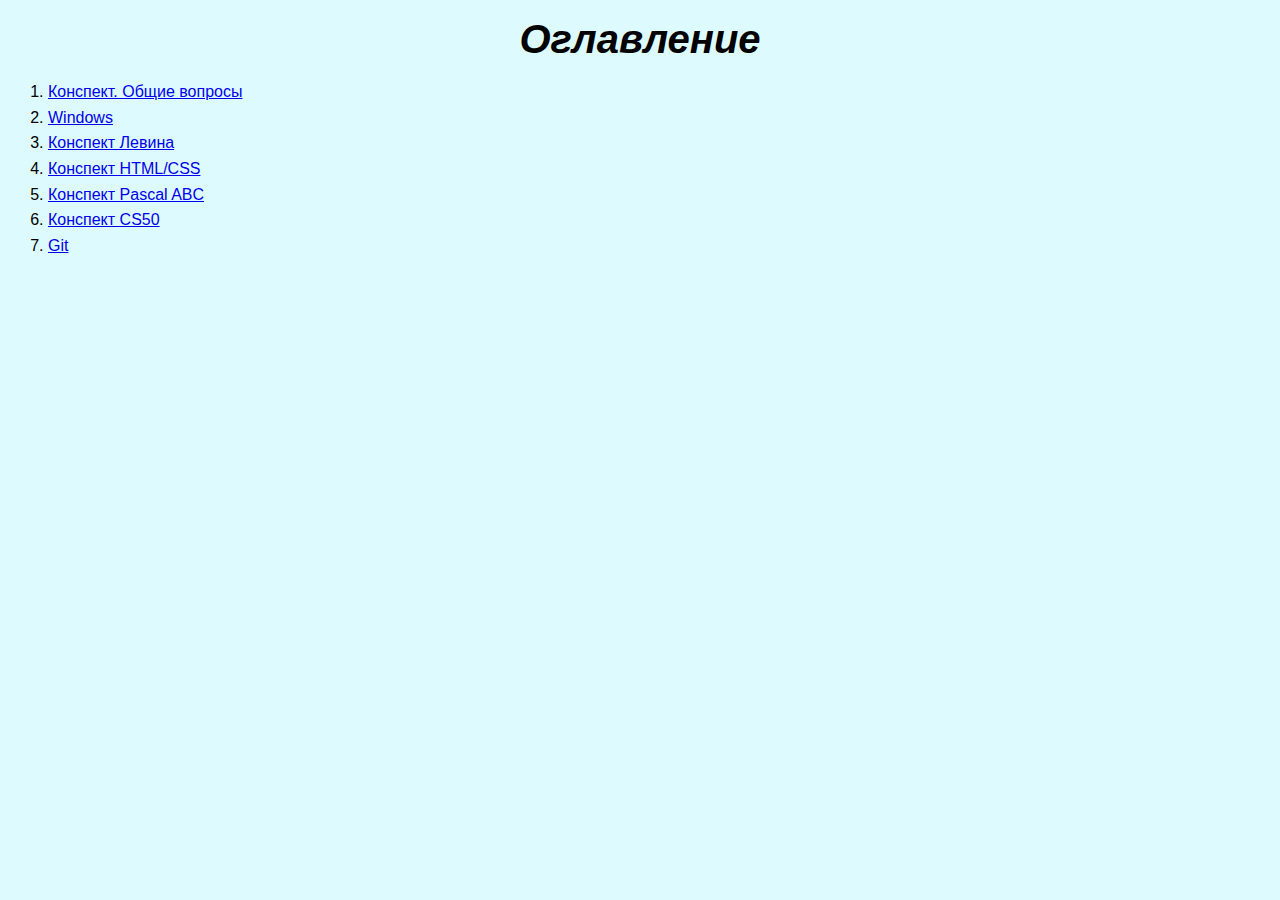
<file: index.html>
﻿<!DOCTYPE html>
<html>
	<head>
		<title>
			Моя шпаргалка
		</title>
			<meta charset="UTF-8">
		<link type="text/css" rel="stylesheet" href="style.css">
		
	</head>

	<body>
		
	<h1>Оглавление</h1>
		
		
			<ol>
			
				<li><a href="conspect.html"> Конспект. Общие вопросы </a> </li>
				<li><a href="windows.html">Windows </a></li>
				<li><a href="books/levin.html#sam"> Конспект Левина</a></li>
				<li><a href="books/html-and-css.html">Конспект HTML/CSS </a></li>
				<li><a href="pascal.html">Конспект Pascal ABC </a></li>
				<li><a href="CS50.html">Конспект CS50 </a></li>
				<li><a href="git.html">Git </a></li>
			</ol>
			
			
		
	</body>
</html>
</file>
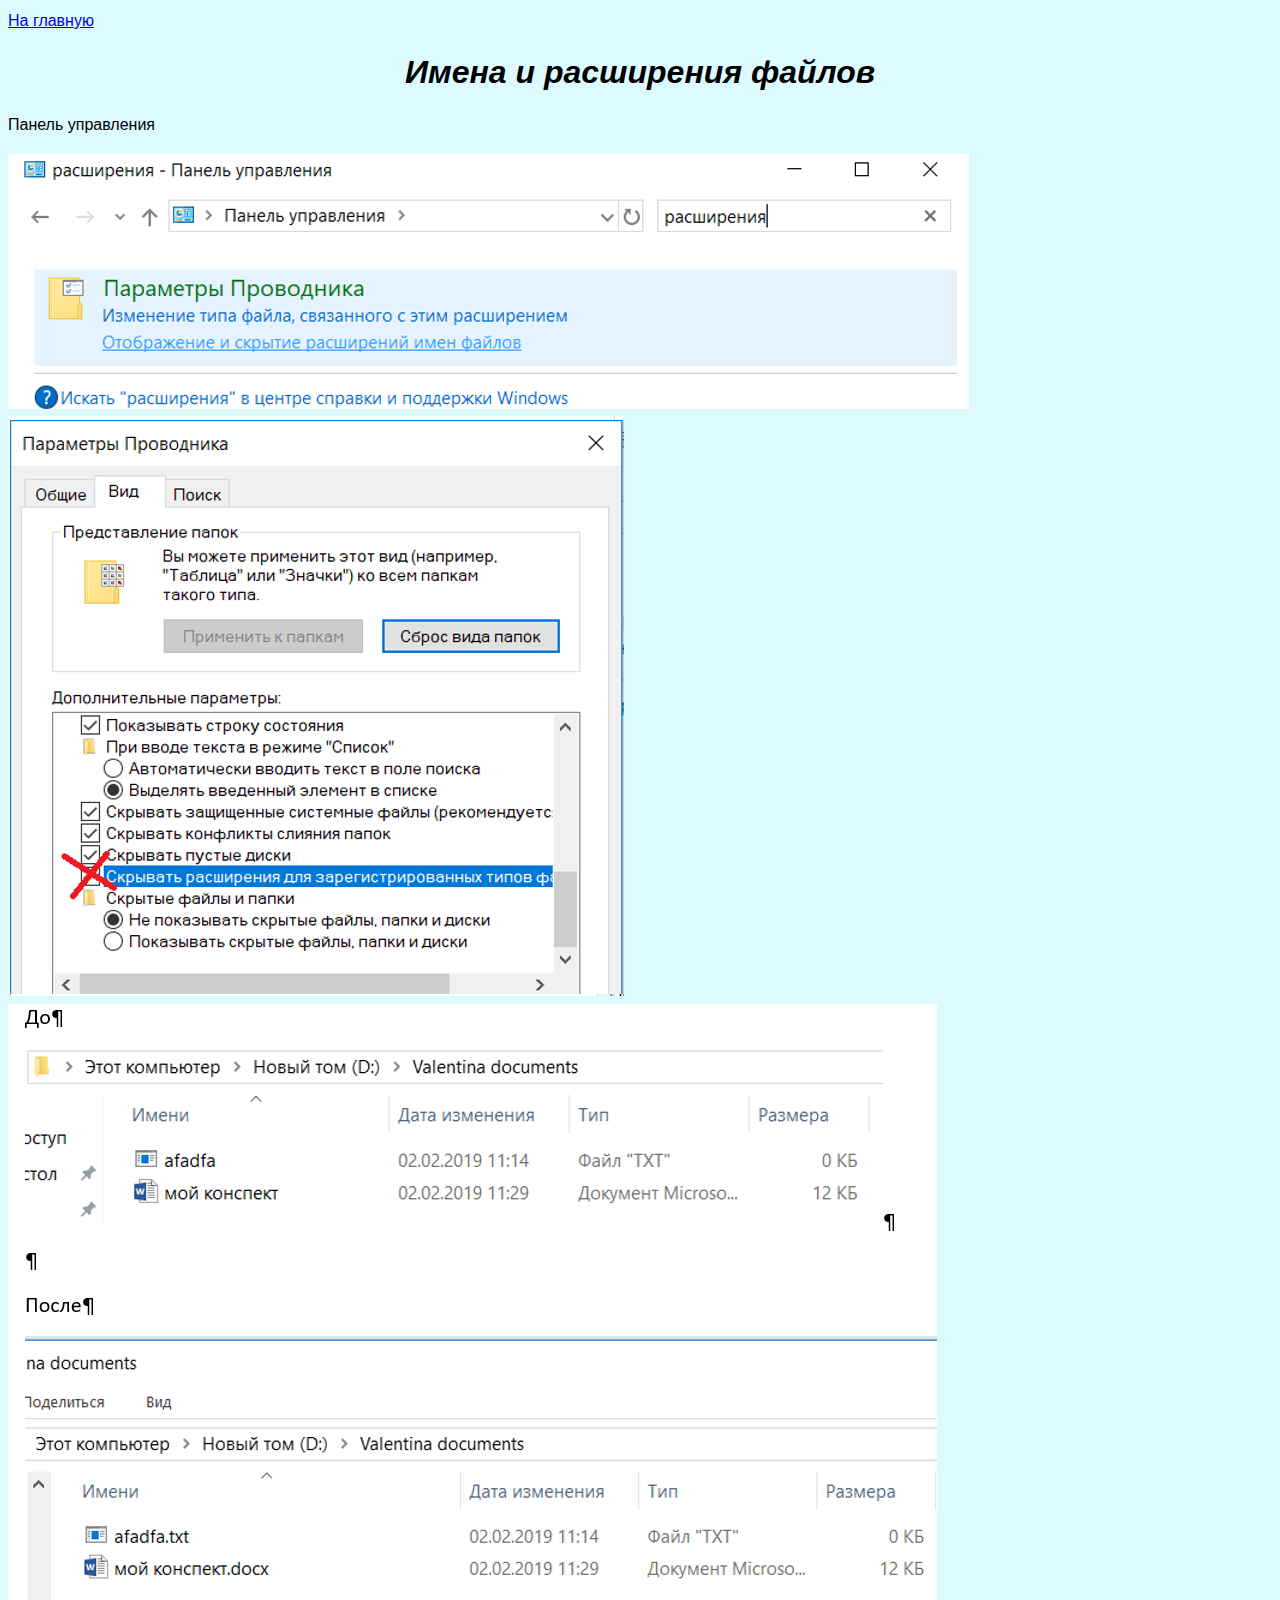
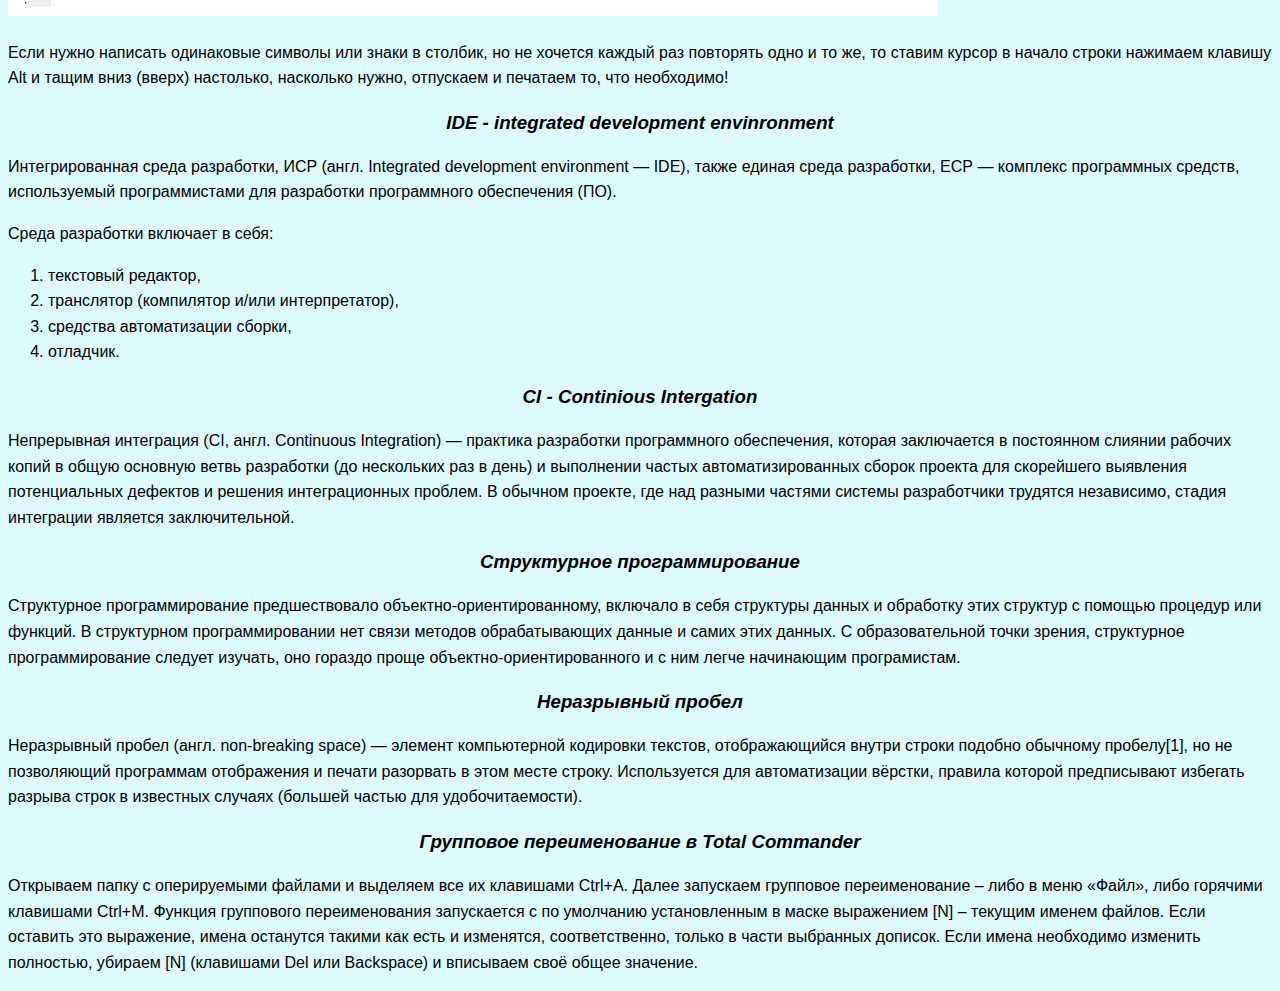
<file: conspect.html>
<!DOCTYPE html>
<html>
	<head>
		<title>
			My conspect
		</title	>	
		<link type="text/css" rel="stylesheet" href="style.css">
		<meta charset="UTF-8">
			</head>


	<body>
		<a href="index.html"> На главную</a>
		
		
	<h2>Имена и расширения файлов</h2>
		<p>Панель управления</p>
			<img src="images/rasshireniya.png"
		     alt=" Где менять расширения файлов"
			 title="Как поменять расширения файлов"/>
			<img src= "images/hide-extencions-for-the-registered-file-types.png"
		     alt="Где менять расширения файлов"
			 title="Как именно поменять расширения файлов"/>
			<img src="images/pokaz.png"
		     alt=" до и после"
			 title="До и после"/>
		<p >
			Если нужно написать одинаковые символы или знаки в столбик,
			но не хочется каждый раз повторять одно и то же, то
			 ставим курсор в начало строки нажимаем клавишу Alt и тащим
			 вниз (вверх) настолько, насколько нужно, отпускаем и 
			 печатаем то, 
			 что необходимо! 
		</p>
		
	<h3> IDE - integrated development envinronment</h3>
		<p>Интегрированная среда разработки, ИСP (англ. Integrated
		development environment — IDE), также единая среда разработки,
		ЕСР — комплекс программных средств, используемый 
		программистами для разработки программного обеспечения (ПО).

		</p>
		<p>Среда разработки включает в себя: </p>
			<ol>
				<li>текстовый редактор,</li>
				<li>транслятор (компилятор и/или интерпретатор),</li>
				<li>средства автоматизации сборки,</li>
				<li>отладчик.</li>
			</ol>
		<h3>CI - Continious Intergation</h3>
			<p> Непрерывная интеграция (CI, англ. Continuous Integration) — 
				практика разработки программного обеспечения, которая заключается
				в постоянном слиянии рабочих копий в общую основную ветвь 
				разработки (до нескольких раз в день) и выполнении частых 
				автоматизированных сборок проекта для скорейшего выявления 
				потенциальных дефектов и решения интеграционных проблем.
				В обычном проекте, где над разными частями системы
				разработчики трудятся независимо, стадия интеграции
				является заключительной.
			</p>
			
		<h3>Структурное программирование</h3>

			<p>Структурное программирование предшествовало объектно-ориентированному,
				включало в себя структуры данных и обработку этих структур с помощью процедур или функций.
				В структурном программировании нет связи методов обрабатывающих данные и самих этих данных.
				С образовательной точки зрения, структурное программирование следует изучать, 
				оно гораздо проще объектно-ориентированного	и с ним легче начинающим програмистам.			
				
			</p>
		
		<h3>Неразрывный пробел </h3>
			<p> Неразрывный пробел (англ. non-breaking space) — элемент компьютерной кодировки текстов, 
				отображающийся внутри строки подобно обычному пробелу[1], но не позволяющий программам отображения
				и печати разорвать в этом месте строку. Используется для автоматизации вёрстки, правила которой
				предписывают избегать разрыва строк в известных случаях (большей частью для удобочитаемости).
			</p>
			
		<h3> Групповое переименование в  Total Commander</h3>
			<p> Открываем папку с оперируемыми файлами и выделяем все их клавишами Ctrl+A. Далее запускаем
				групповое переименование – либо в меню «Файл», либо горячими клавишами Ctrl+M. Функция 
				группового переименования запускается с по умолчанию установленным в маске выражением [N] 
				– текущим именем файлов. Если оставить это выражение, имена останутся такими как есть и изменятся,
				соответственно, только в части выбранных дописок. Если имена необходимо изменить полностью,
				убираем [N] (клавишами Del или Backspace) и вписываем своё общее значение. 
			</p>
	</body>
</html>
</file>
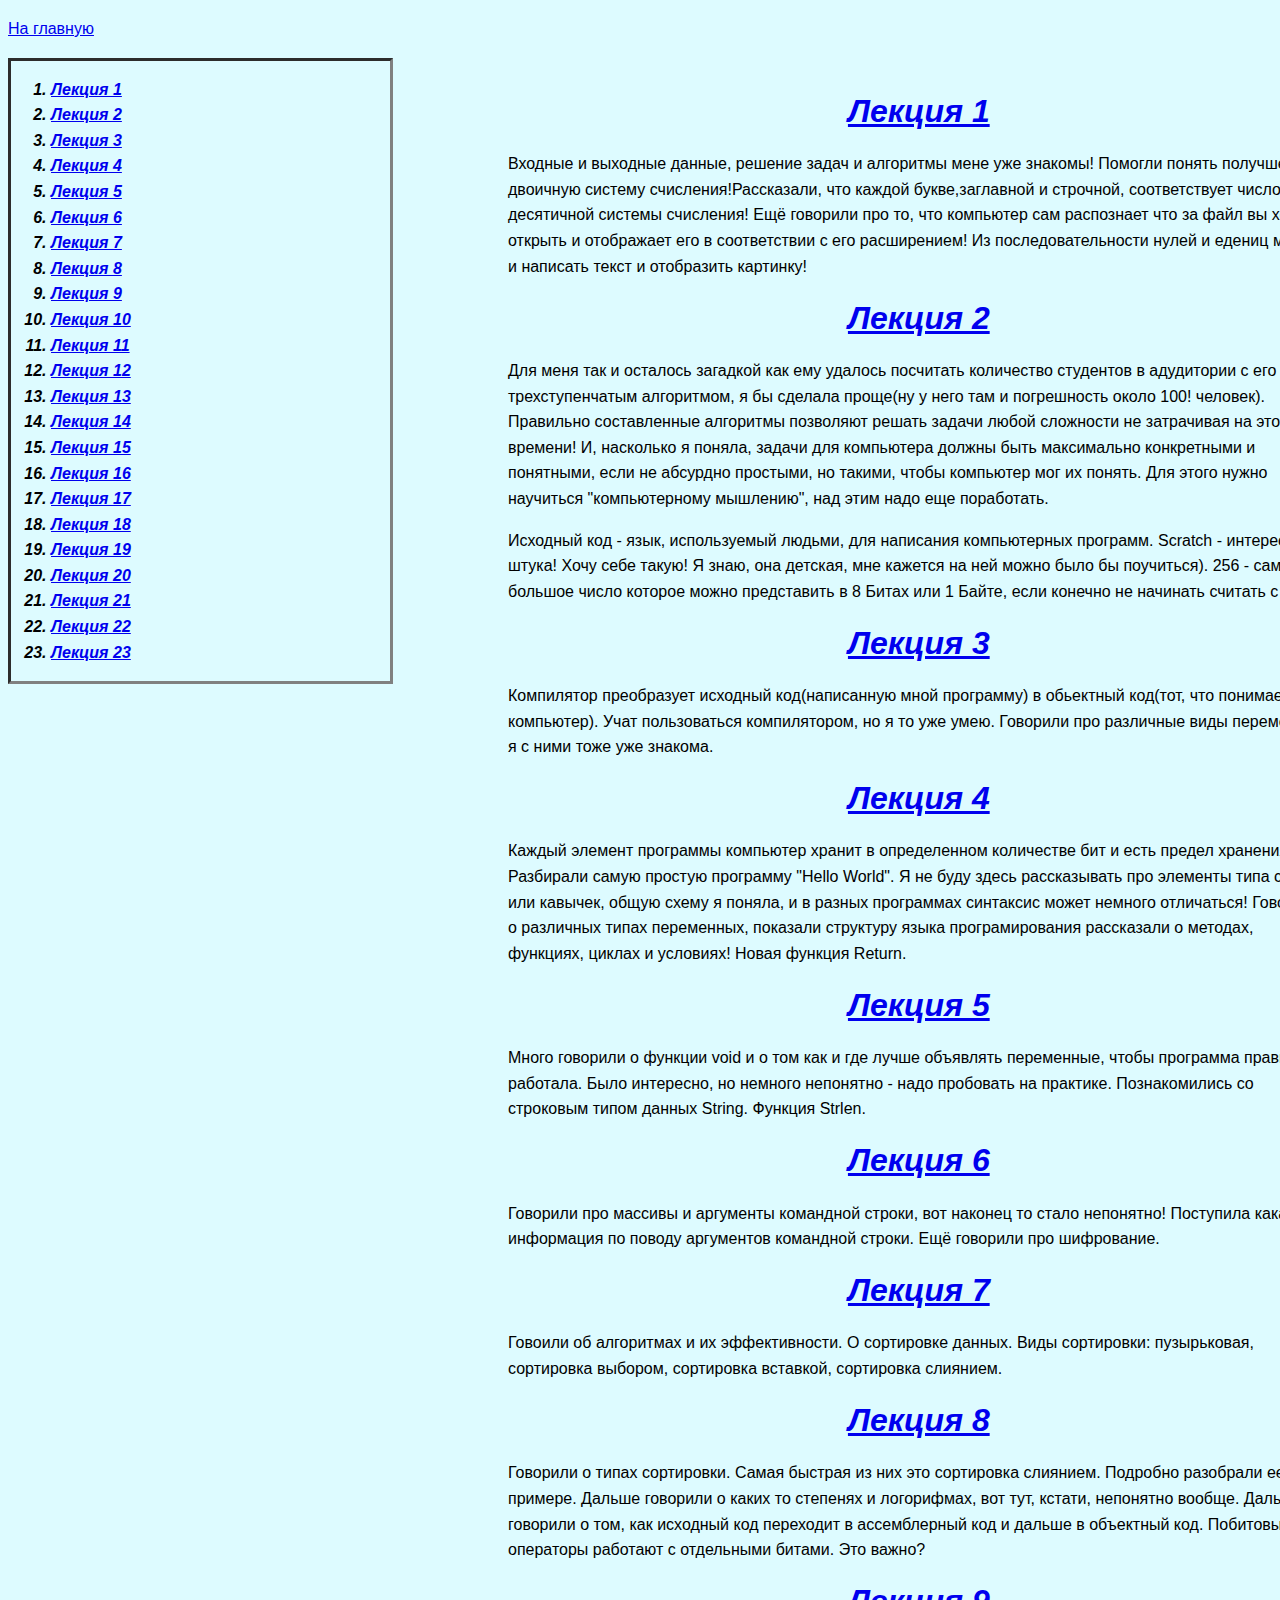
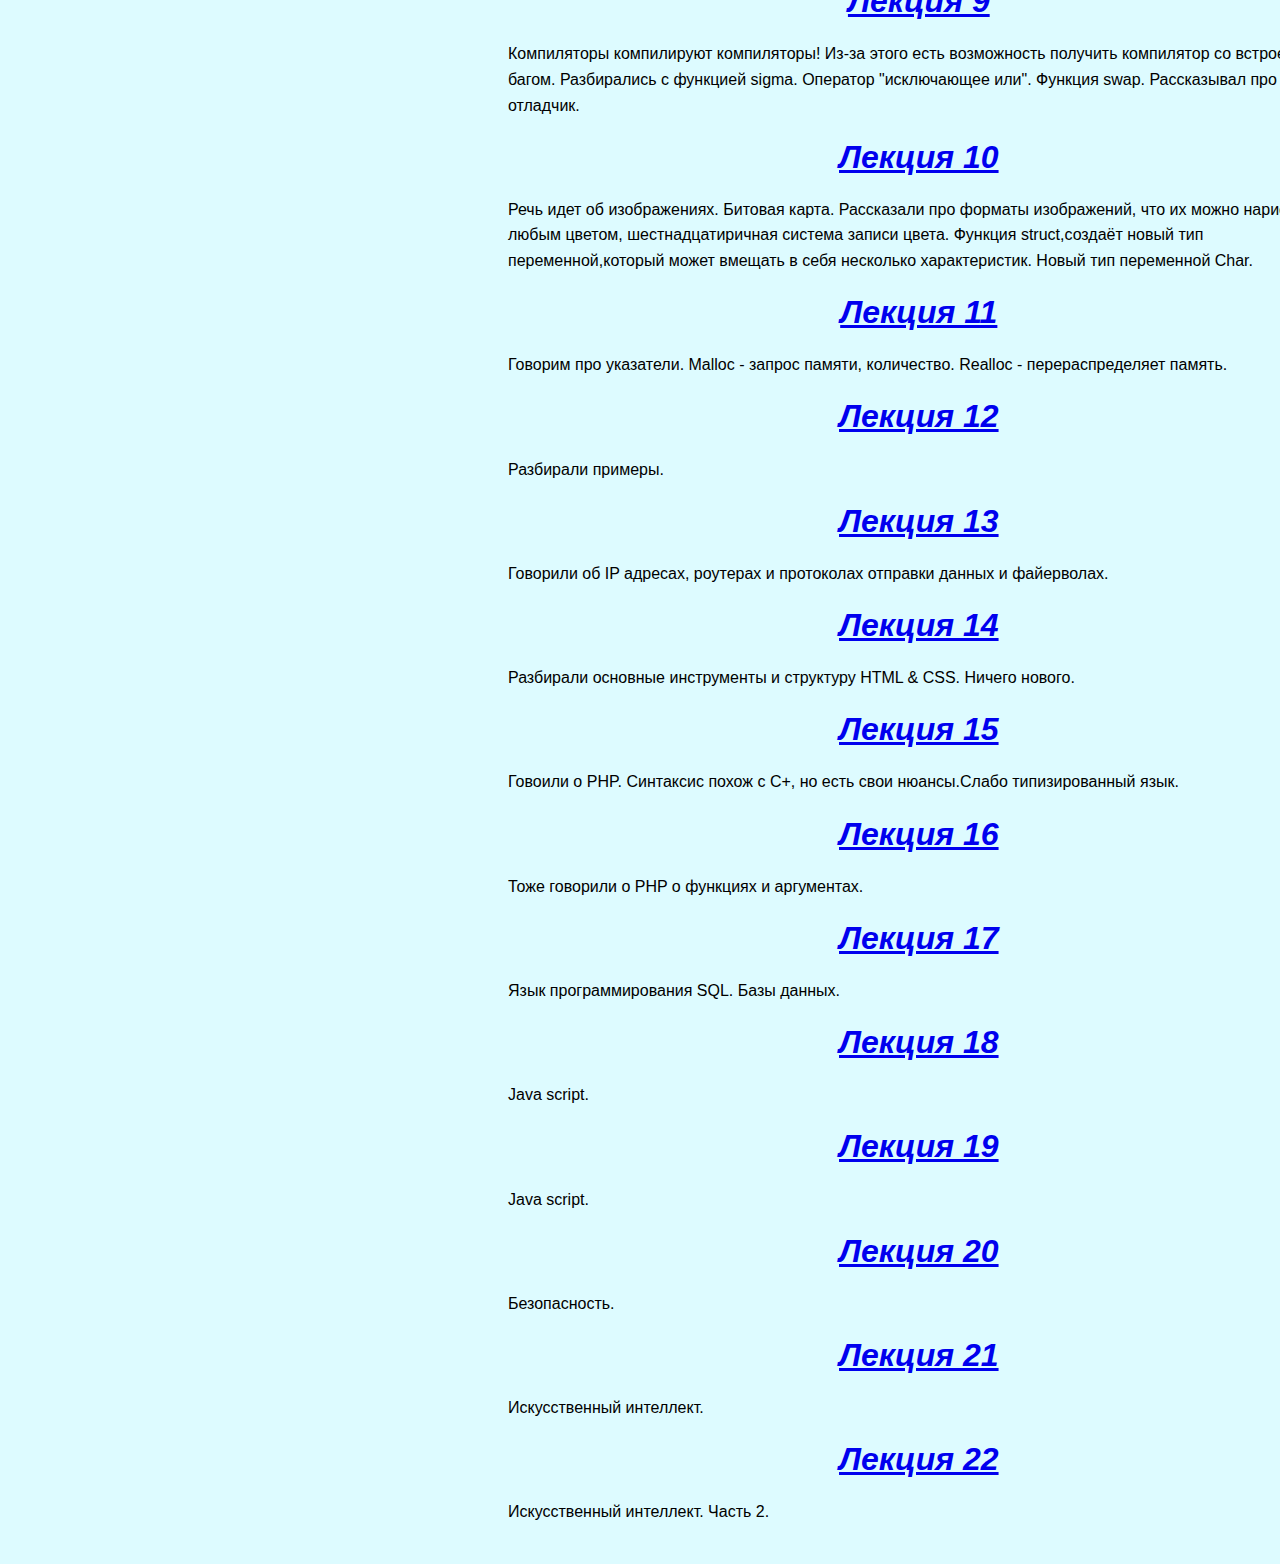
<file: CS50.html>
<!DOCTYPE html>
 <html>
	<head>
		<title>
			CS50
		</title>
		<link type="text/css" rel="stylesheet" href="style.css">
		<meta charset="UTF-8">
		
	</head>
	<body>
		<p> 
		<a href="index.html"> На главную</a>
		</p>
		<!--поставить якоря на все главы-->
		
<div class="left">	
			<div><a name="TOC"></a></div>
		    <ol>
			   <li><a href="CS50.html#theme_1">Лекция 1</a></li>
		       <li><a href="CS50.html#theme_2">Лекция 2</a></li>
			   <li><a href="CS50.html#theme_3"> Лекция 3</a></li>
		       <li><a href="CS50.html#theme_4"> Лекция 4</a></li>
		       <li><a href="CS50.html#theme_5"> Лекция 5</a></li>
		       <li><a href="CS50.html#theme_6"> Лекция 6</a></li>
			   <li><a href="CS50.html#theme_7"> Лекция 7</a></li>
			   <li><a href="CS50.html#theme_8"> Лекция 8</a></li>
			   <li><a href="CS50.html#theme_9"> Лекция 9</a></li>
			   <li><a href="CS50.html#theme_10">Лекция 10</a></li>
			   <li><a href="CS50.html#theme_11">Лекция 11</a></li>                     
			   <li><a href="CS50.html#theme_12">Лекция 12</a></li>
			   <li><a href="CS50.html#theme_13">Лекция 13</a></li>
			   <li><a href="CS50.html#theme_14">Лекция 14</a></li>
			   <li><a href="CS50.html#theme_15">Лекция 15</a></li>
			   <li><a href="CS50.html#theme_16">Лекция 16</a></li>                     
			   <li><a href="CS50.html#theme_17">Лекция 17</a></li>
			   <li><a href="CS50.html#theme_18">Лекция 18</a></li>
			   <li><a href="CS50.html#theme_19">Лекция 19</a></li>
			   <li><a href="CS50.html#theme_20">Лекция 20</a></li>
			   <li><a href="CS50.html#theme_21">Лекция 21</a></li>
			   <li><a href="CS50.html#theme_22">Лекция 22</a></li>
			   <li><a href="CS50.html#theme_23">Лекция 23</a></li>
			</ol>
		
		</div>
		
		<div class="main">
			<h2><a name="theme_1" href="#TOC">  Лекция 1</a></h2> 
				<p>Входные и выходные данные, решение задач и алгоритмы 
				мене уже знакомы! Помогли понять получше двоичную систему 
				счисления!Рассказали, что каждой букве,заглавной и строчной, 
				соответствует число десятичной системы счисления! Ещё говорили 
				про то, что компьютер сам распознает что за файл вы хотите 
				 открыть и отображает его в соответствии с его расширением! Из 
				 последовательности нулей и едениц можно и написать текст и отобразить 
				 картинку! </p>
				 
				 
			<h2><a name="theme_2" href="#TOC">  Лекция 2</a></h2>	
				<p> Для меня так и осталось загадкой как ему удалось посчитать 
				количество студентов в адудитории с его трехступенчатым алгоритмом, 
				я бы сделала проще(ну у него там и погрешность около 100! человек).
				Правильно составленные алгоритмы позволяют решать задачи любой 
				сложности не затрачивая на это много времени! И, насколько я поняла, 
				задачи для компьютера должны быть максимально конкретными и понятными,
				если не абсурдно простыми, но такими, чтобы компьютер мог их понять.
				Для этого нужно научиться "компьютерному мышлению", над этим  надо 
				еще поработать.
				
				</p>
				<p>Исходный код - язык, используемый людьми, для написания компьютерных 
					программ. Scratch - интересная штука! Хочу себе такую! Я знаю, 
					она детская, мне кажется на ней можно было бы поучиться).
					256 - самое большое число которое можно представить в 8 Битах 
					или 1 Байте, если конечно не начинать считать с нуля!</p>
					
					<h2><a name="theme_3" href="#TOC">  Лекция 3</a></h2>
						<p> Компилятор преобразует исходный код(написанную 
						мной программу) в обьектный код(тот, что понимает 
						компьютер). Учат пользоваться компилятором, но я то 
						уже умею. Говорили про различные виды переменных, я 
						с ними тоже уже знакома.</p>
						
					<h2><a name="theme_4" href="#TOC">  Лекция 4</a></h2>
						<p> Каждый элемент программы компьютер хранит в определенном 
							количестве бит и есть предел хранения! Разбирали самую 
							простую программу "Hello World". Я не буду здесь рассказывать 
							про элементы типа скобок или кавычек, общую схему я поняла, и 
							в разных программах синтаксис может немного отличаться! Говорили 
							о различных типах переменных, показали структуру языка програмирования
							рассказали о методах, функциях, циклах и условиях! Новая функция 
							Return. </p>
								 
				  <h2><a name="theme_5" href="#TOC">  Лекция 5</a></h2>
						<p> Много говорили о функции void и о том как и где лучше 
						объявлять переменные, чтобы программа правильно работала. 
						Было интересно, но немного непонятно - надо пробовать на 
						 практике. Познакомились со строковым типом данных String.
						 Функция Strlen.</p>
							 
				 <h2><a name="theme_6" href="#TOC">  Лекция 6</a></h2>
						<p>Говорили про массивы и аргументы командной строки, 
							вот наконец то стало непонятно!	Поступила какая-то 
							информация по поводу аргументов командной строки. 
							Ещё говорили про шифрование.</p>
							
				<h2><a name="theme_7" href="#TOC">  Лекция 7</a></h2>
					<p> Говоили об алгоритмах и их эффективности. О сортировке 
					данных. Виды сортировки: пузырьковая, сортировка выбором, 
					сортировка вставкой, сортировка слиянием. </p>		

				<h2><a name="theme_8" href="#TOC">  Лекция 8</a></h2>
					<p> Говорили о типах сортировки. Самая быстрая из них 
					это сортировка слиянием. Подробно разобрали ее на 
					примере. Дальше говорили о каких то степенях и логорифмах, 
					вот тут, кстати, непонятно вообще. Дальше говорили о том, 
					как исходный код переходит в ассемблерный код и дальше 
					 в объектный код. Побитовые операторы работают с отдельными битами.
					 Это важно?</p>
					 
				<h2><a name="theme_9" href="#TOC">  Лекция 9</a></h2>
					<p> Компиляторы компилируют компиляторы! Из-за этого 
					есть возможность получить компилятор со встроенным багом. 
					Разбирались с функцией sigma. Оператор "исключающее или".
					Функция swap. Рассказывал про отладчик.</p>
					
				<h2><a name="theme_10" href="#TOC">  Лекция 10</a></h2>
					<p> Речь идет об изображениях. Битовая карта. Рассказали 
					про форматы изображений, что их можно нарисовать любым цветом, 
					шестнадцатиричная система записи цвета. Функция struct,создаёт новый 
					тип переменной,который может вмещать в себя несколько характеристик. 
					Новый тип переменной Char. 
					</p>
					
				<h2><a name="theme_11" href="#TOC">  Лекция 11</a></h2>	
					<p> Говорим про указатели. Malloc - запрос памяти, 
					количество. Realloc - перераспределяет память.</p>
					
				<h2><a name="theme_12" href="#TOC">  Лекция 12</a></h2>	
					<p> Разбирали примеры.</p>
					
				<h2><a name="theme_13" href="#TOC">  Лекция 13</a></h2>	
					<p>Говорили об IP адресах, роутерах  и протоколах отправки 
					данных и файерволах.</p>
					
				<h2><a name="theme_14" href="#TOC">  Лекция 14</a></h2>	
					<p>Разбирали основные инструменты и структуру HTML & CSS.
					Ничего нового.
					</p>
					
				<h2><a name="theme_15" href="#TOC">  Лекция 15</a></h2>
					<p>Говоили о PHP. Синтаксис похож с C+, но есть свои 
					нюансы.Слабо типизированный язык.</p>
					
					
				<h2><a name="theme_16" href="#TOC">  Лекция 16</a></h2>
					<p> Тоже говорили о PHP о функциях и аргументах.
					</p>
					
				<h2><a name="theme_17" href="#TOC">  Лекция 17</a></h2>
					<p> Язык программирования SQL. Базы данных.
					</p>
					
				<h2><a name="theme_18" href="#TOC">  Лекция 18</a></h2>
					<p> Java script.</p>
					
				<h2><a name="theme_19" href="#TOC">  Лекция 19</a></h2>
					<p> Java script. </p>
					
				<h2><a name="theme_20" href="#TOC">  Лекция 20</a></h2>
					<p> Безопасность. </p>
					
				<h2><a name="theme_21" href="#TOC">  Лекция 21</a></h2>
					<p>  Искусственный интеллект.</p>
					
				<h2><a name="theme_22" href="#TOC">  Лекция 22</a></h2>
					<p>  Искусственный интеллект. Часть 2.</p>
		</div>
</file>
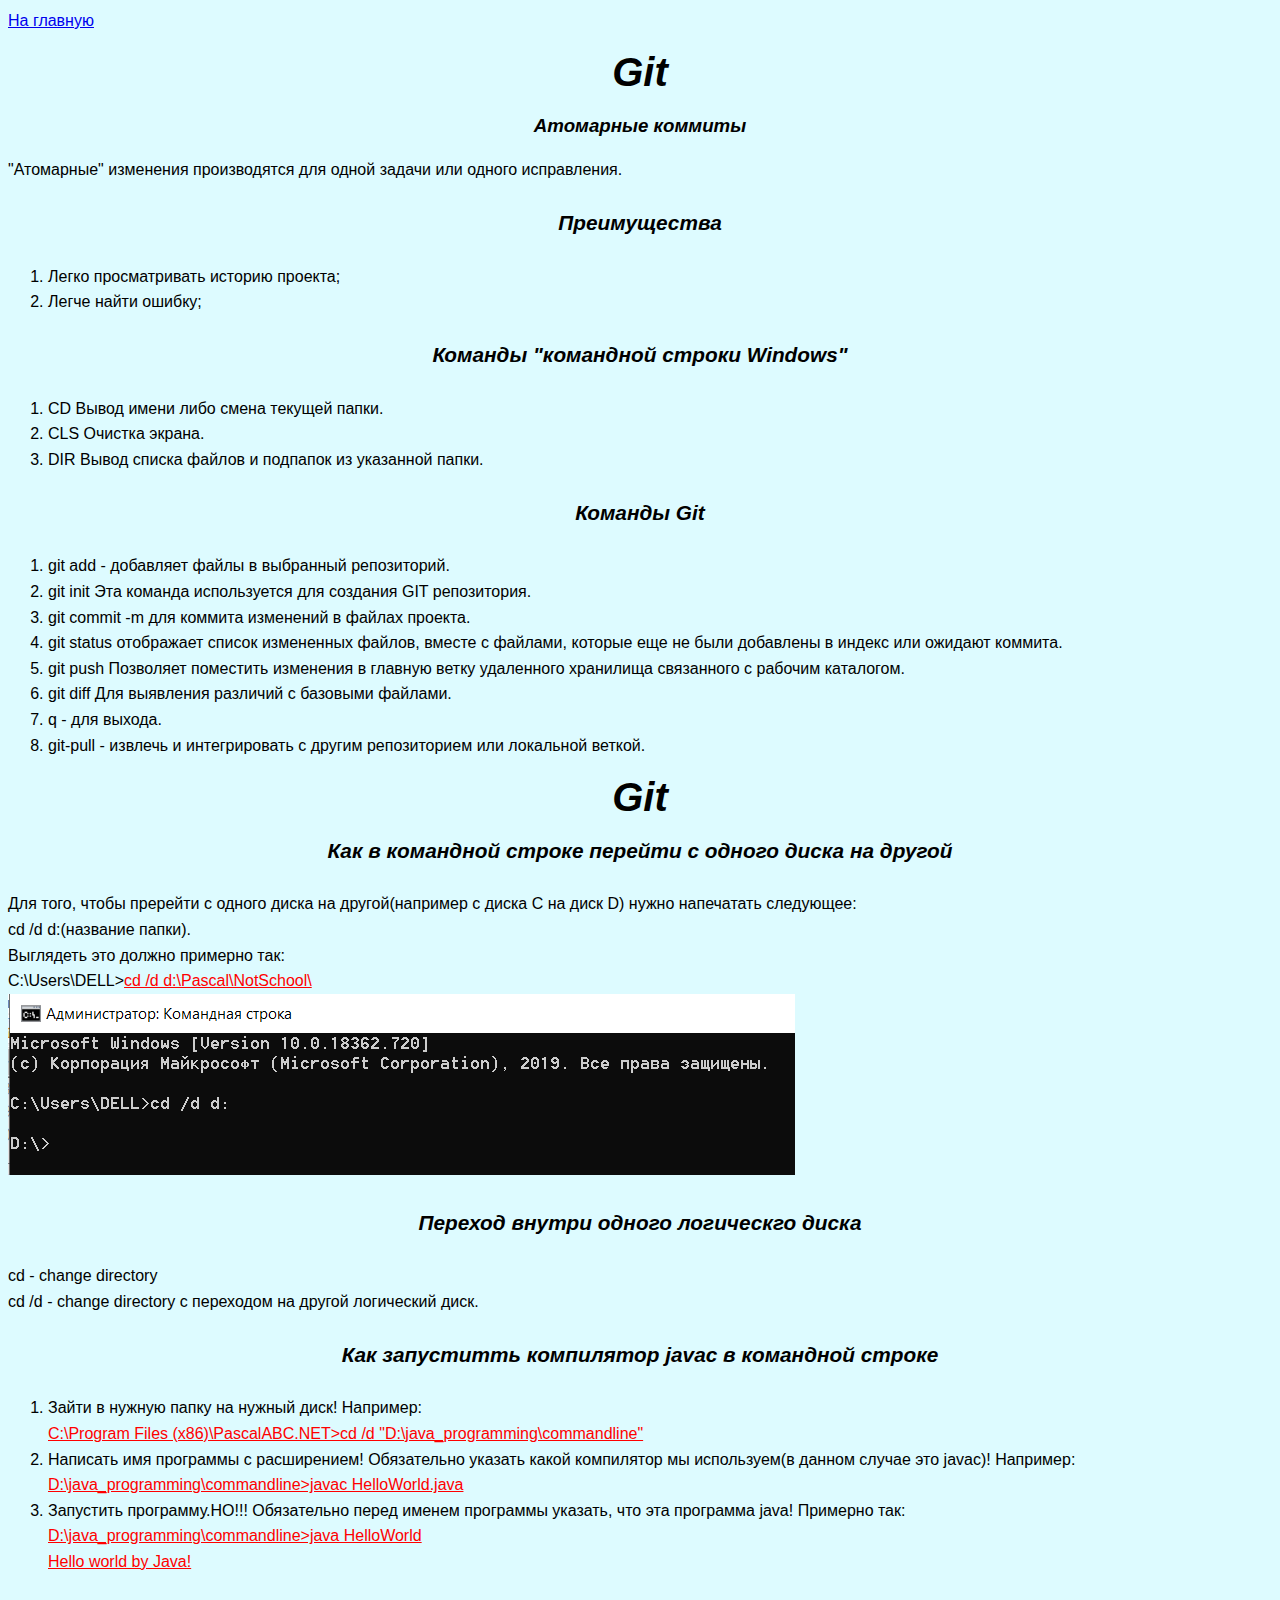
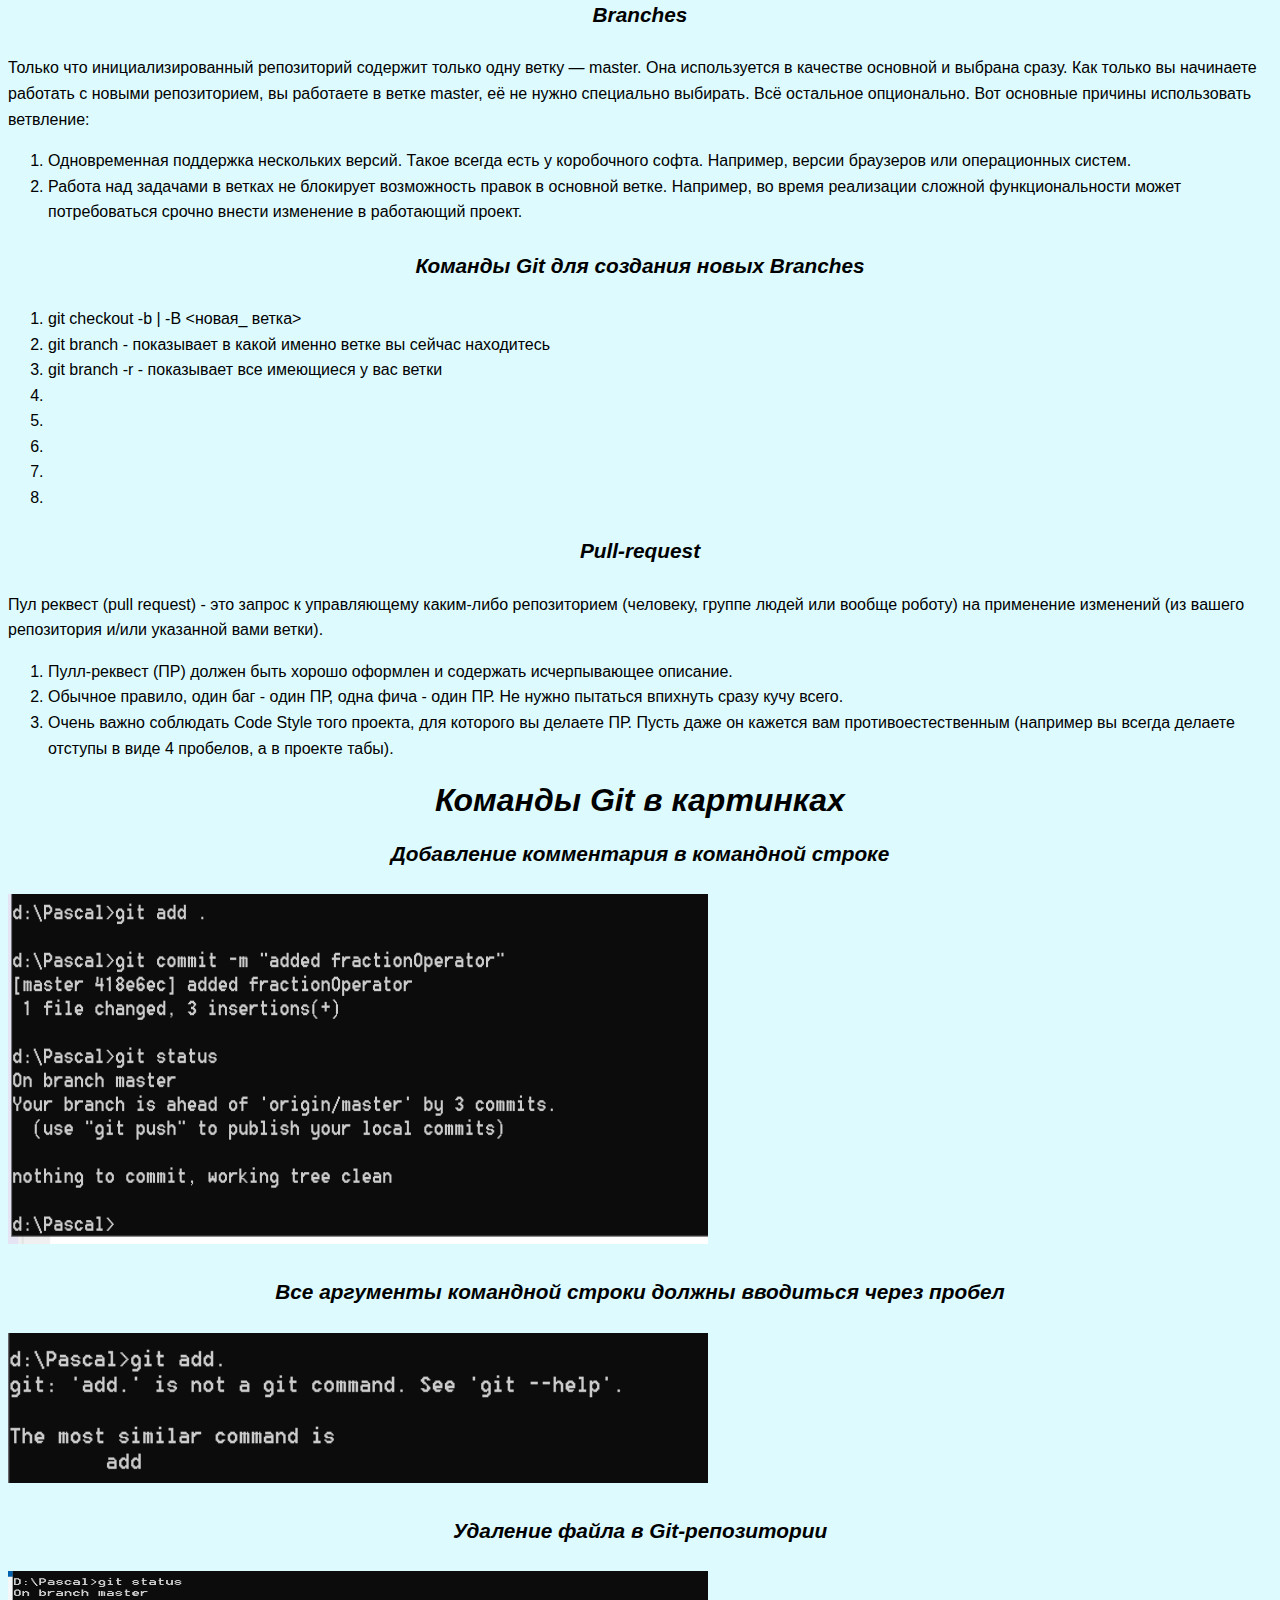
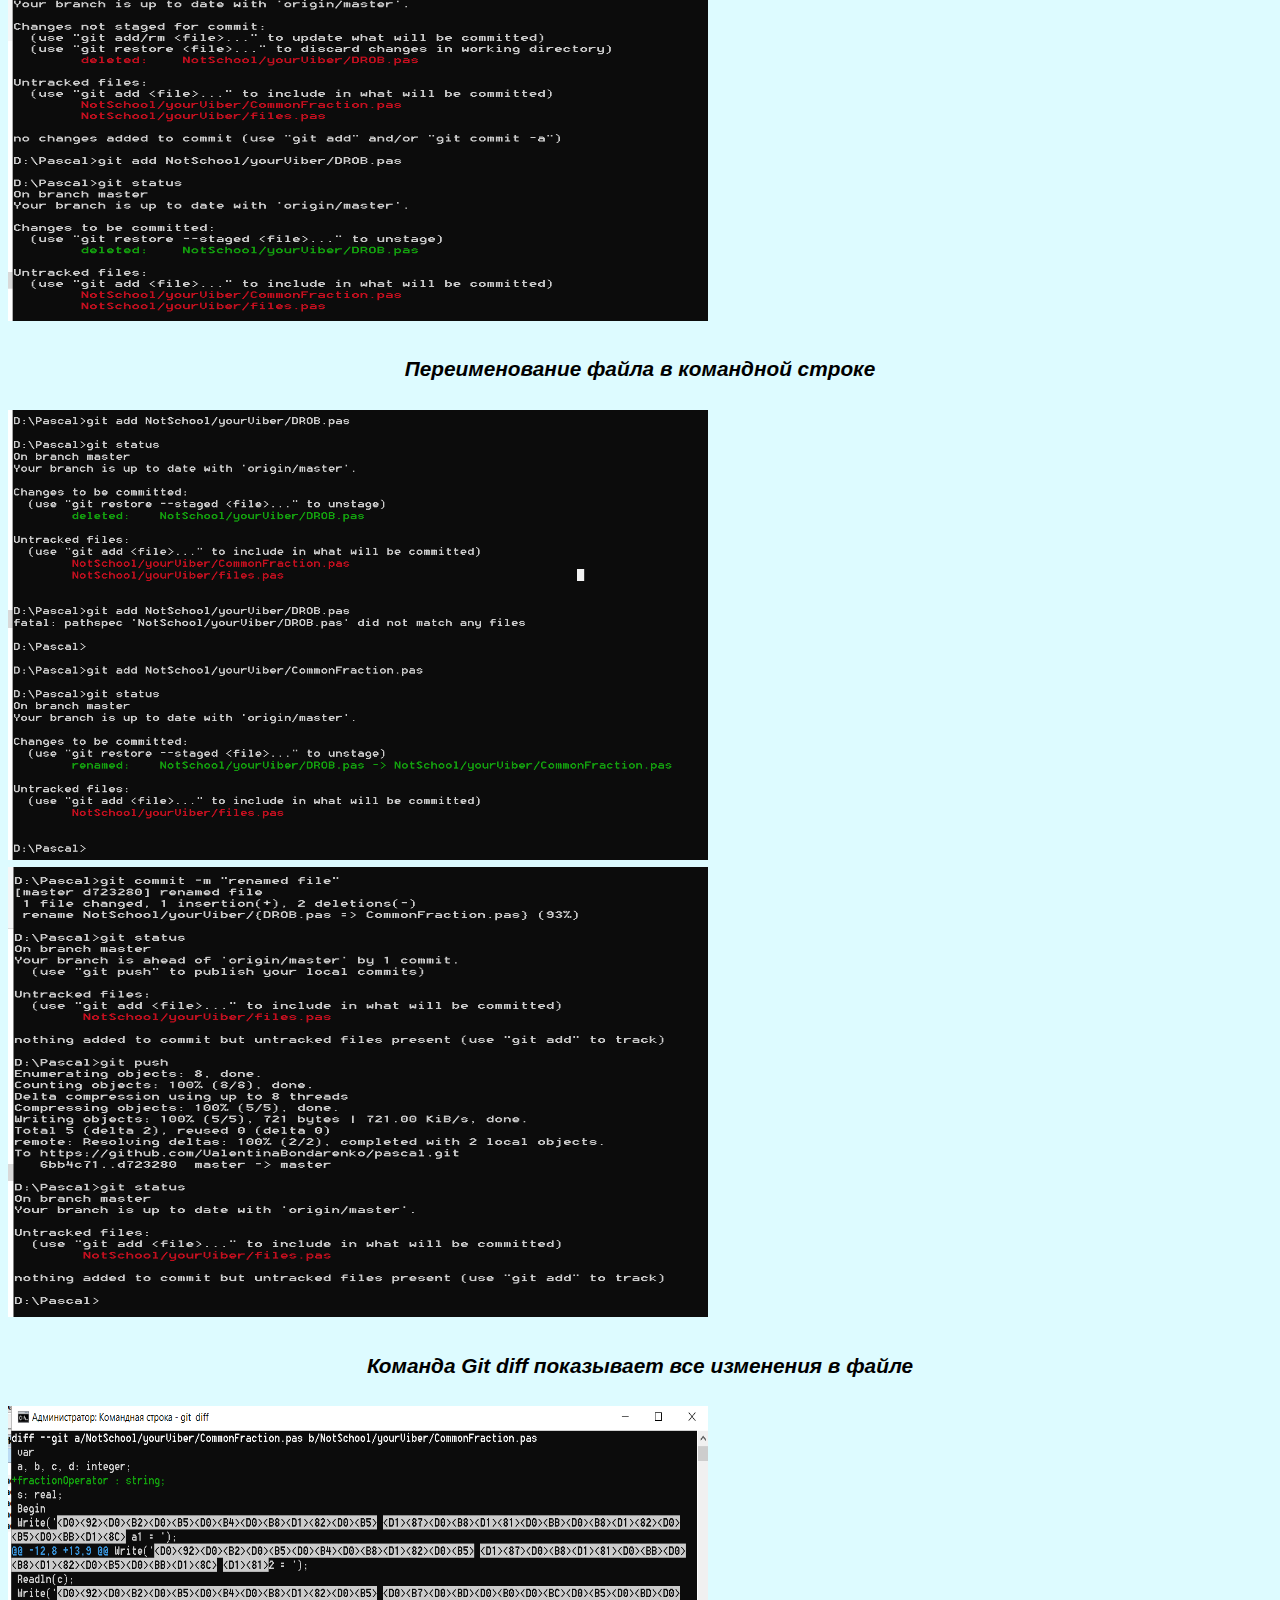
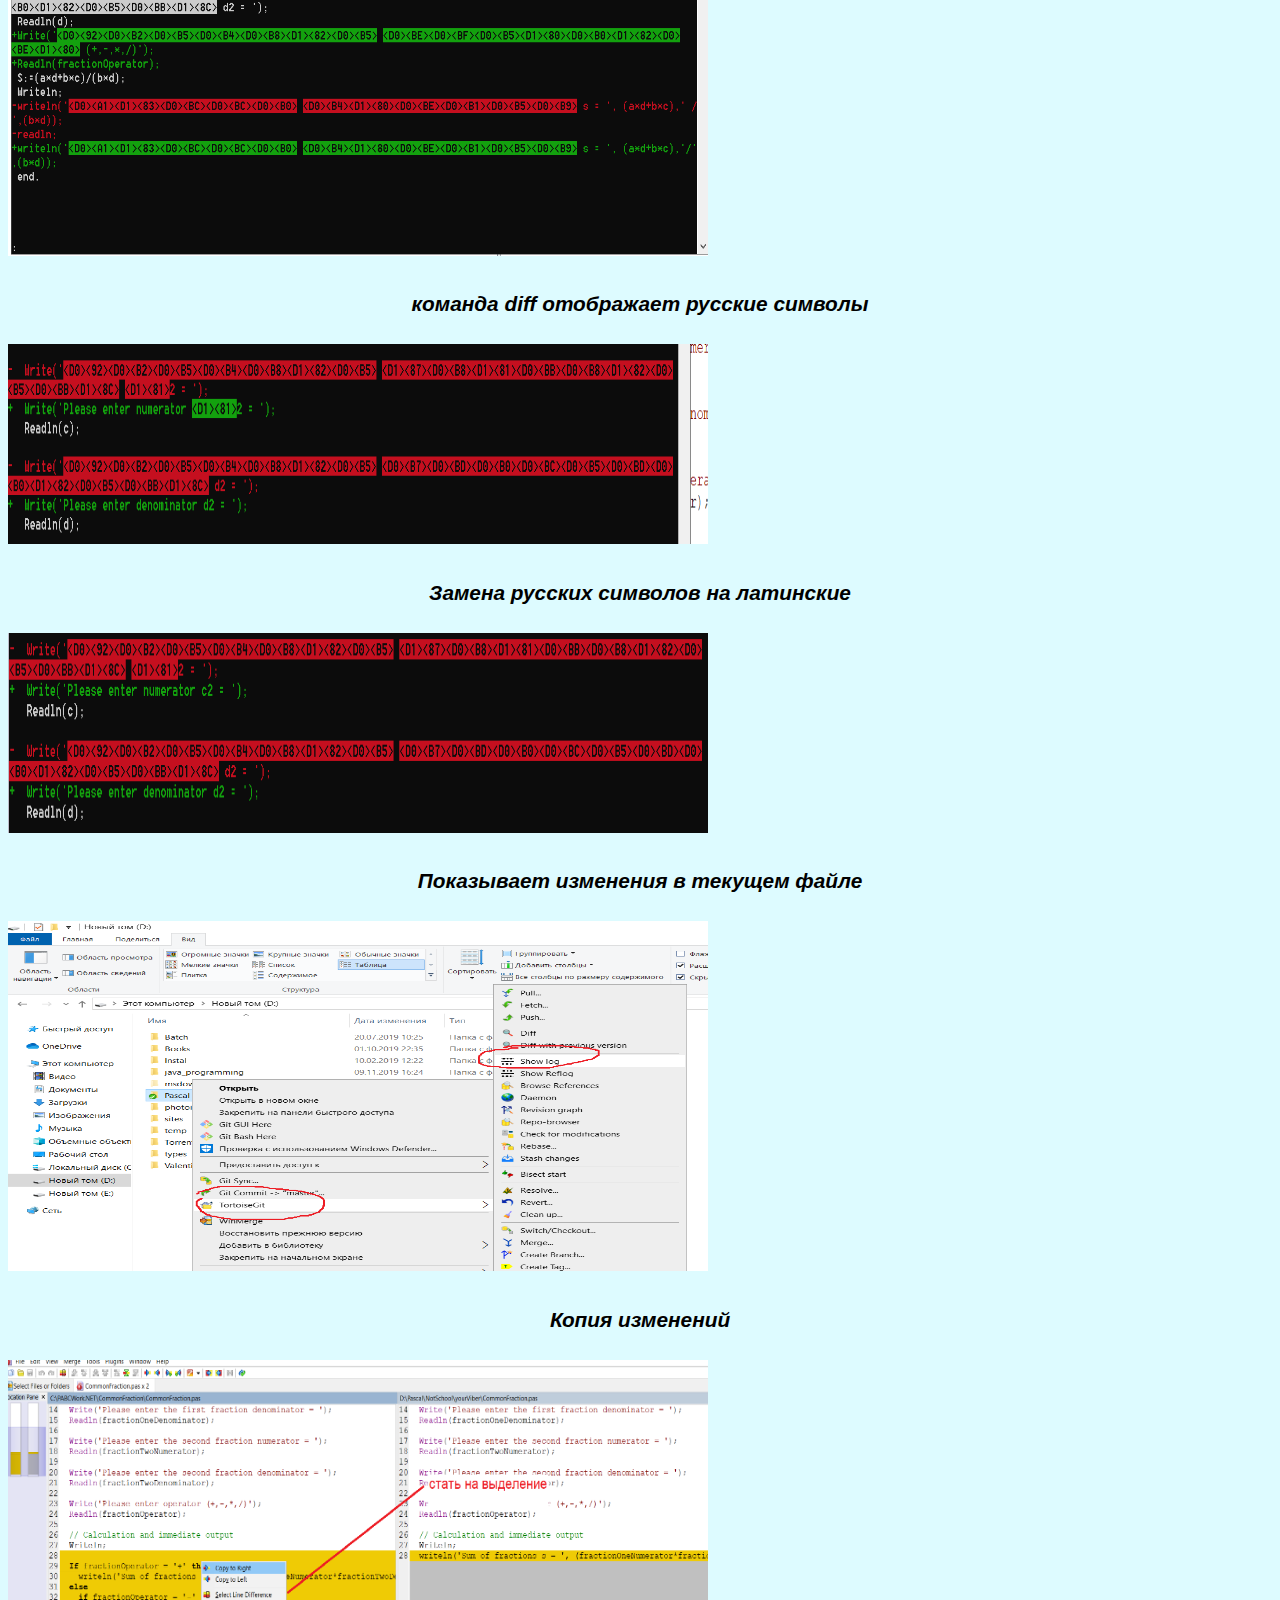
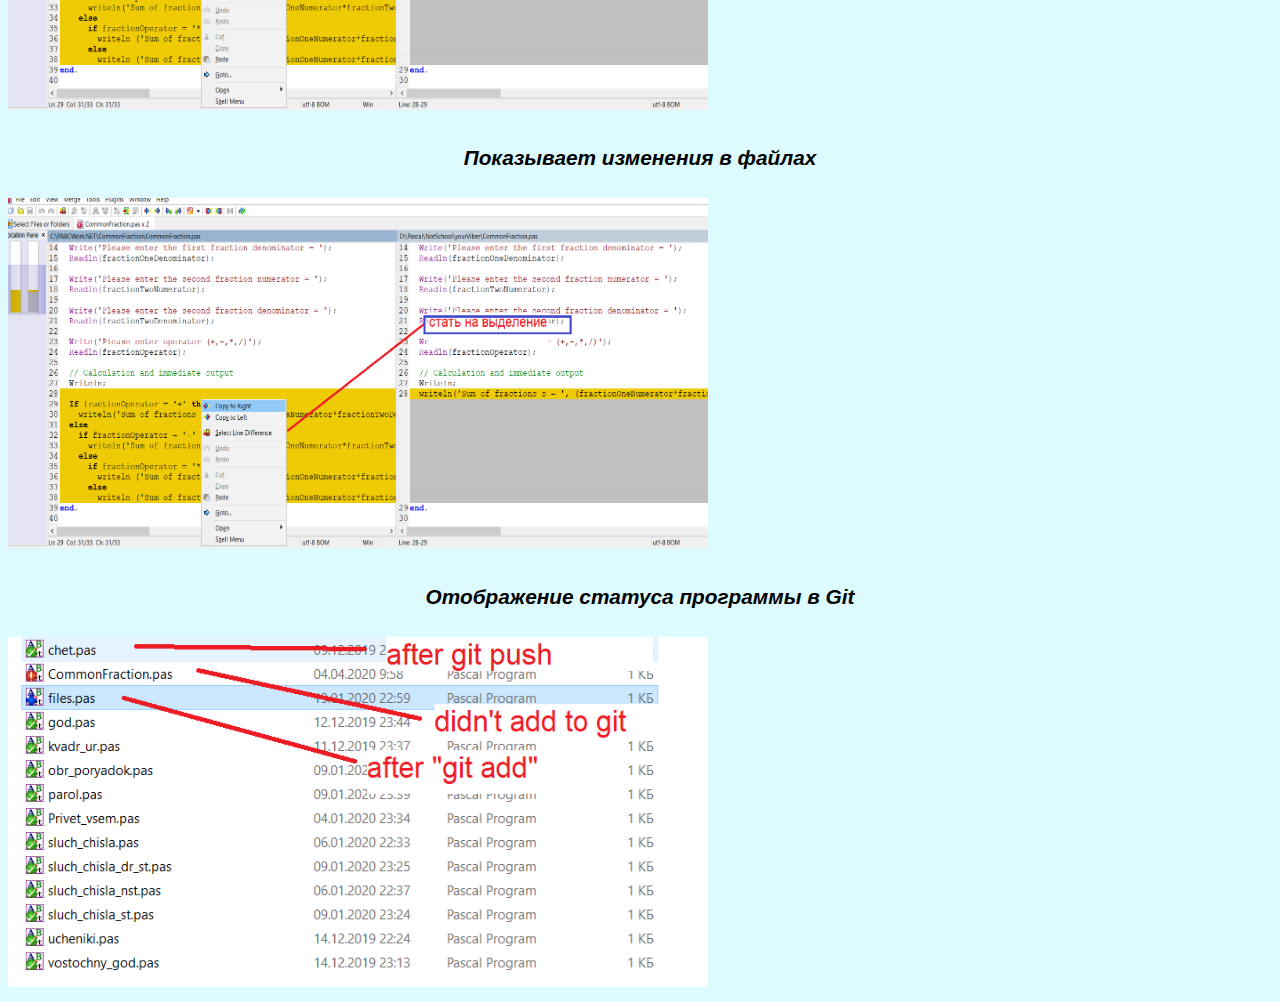
<file: git.html>
<!DOCTYPE html>
<html>
	<head>
		<title>
			Git
		</title>
			<meta charset="UTF-8">
		<link type="text/css" rel="stylesheet" href="style.css">
		
	</head>

	<body>
	<a href="index.html"> На главную</a>
		<h1>Git </h1>
		
			<h3>Атомарные коммиты </h3>
				<p>"Атомарные" изменения производятся для одной
				задачи или одного исправления. </p>
			<h4>Преимущества</h4>
				<ol>
					<li>Легко просматривать историю проекта;</li>
					<li>Легче найти ошибку;</li>
				</ol>
			<h4>Команды "командной строки Windows"</h4>
				<ol>
					<li>CD	Вывод имени либо смена текущей папки.</li>
					<li>CLS	Очистка экрана.</li>
					<li>DIR	Вывод списка файлов и подпапок из указанной папки.</li>
				</ol>
				
			<h4>Команды Git</h4>
			
				<ol>
					<li>git add - добавляет файлы в выбранный репозиторий.</li>
					<li>git init Эта команда используется для создания GIT репозитория.</li>
					<li>git commit -m  для коммита изменений в файлах проекта.  </li>
					<li>git status отображает список измененных файлов, вместе с файлами,
						которые еще не были добавлены в индекс или ожидают коммита.</li>
					<li>git push Позволяет поместить изменения в главную ветку 
						удаленного хранилища связанного с рабочим каталогом.</li>
					<li>git diff Для выявления различий с базовыми файлами.</li>
					<li> q - для выхода.</li>
					<li> git-pull - извлечь и интегрировать с другим репозиторием или локальной веткой.</li>
				</ol>
		
		<h1>Git</h1>
		 <h4>Как в командной строке перейти с одного диска на другой</h4>
			<p>
				Для того, чтобы пререйти с одного диска на другой(например с диска C на диск D) 
				нужно напечатать следующее:<br>
				cd /d d:(название папки).<br>
				Выглядеть это должно примерно так:<br>
				C:\Users\DELL><span class="red">cd /d d:\Pascal\NotSchool\</span><br>
				<img src="images/command-line.png"/>
			</p>
			
		<h4> Переход внутри одного логическго диска</h4>
			<p>cd - change directory<br>
				cd /d - change directory c переходом на другой логический диск.
			</p>
			
		
		<h4>Как запуститть компилятор javac в командной строке</h4>	
			<ol>
				<li>Зайти в нужную папку на нужный диск! Например:<br>
					<span class="red">C:\Program Files (x86)\PascalABC.NET>cd /d "D:\java_programming\commandline"</span></li>
				<li>Написать имя программы с раcширением! Обязательно указать какой компилятор мы используем(в данном случае это javac)!
					Например:<br>
					<span class="red">D:\java_programming\commandline>javac HelloWorld.java</span>				</li>
				<li> Запустить программу.НО!!! Обязательно перед именем программы указать, что эта программа java! Примерно так: <br>
					<span class="red">D:\java_programming\commandline>java HelloWorld<br>
				Hello world by Java!</span></li>
			</ol>
			
		<h4>Branches </h4>
		
			<p>Только что инициализированный репозиторий содержит только одну ветку —
				master. Она используется в качестве основной и выбрана сразу. 
				Как только вы начинаете работать с новыми репозиторием,
				вы работаете в ветке master, её не нужно специально
				выбирать. Всё остальное опционально. Вот основные причины
				использовать ветвление: 
			</p>
				<ol>
					<li>Одновременная поддержка нескольких версий.
						Такое всегда есть у коробочного софта. Например,
						версии браузеров или операционных систем.</li>
					<li>Работа над задачами в ветках не 
						блокирует возможность правок в основной ветке.
						Например, во время реализации сложной 
						функциональности может потребоваться срочно внести
						изменение в работающий проект.</li>
				</ol>
			<h4>Команды Git для создания новых Branches</h4>
				<ol>
					<li>git checkout -b | -B &lt;новая_ ветка&gt;  </li>
					<li>git branch - показывает в какой именно ветке вы сейчас находитесь</li>
					<li>git branch -r - показывает все имеющиеся у вас ветки</li>
					<li></li>
					<li></li>
					<li></li>
					<li></li>
					<li></li>

					


				</ol>
			
		<h4> Pull-request</h4>
			<p> Пул реквест (pull request) - это запрос к управляющему каким-либо
				репозиторием (человеку, группе людей или вообще роботу)
				на применение изменений (из вашего репозитория и/или 
				указанной вами ветки).
			</p>
				<ol>
					<li>Пулл-реквест (ПР) должен быть хорошо
						оформлен и содержать исчерпывающее описание.</li>
					<li>Обычное правило, один баг - один ПР, одна
						фича - один ПР. Не нужно пытаться впихнуть сразу 
						кучу всего.</li>
					<li>Очень важно соблюдать Code Style того проекта,
						для которого вы делаете ПР. Пусть даже он кажется
						вам противоестественным (например вы всегда делаете
						отступы в виде 4 пробелов, а в проекте табы).</li>
				</ol>
		<h2>Команды Git в картинках</h2>
		
			<h4>Добавление комментария в командной строке</h4>
			<img src="images/git-added-commits.png"
		     alt=" Добавление комментариев"
			 width="700"
			 height="350"
			 title="Добавление комментария в командной строке"/>
				
			<h4> Все аргументы командной строки должны вводиться через пробел</h4>
			<img src="images/git-argument-without-space.png"
		     alt=" Все аргументы командной строки должны вводиться через пробел"
			 width="700"
			 height="150"
			 title="Все аргументы командной строки должны вводиться через пробел"/>
				
			<h4> Удаление файла в Git-репозитории</h4>	
			<img src="images/git-deleted-file.png"
		     alt=" Удаление файла в Git-репозитории"
			 width="700"
			 height="350"
			 title="Удаление файла в Git-репозитории"/>
				
			<h4> Переименование файла в командной строке</h4>	
			<img src="images/git-deleted-file-2.png"
		     alt=" Переименование файла в командной строке"
			 width="700"
			 height="450"
			 title="Переименование файла в командной строке"/>
				
				
			<img src="images/git-deleted-file-3.png"
		     alt=" "
			 width="700"
			 height="450"
			 title=""/>
				<p> </p>
				
			<h4> Команда Git diff показывает все изменения в файле</h4>	
			<img src="images/git-diff-long-list.png"
		     alt=" Команда Git diff показывает все изменения в файле"
			 width="700"
			 height="450"
			 title="Команда Git diff показывает все изменения в файле"/>
				
			<h4> команда diff отображает русские символы</h4>	
			<img src="images/git-russian-symbol.png"
		     alt=" Вот так команда diff отображает русские символы"
			 width="700"
			 height="200"
			 title="команда diff отображает русские символы"/>
				
			<h4>Замена русских символов на латинские </h4>	
			<img src="images/git-russian-symbol-fixed.png"
		     alt=" Красной строкой отображены русские символы а зеленой, английские"
			 width="700"
			 height="200"
			 title="Красной строкой отображены русские символы а зеленой, английские"/>
				
				
			<h4> Показывает изменения в текущем файле</h4>
			<img src="images/git-tortoiseGit.png"
		     alt=" Показывает изменения в текущем файле"
			 width="700"
			 height="350"
			 title="Показывает изменения в текущем файле"/>
				
			<h4> Копия изменений </h4>	
			<img src="images/git-tortoiseGit-compare-with-base.png"
		     alt="Копия изменений "
			 width="700"
			 height="350"
			 title="Копия изменений "/>
				
			<h4> Показывает изменения в файлах</h4>	
			<img src="images/win-merge-comparation.png"
		     alt="Показывает изменения в файлах"
			 width="700"
			 height="350"
			 title="Показывает изменения в файлах"/>
				
				
			<h4>  Отображение статуса программы в Git
				</h4>
			<img src="images/git-tortoise-git-tracking-of-files.png"
		     alt=" Отображение статуса программы в Git"
			 width="700"
			 height="350"
			 title=" Отображение статуса программы в Git"/>
					
				
	</body>
</html>
</file>
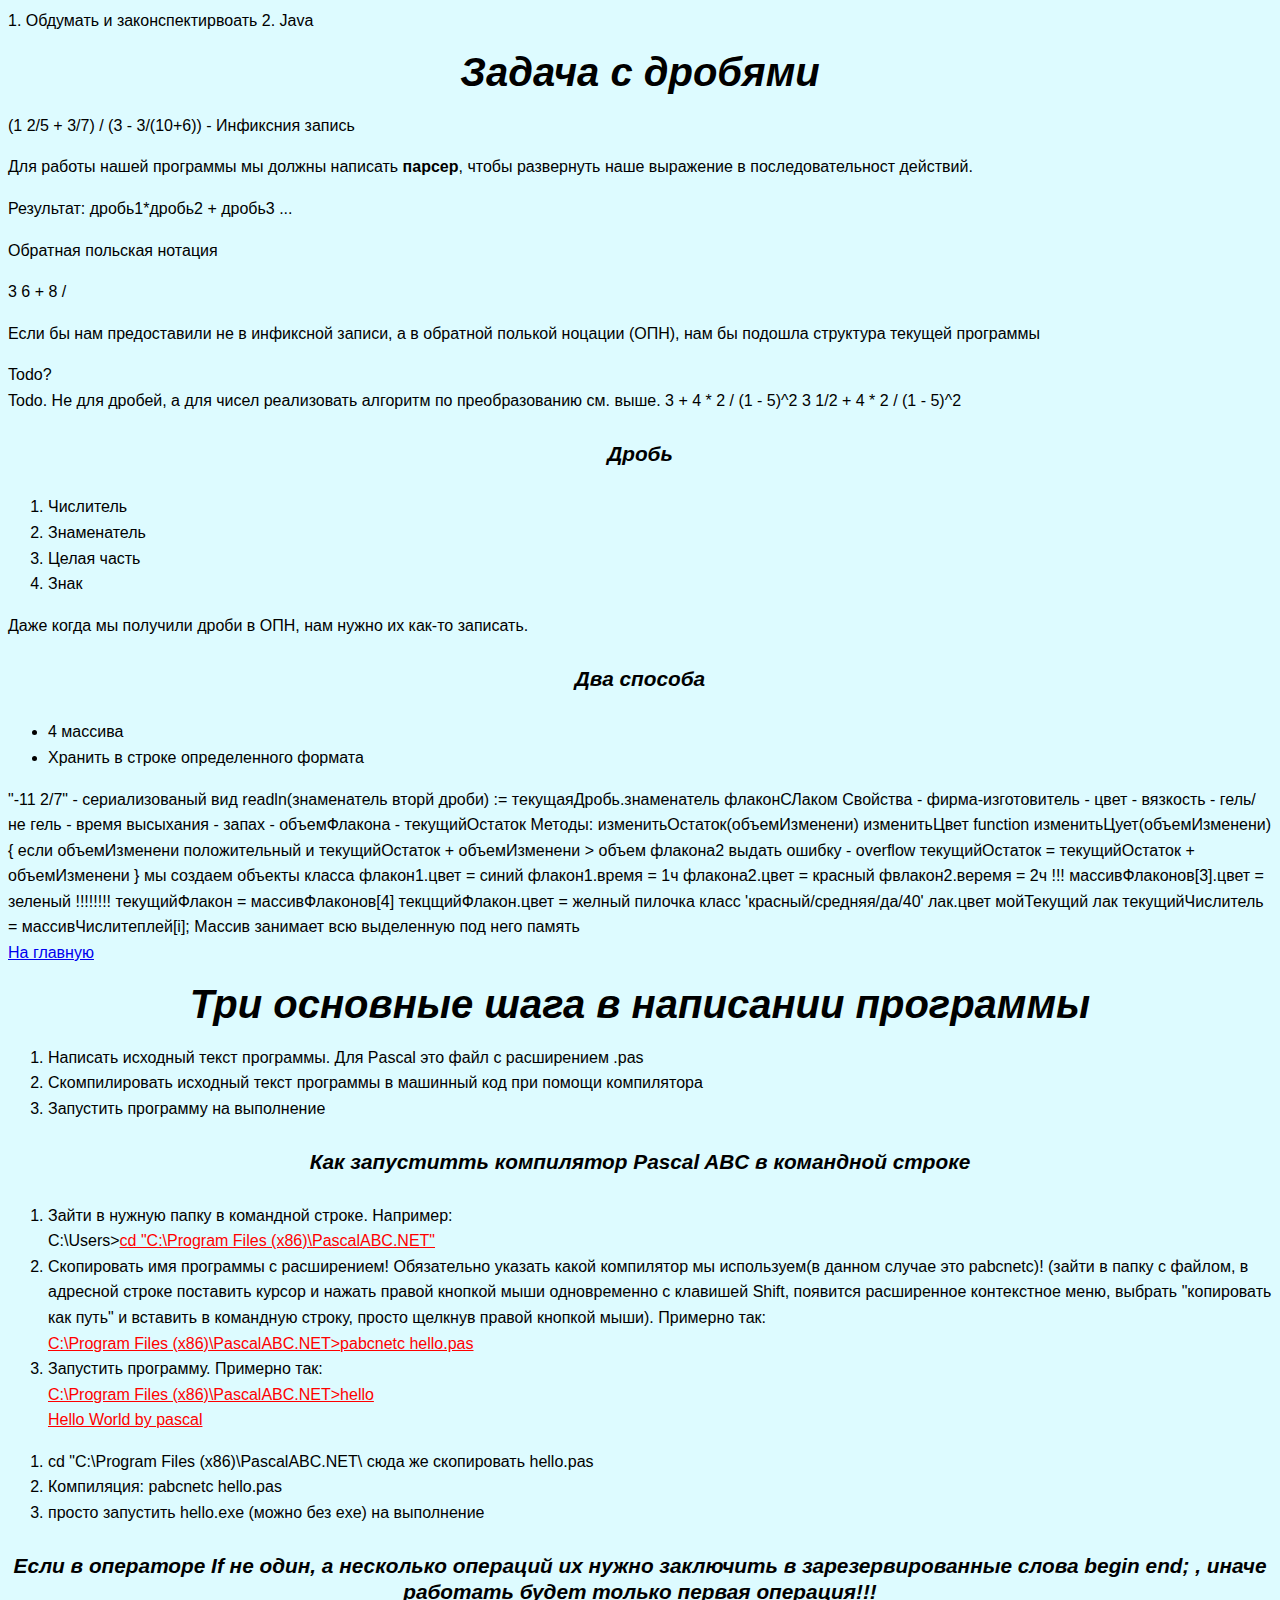
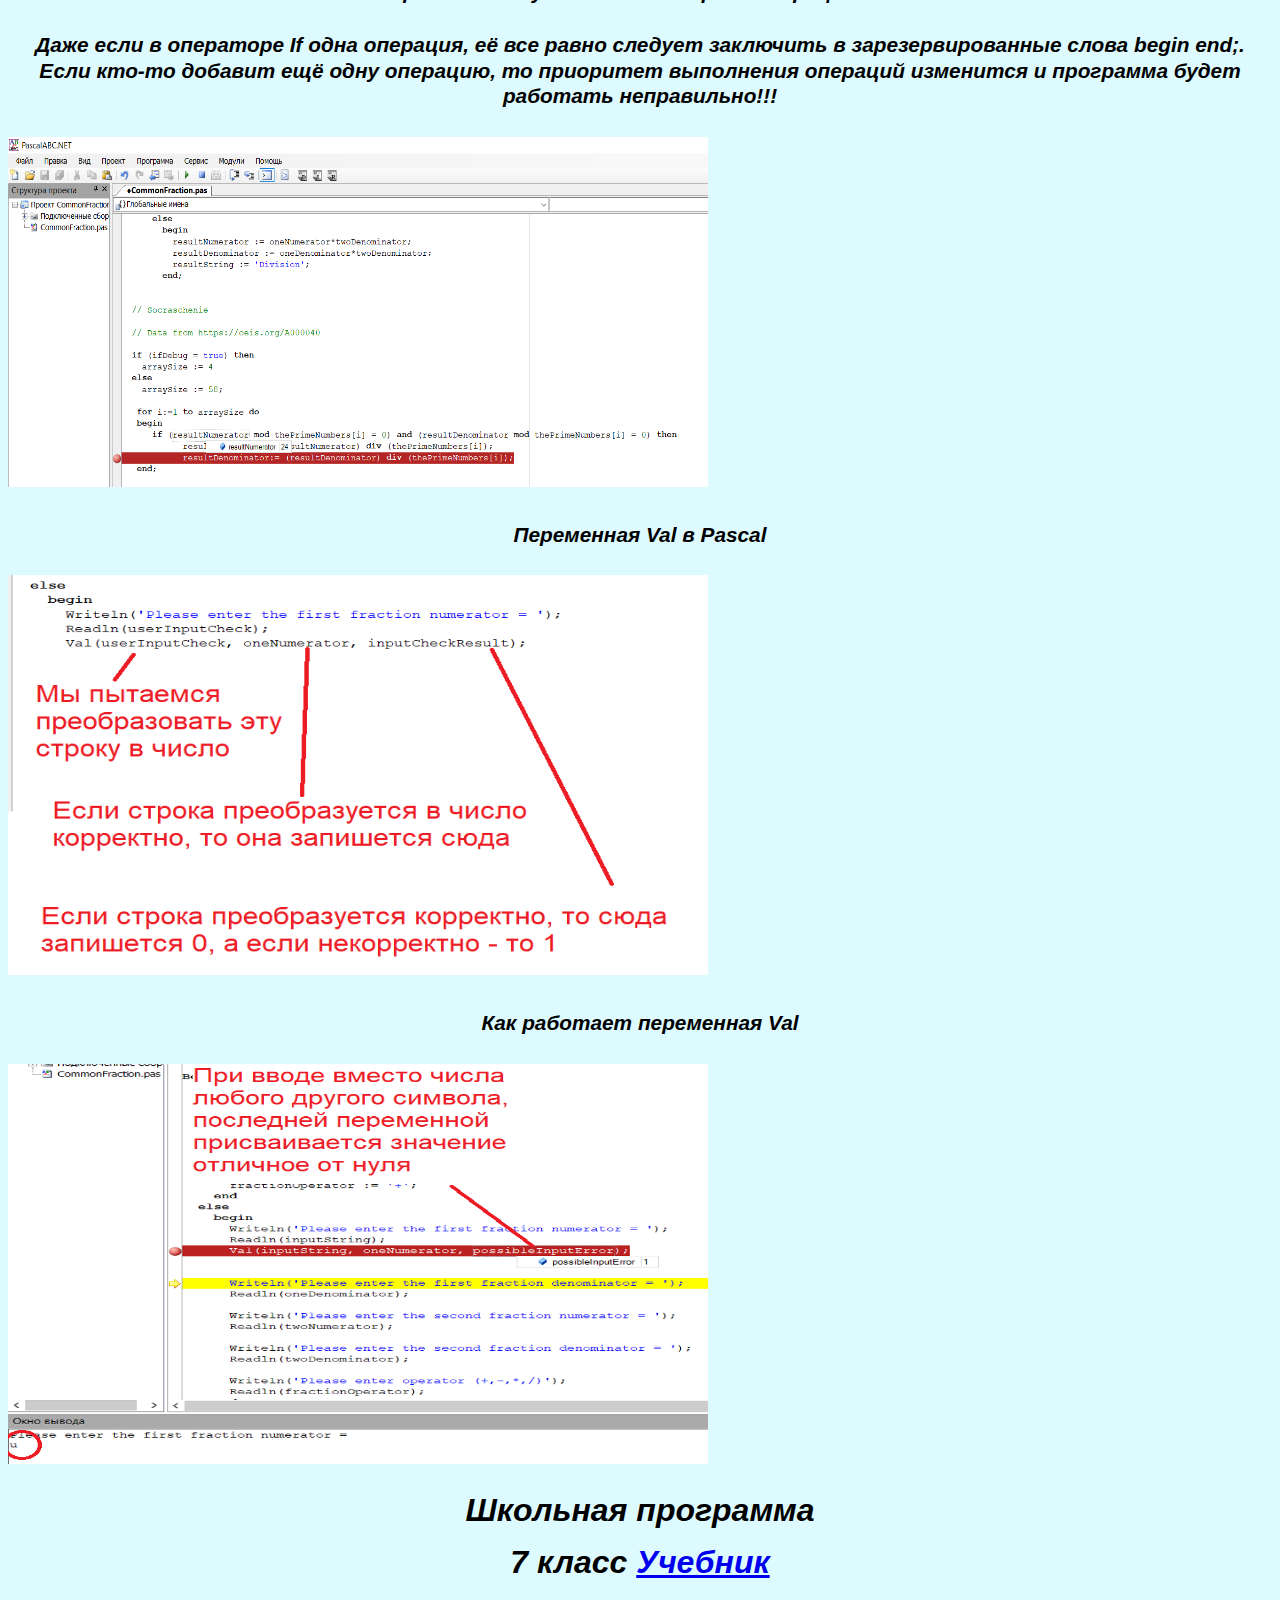
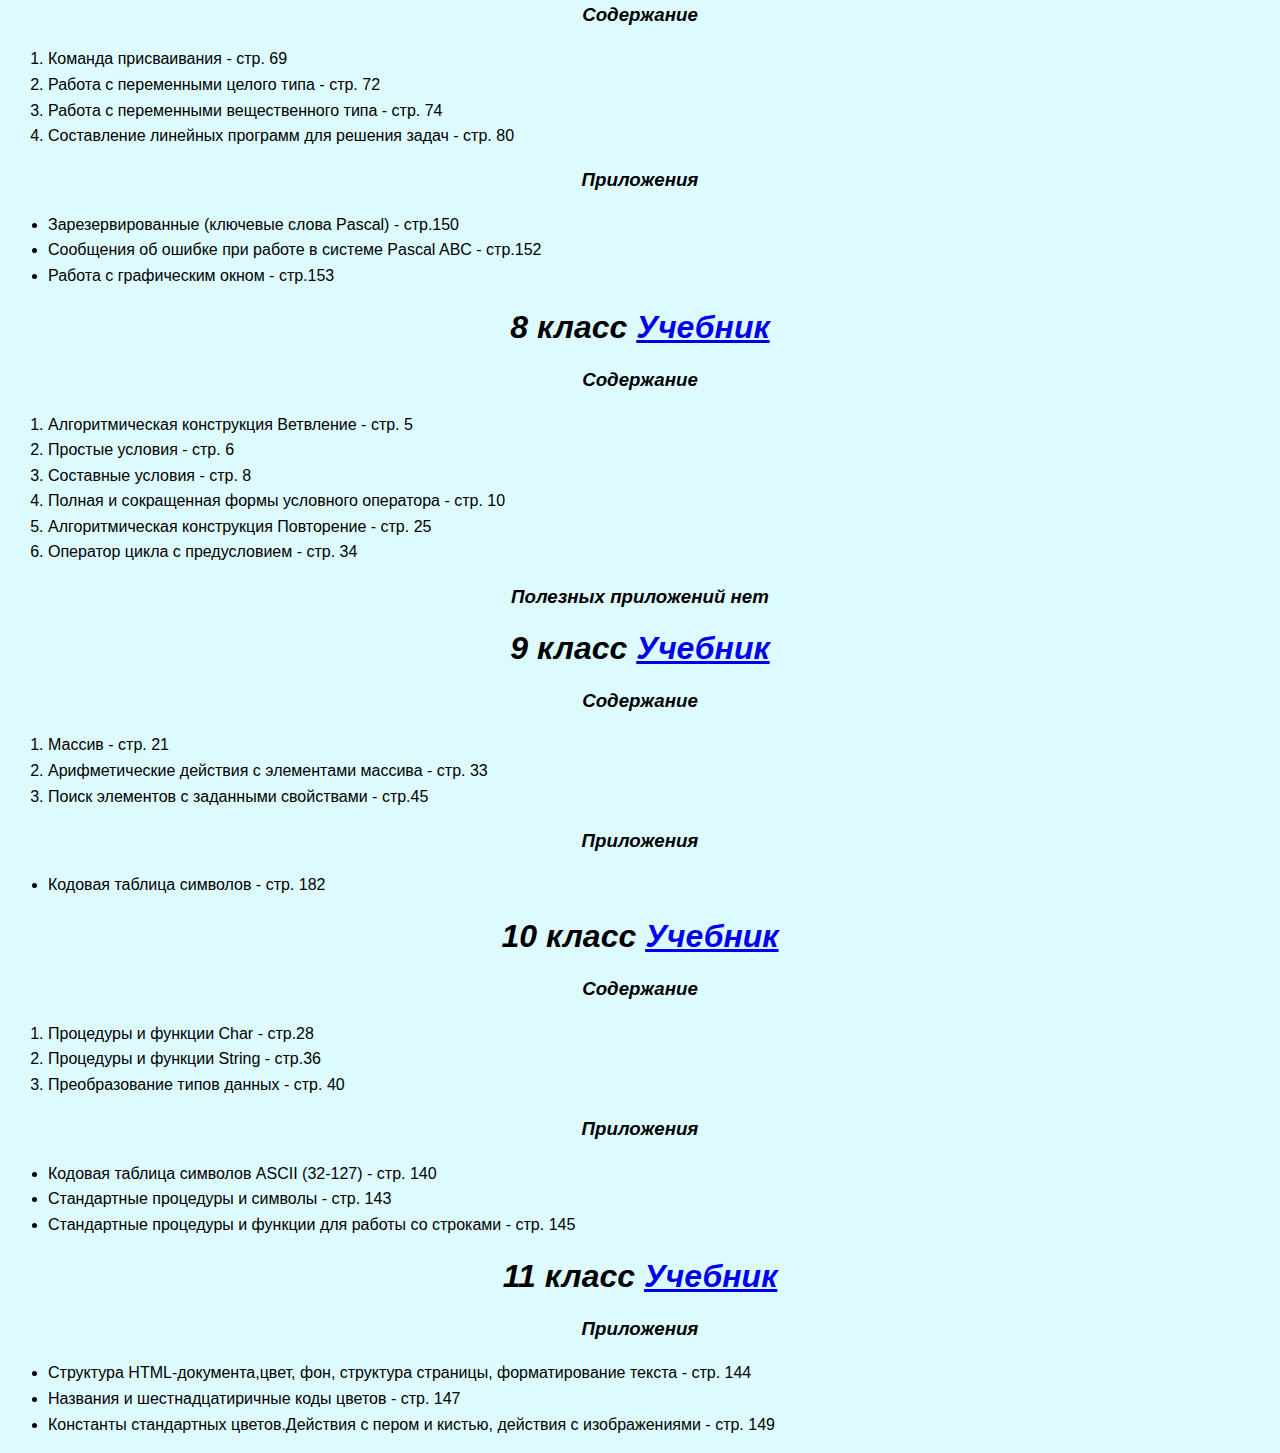
<file: pascal.html>
<!DOCTYPE html><html>
	<head>
		<title>
			Pascal
		</title>
			<meta charset="UTF-8">
		<link type="text/css" rel="stylesheet" href="style.css">
		
	</head>

	<body>



		1. Обдумать и законспектирвоать
		2. Java 



		<h1>Задача с дробями</h1>
		<p>
			(1 2/5 + 3/7) / (3 - 3/(10+6))  - Инфиксния запись
		</p>

		<p>
			Для работы нашей программы мы должны написать <strong>парсер</strong>, 
			чтобы развернуть наше выражение в последовательност действий.
		</p>
		
		<p>
			Результат: дробь1*дробь2 + дробь3 ...
		</p>
		<p>
			Обратная польская нотация
		</p>

		<p>
			3 6 + 8 / 
		</p>

		<p>
			Если бы нам предоставили не в инфиксной записи, а в обратной полькой ноцации (ОПН), нам бы подошла структура текущей программы<div class="">
			Todo?				
			</div></div>
			Todo. Не для дробей, а для чисел реализовать алгоритм по преобразованию см. выше.

			3 + 4 * 2 / (1 - 5)^2

			3 1/2 + 4 * 2 / (1 - 5)^2
		</p>

		<h4>
			Дробь
		</h4>
		<ol>
			<li>Числитель</li>
			<li>Знаменатель</li>
			<li>Целая часть</li>
			<li>Знак</li>
		</ol>

		<p>
			Даже когда мы получили дроби в ОПН, нам нужно их как-то записать.
		</p>

		<h4>Два способа</h4>
		<ul>
			<li>4 массива</li>
			<li>Хранить в строке определенного формата</li>
		</ul>

		"-11 2/7" - сериализованый вид

		readln(знаменатель вторй дроби) := текущаяДробь.знаменатель


		флаконСЛаком
		Свойства
		- фирма-изготовитель
		- цвет
		- вязкость
		- гель/не гель
		- время высыхания
		- запах
		- объемФлакона
		- текущийOстаток
		Методы:
		изменитьОстаток(объемИзменени)
		изменитьЦвет


		function изменитьЦует(объемИзменени) {
			если объемИзменени положительный и текущийOстаток + объемИзменени > объем флакона2
			выдать ошибку - оverflow

			текущийOстаток = текущийOстаток + объемИзменени
		}
		



		мы создаем объекты класса

		флакон1.цвет = синий
		флакон1.время = 1ч

		флакона2.цвет = красный
		фвлакон2.веремя = 2ч

	 !!!	массивФлаконов[3].цвет = зеленый


	 !!!!!!!!
	 текущийФлакон = массивФлаконов[4]
	 текцщийФлакон.цвет = желный



		пилочка


		класс

		'красный/средняя/да/40'

		лак.цвет

		мойТекущий лак




		текущийЧислитель = массивЧислитеплей[i];

		Массив занимает всю выделенную под него память<div class=""></div>

		
		<a href="index.html"> На главную</a>
		<h1>Три основные шага в написании программы</h1>
		
		<ol>
			<li>Написать исходный текст программы. Для Pascal это файл с расширением .pas</li>
			<li>Скомпилировать исходный текст программы в машинный код при помощи компилятора</li>
			<li>Запустить программу на выполнение</li>
		</ol>
			
		<h4>Как запуститть компилятор Pascal ABC в командной строке</h4>	
			<ol>
				<li>Зайти в нужную папку в командной строке. Например:<br>
					C:\Users><span class="red">cd "C:\Program Files (x86)\PascalABC.NET"</span></li>
				<li>Скопировать имя программы с расширением! Обязательно указать какой компилятор мы используем(в данном случае это pabcnetc)!
					(зайти в папку с файлом, в адресной строке
					поставить курсор и нажать правой кнопкой мыши 
					одновременно с клавишей Shift, появится расширенное контекстное меню, выбрать "копировать как путь" и вставить в командную строку,
					просто щелкнув правой кнопкой мыши). Примерно так:<br>
					<span class="red">C:\Program Files (x86)\PascalABC.NET>pabcnetc hello.pas</span>
				</li>
				<li>Запустить прогрaмму. Примерно так:<br>
				<span class="red">C:\Program Files (x86)\PascalABC.NET>hello<br>
				Hello World by pascal</span></li>
			</ol>
		
		<ol>
			<li>cd "C:\Program Files (x86)\PascalABC.NET\
				сюда же скопировать hello.pas</li>
			<li>Компиляция: pabcnetc hello.pas</li>
	
			<li> просто запустить hello.exe (можно без exe) на выполнение</li>
		</ol>
		
		<h4> Если в операторе If не один, а несколько операций их нужно заключить в 
			зарезервированные слова begin end; , иначе работать будет только первая 
			операция!!!
		</h4>
		
		<h4> Даже если в операторе If одна операция, её все равно следует заключить в 
			зарезервированные слова begin end;. Если кто-то добавит ещё одну операцию, то 
			приоритет выполнения операций изменится и программа будет работать неправильно!!!
		</h4>
		<img src="images/incorrect-syntax.png"
		     alt="Непраильный синтаксис. Очень типичная ошибка"
			 width="700"
			 height="350"
			 title="Непраильный синтаксис. Очень типичная ошибка"/>
			 
			<h4> Переменная Val в Pascal
				</h4>	
			<img src="images/pascal-val.png"
		     alt="Переменная Val в Pascal"
			 width="700"
			 height="400"
			 title="Переменная Val в Pascal"/>
				
			<h4>  Как работает переменная Val
				</h4>	
			<img src="images/variable-val.png"
		     alt=" Как работает переменная Val"
			 width="700"
			 height="400"
			 title=" Как работает переменная Val"/>
					
		
		<h2>Школьная программа</h2>
		<h2>7 класс <a href="PDFs/Informatics_1/i7.pdf">Учебник</a> </h2>
			<h3> Содержание</h3>
			<ol>
				<li>Команда присваивания - стр. 69</li>
				<li>Работа с переменными целого типа - стр. 72</li>
				<li> Работа с переменными вещественного типа - стр. 74</li>
				<li>Составление линейных программ для решения задач - стр. 80 </li>
				
			</ol>
		
			<h3>Приложения</h3>
			<ul>
				<li>Зарезервированные (ключевые слова Pascal) -  стр.150</li>
				<li>Сообщения об ошибке при работе в системе Pascal ABC - стр.152</li>
				<li> Работа с графическим окном - стр.153</li>
			</ul>
		
		<h2>8 класс  <a href="PDFs/Informatics_1/i8.pdf">Учебник</a> </h2>
			<h3> Содержание</h3>
		<ol>
			<li>Алгоритмическая конструкция Ветвление - стр. 5</li>
			<li> Простые условия - стр. 6</li>
			<li> Составные условия - стр. 8</li>
			<li>Полная и сокращенная формы условного оператора - стр. 10</li>
			<li>Алгоритмическая конструкция Повторение - стр. 25</li>
			<li>Оператор цикла с предусловием - стр. 34</li>
			
		</ol>
			<h3>Полезных приложений нет </h3>
			
			
		<h2>9 класс <a href="PDFs/Informatics_1/i9.pdf">Учебник</a></h2>
			<h3> Содержание</h3>
		<ol>
			<li>Массив - стр. 21</li>
			<li>Арифметические действия с элементами массива - стр. 33 </li>
			<li> Поиск элементов с заданными свойствами - стр.45</li>
		</ol>
			<h3>Приложения</h3>
				<ul>
					<li>Кодовая таблица символов - стр. 182</li>
				</ul>
		<h2>10 класс <a href="PDFs/Informatics_1/i10.pdf">Учебник</a></h2>
			<h3> Содержание</h3>
		<ol>
			<li>Процедуры и функции Char - стр.28</li>
			<li>Процедуры и функции String - стр.36</li>
			<li>Преобразование типов данных - стр. 40</li>
		</ol>
			<h3>Приложения</h3>
				<ul>
					<li>Кодовая таблица символов ASCII (32-127)  - стр. 140</li>
					<li> Стандартные процедуры и символы - стр. 143</li>
					<li> Стандартные процедуры и функции для работы со строками - стр. 145</li>
				</ul>
		<h2>11 класс <a href="PDFs/Informatics_1/i11.pdf">Учебник</a></h2>
			
			<h3>Приложения</h3>
				<ul>
					<li> Структура HTML-документа,цвет, фон, структура страницы, форматирование текста - стр. 144  </li>
					<li> Названия и шестнадцатиричные коды цветов - стр. 147 </li>
					<li>  Константы стандартных цветов.Действия с пером и кистью, действия с изображениями - стр. 149</li>
				</ul>
	</body>
</html>
</file>
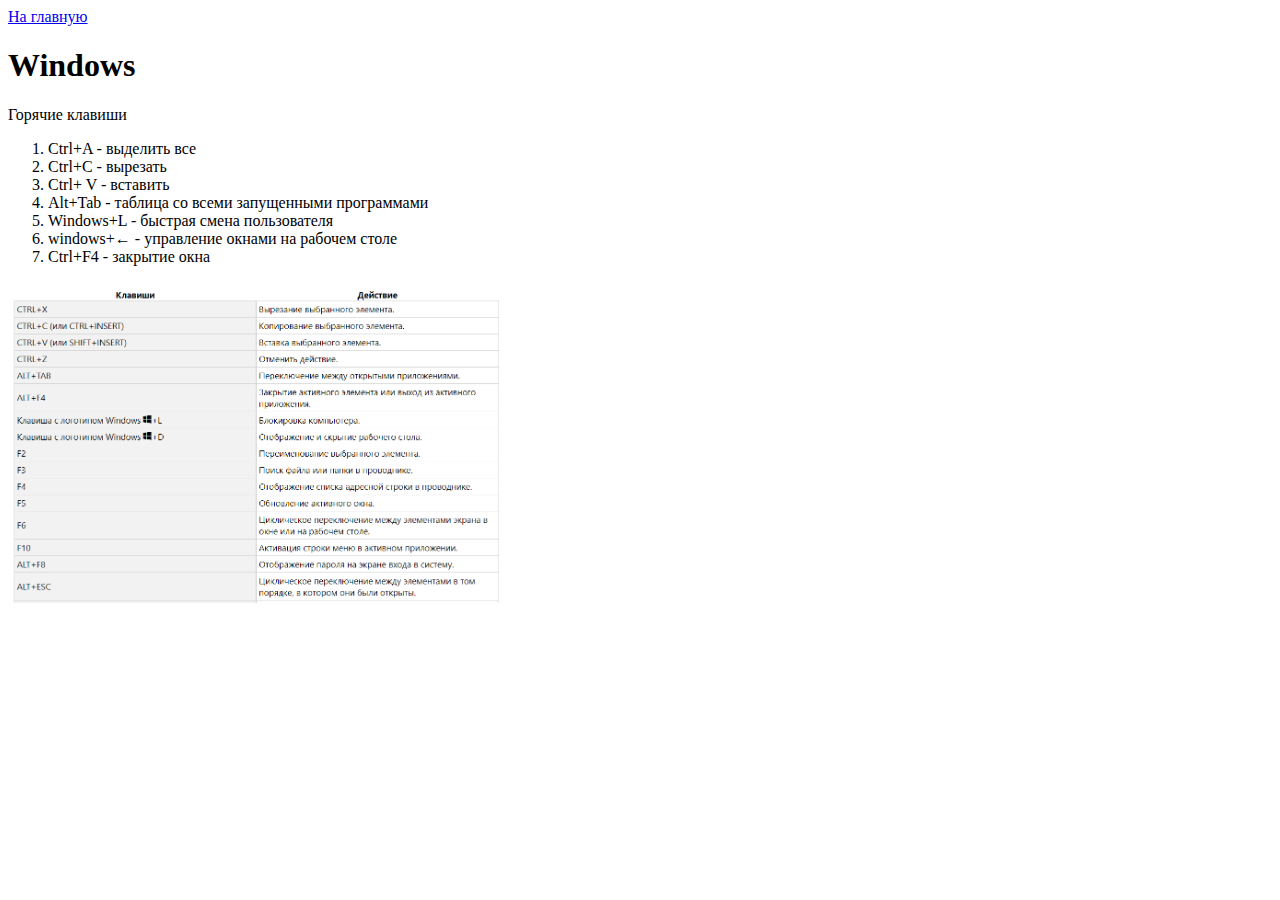
<file: windows.html>
<!DOCTYPE html>
<html>
	<head>
	<meta charset="UTF-8">
		<title>
			Windows
		</title>
	</head>
	<body>
		<a href="index.html"> На главную</a>
			<h1>Windows</h1>
		
		<p>Горячие клавиши
			 <br>
			 <ol>
				<li>Ctrl+A - выделить все</li>
				<li>Ctrl+C - вырезать</li>
				<li>Ctrl+ V - вставить</li>
				<li>Alt+Tab - таблица со всеми запущенными программами</li>
				<li>Windows+L - быстрая смена пользователя</li>
				<li>windows+&#8592; - управление окнами на рабочем столе</li>
				<li>Ctrl+F4 - закрытие окна</li>
			 </ol>
		 	<img src="images/page12.png" width="500px"
			alt="Горячие клавиши" 
			title="Горячие клавиши"/>	
		</p>
	</body>
	
	
</html>
</file>
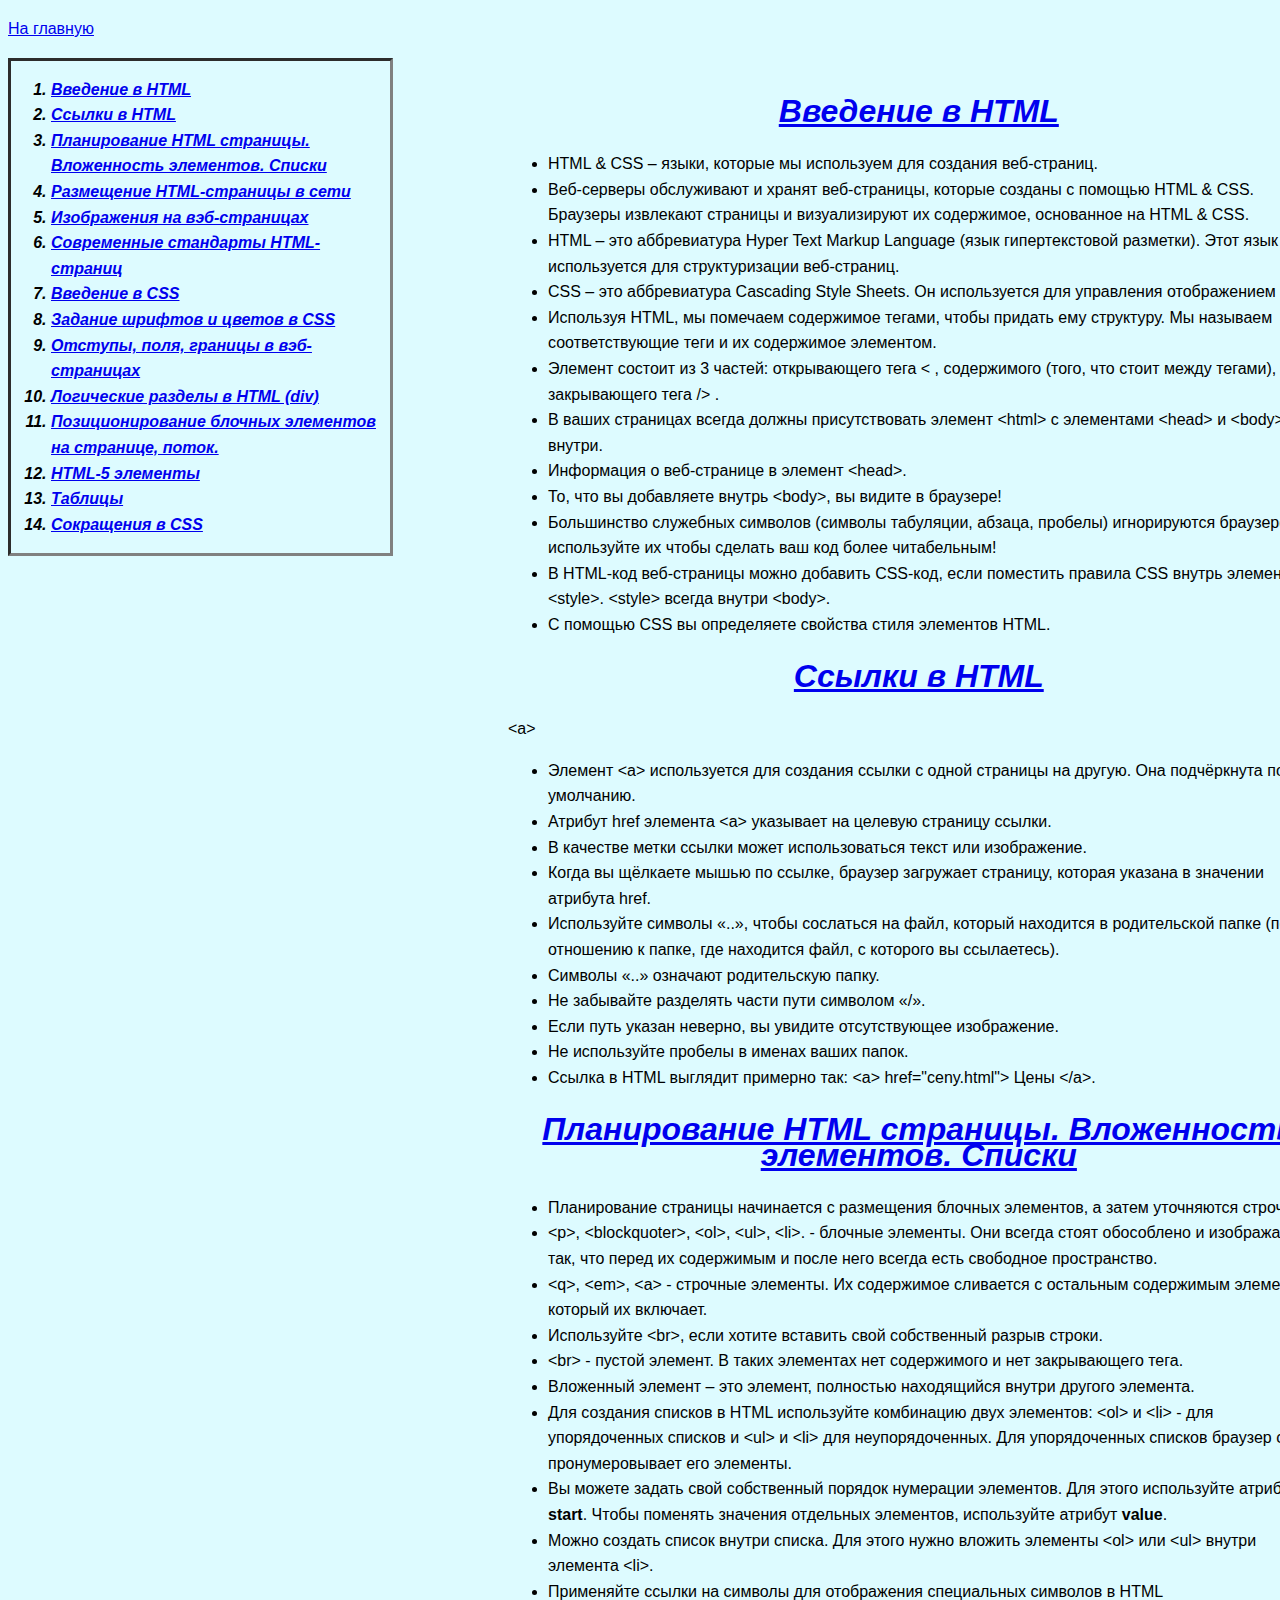
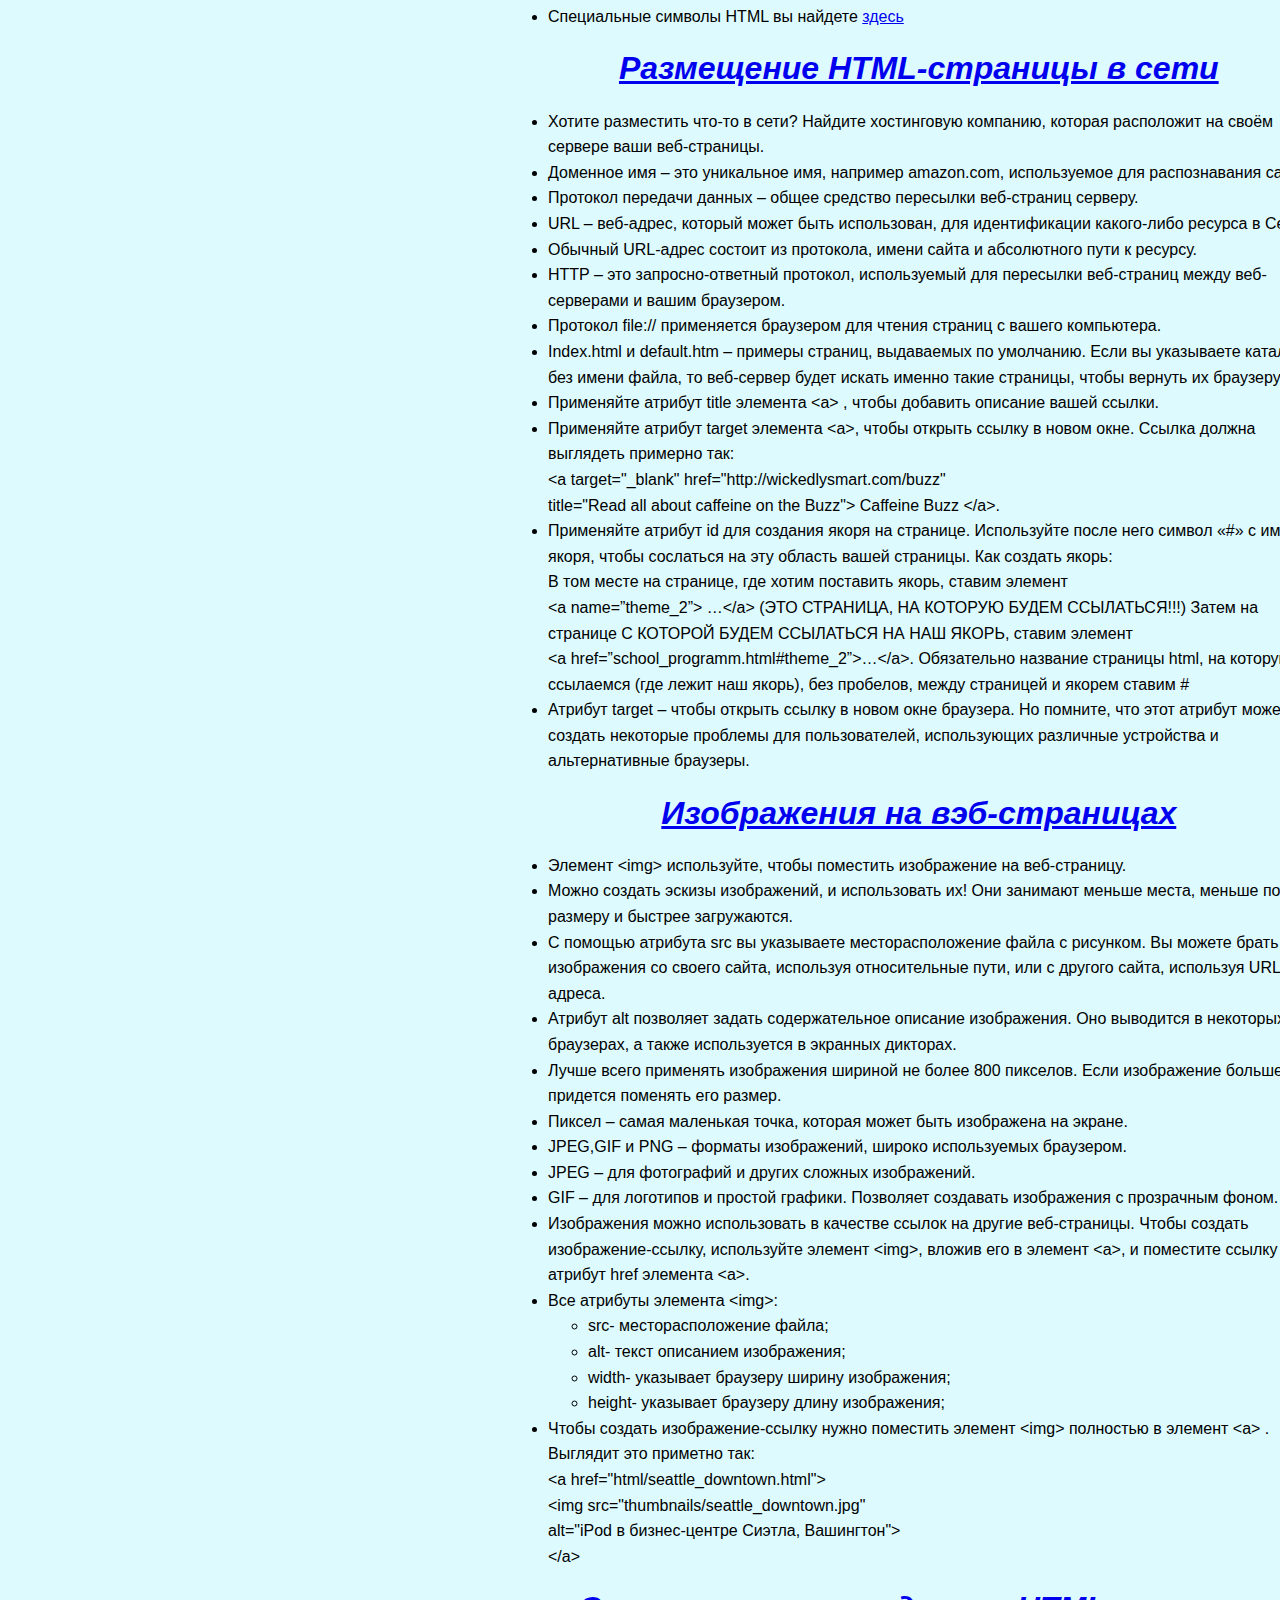
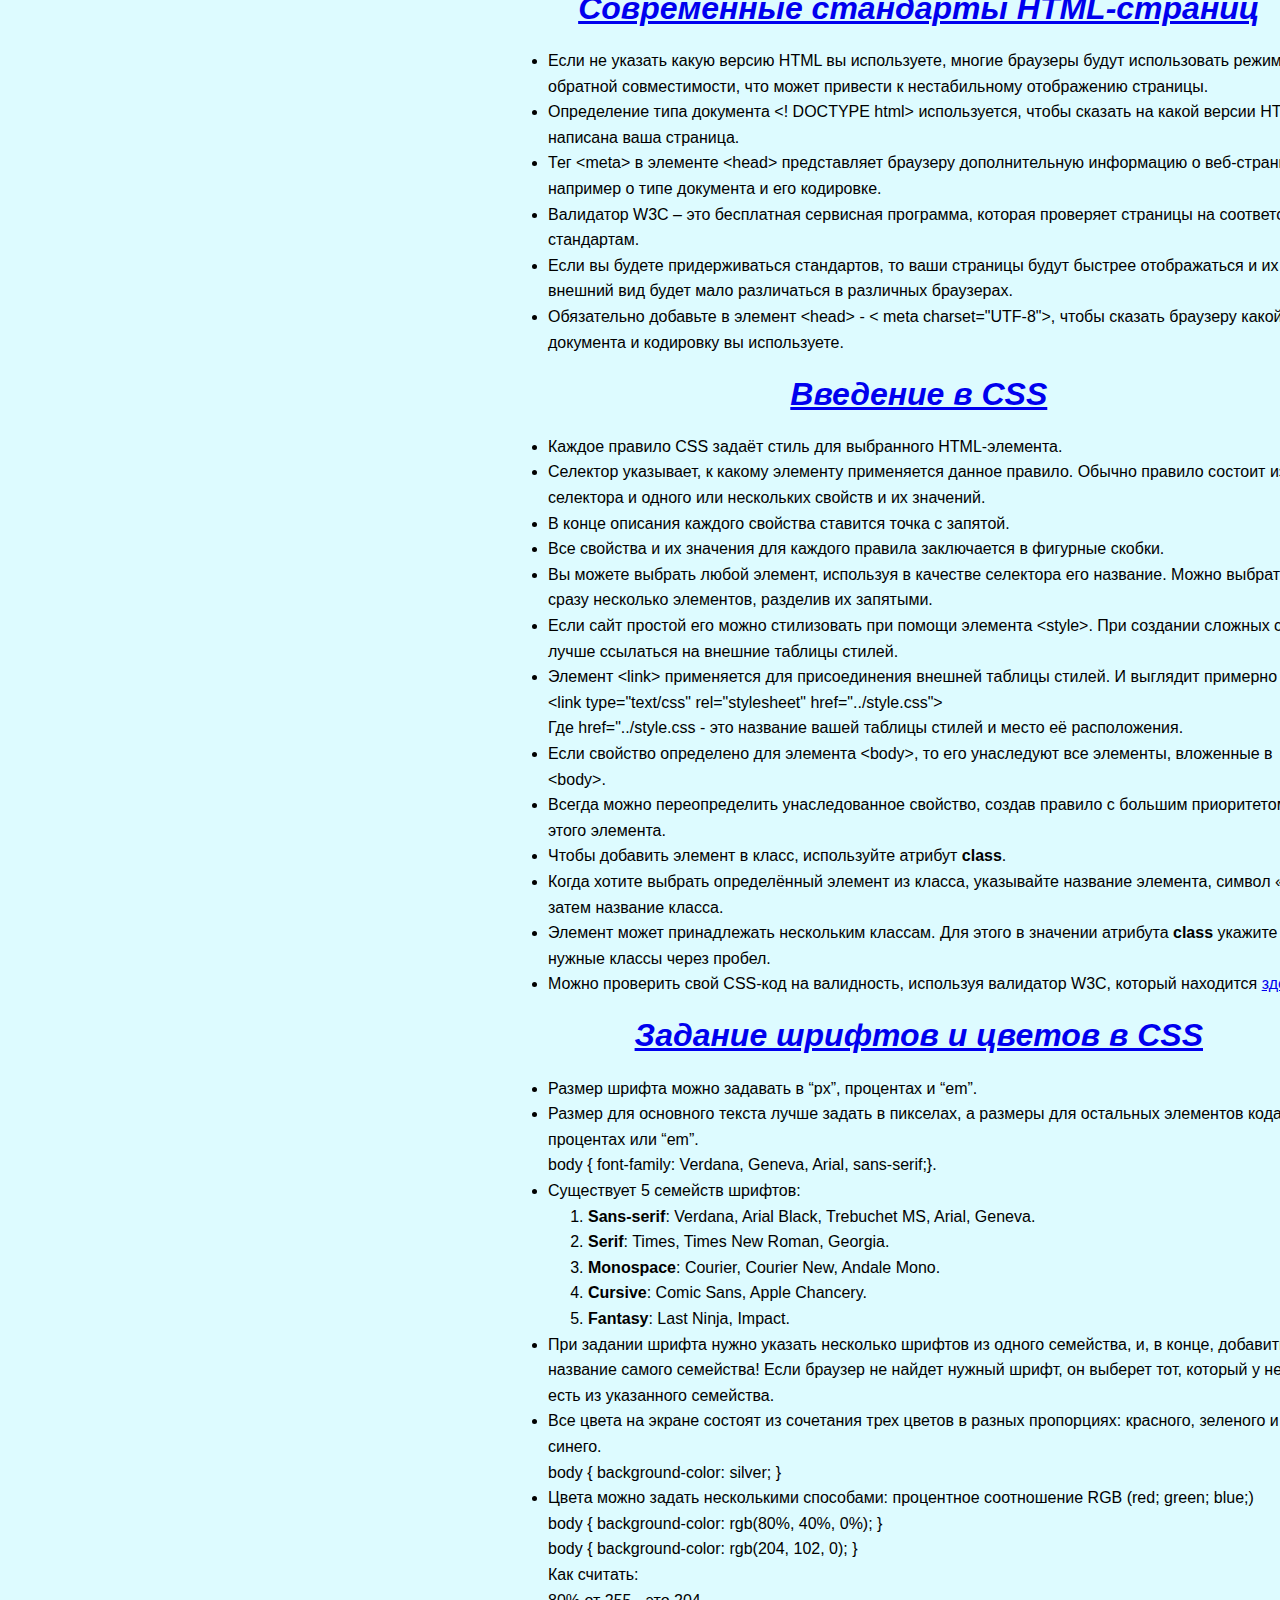
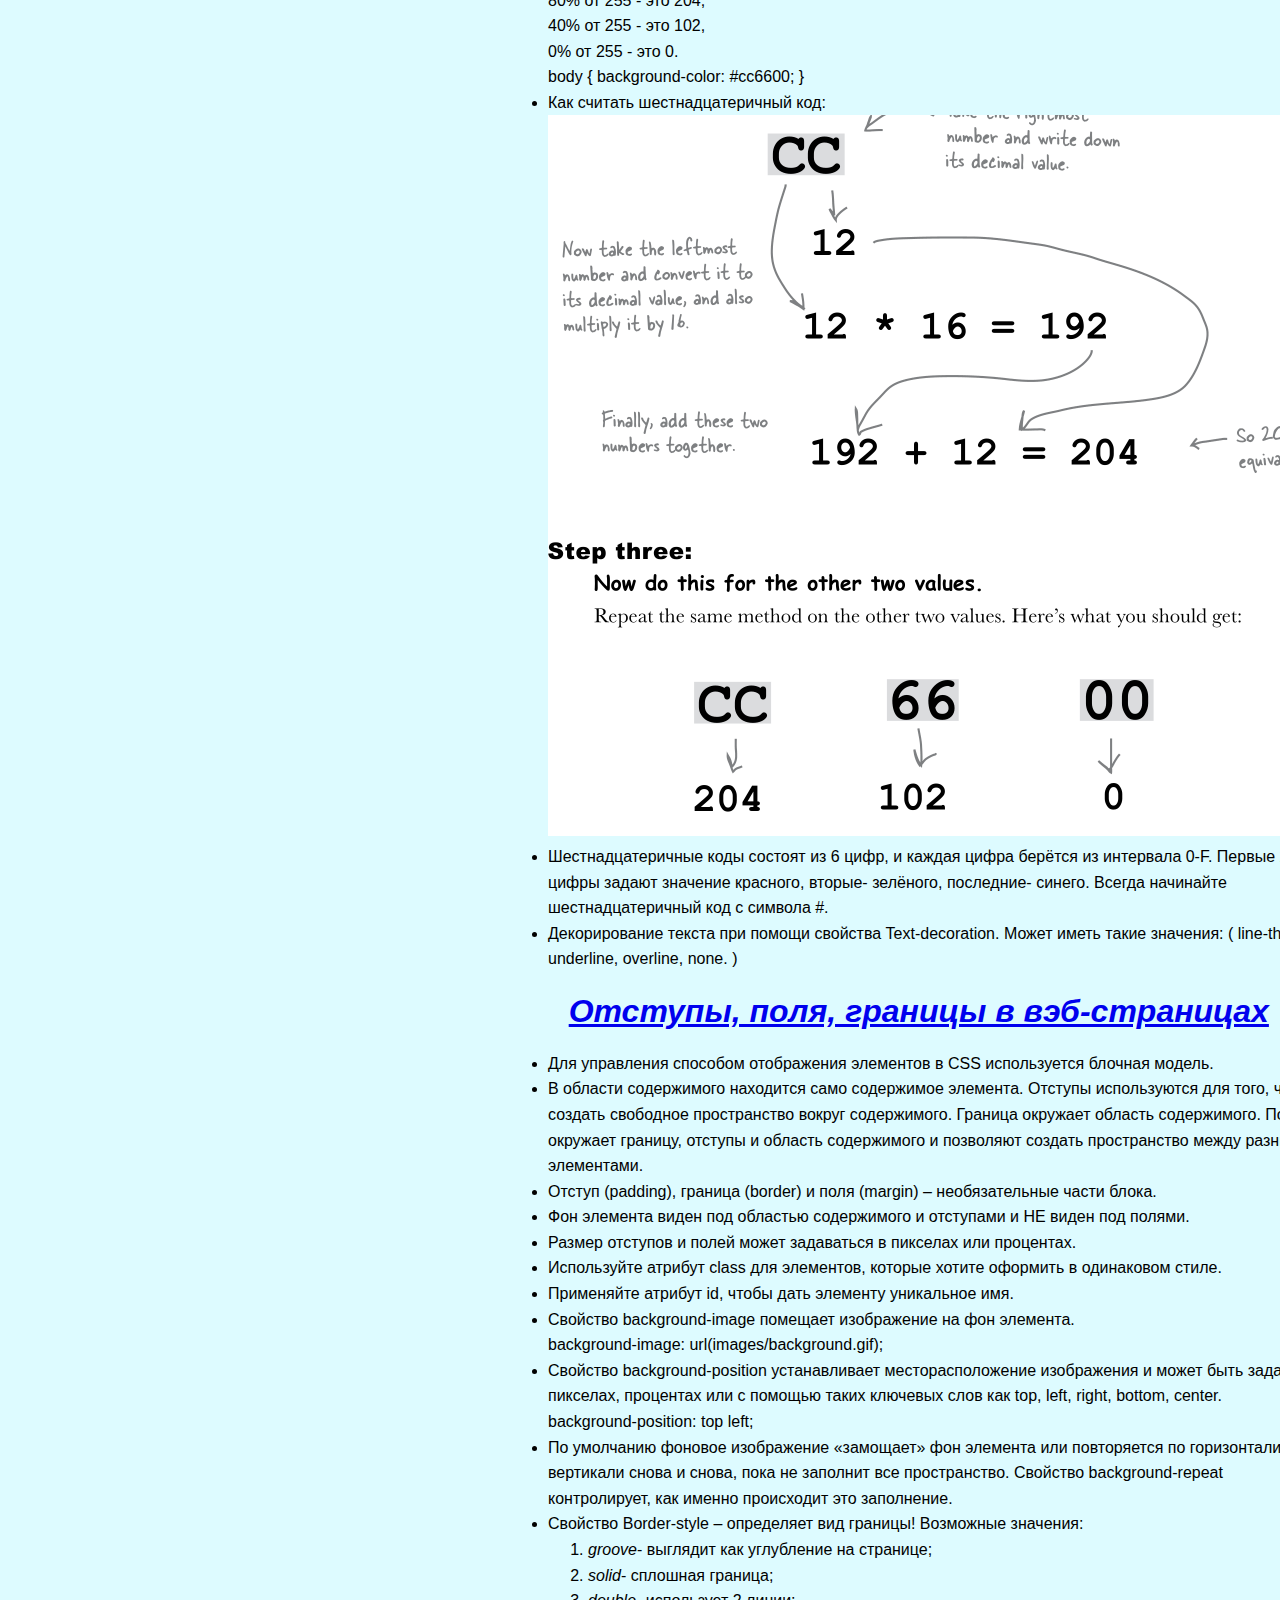
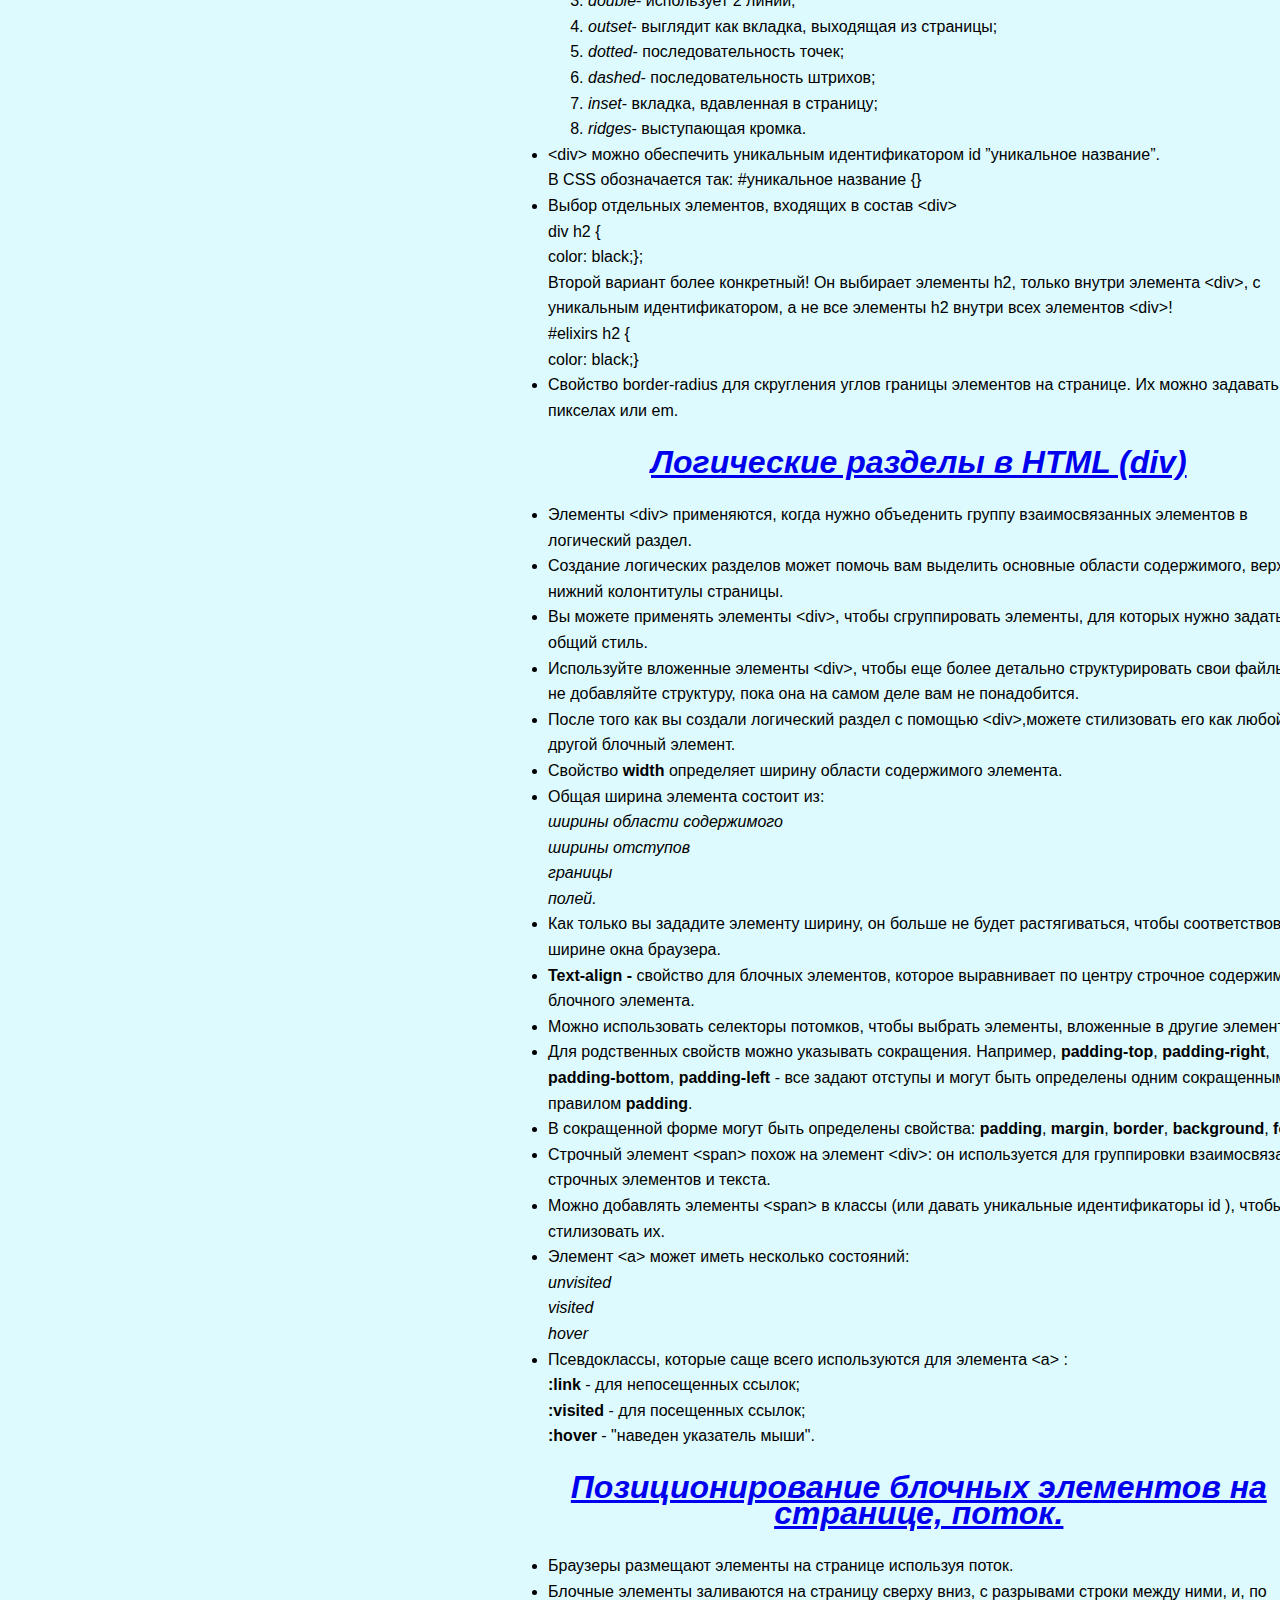
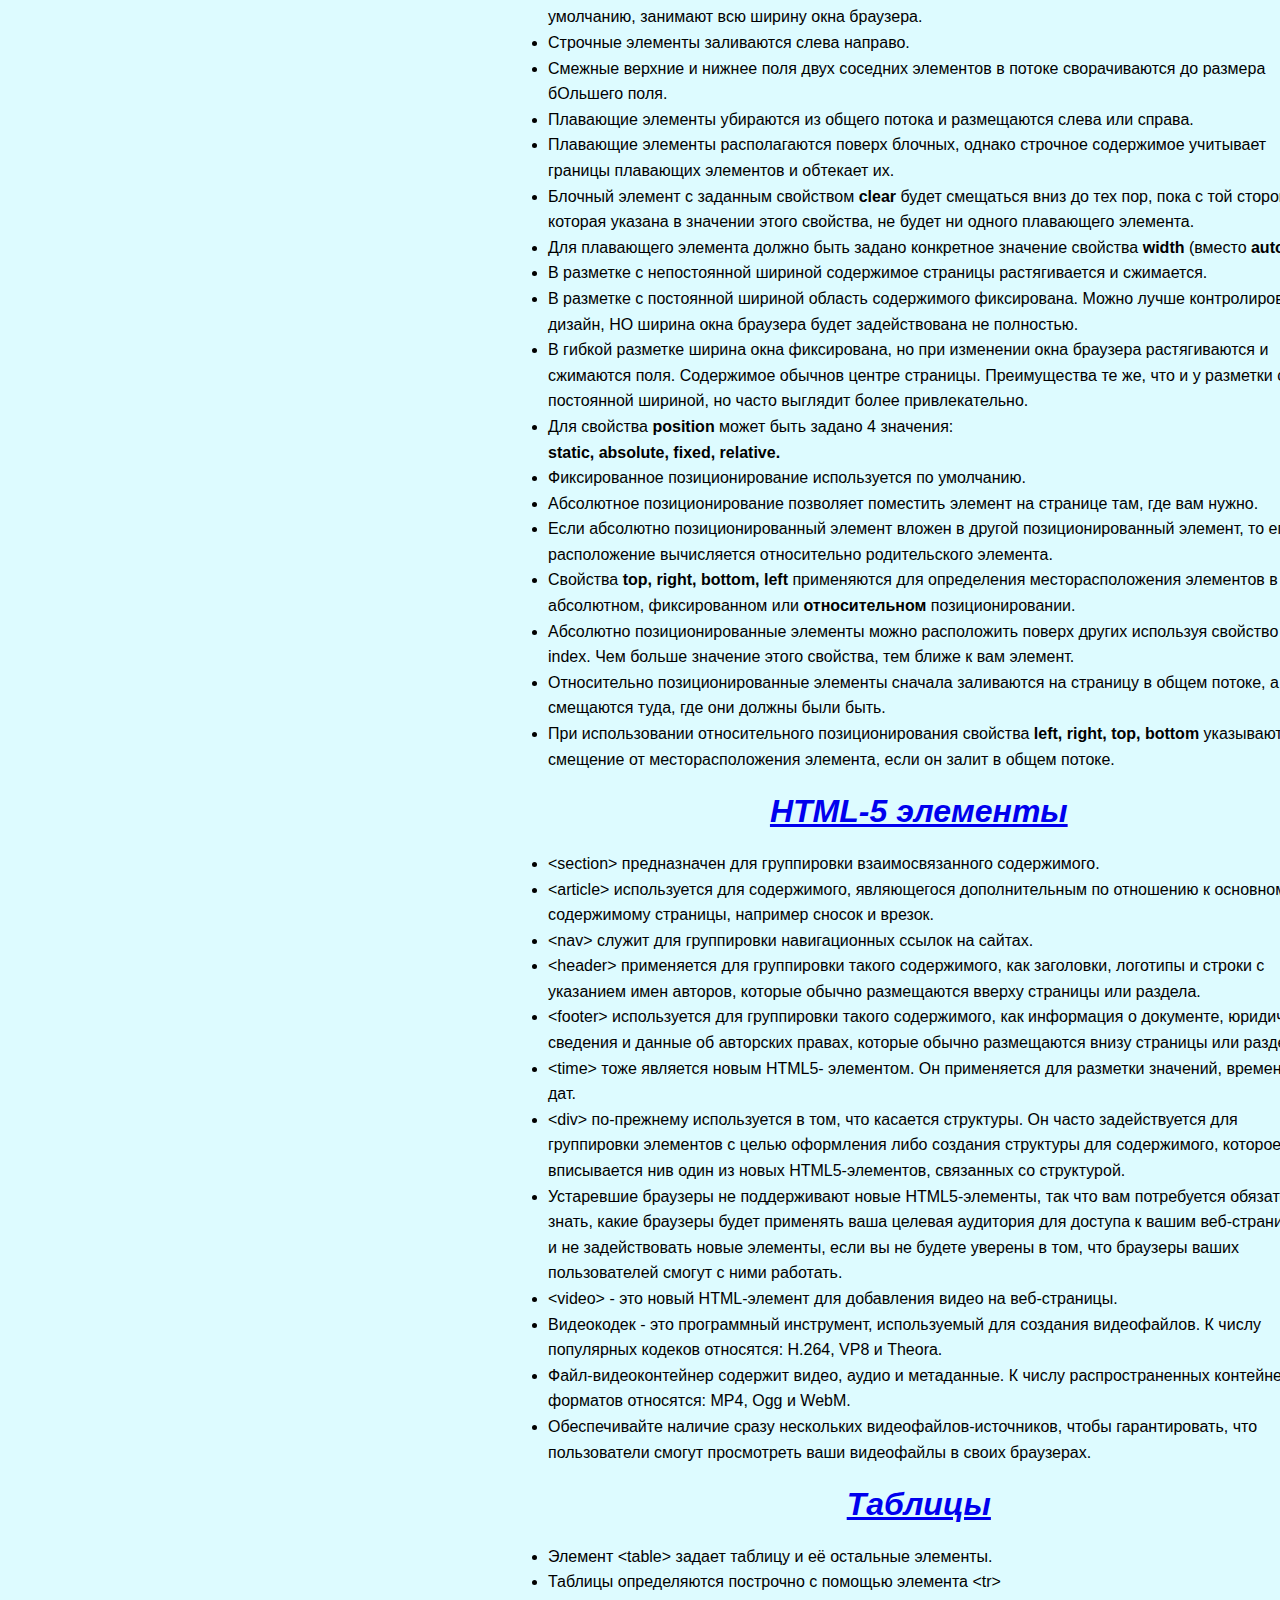
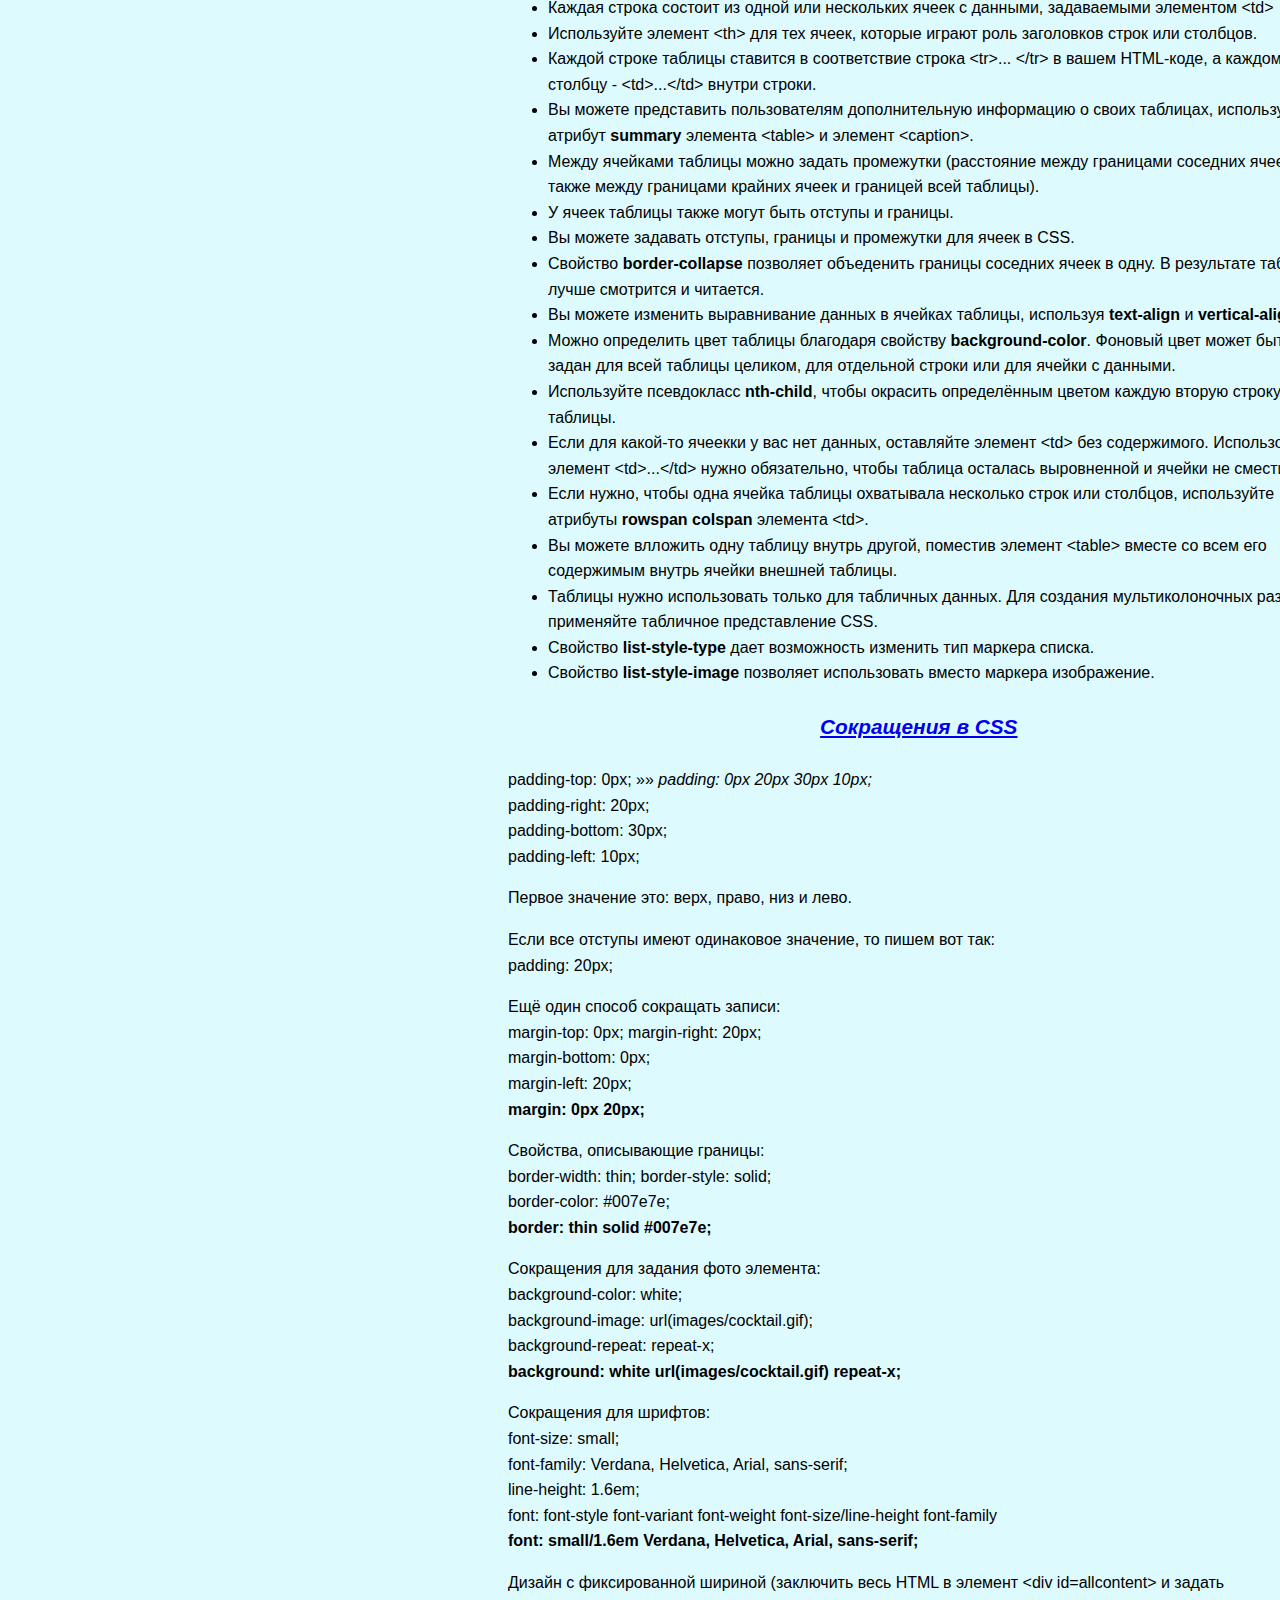
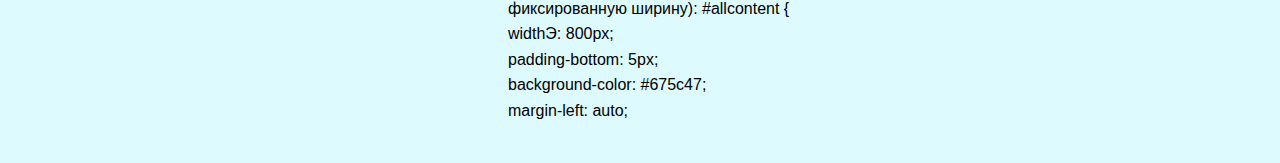
<file: books/html-and-css.html>
﻿<!DOCTYPE html>
 <html>
	<head>
		<title>
			HTML &#38; CSS
		</title>
		<link type="text/css" rel="stylesheet" href="../style.css">
		<meta charset="UTF-8">
		
	</head>
	<body>
		<p> 
		<a href="../index.html"> На главную</a>
		</p>
		<!--поставить якоря на все главы-->
		
<div class="left">	
			<div><a name="TOC"></a>
				<ol>
				   <li><a href="html-and-css.html#theme_1">Введение в HTML</a></li>
				   <li><a href="html-and-css.html#theme_2">Ссылки в HTML</a></li>
				   <li><a href="html-and-css.html#theme_3">Планирование HTML страницы. Вложенность элементов. Списки</a></li>
				   <li><a href="html-and-css.html#theme_4">Размещение HTML-страницы в сети</a></li>
				   <li><a href="html-and-css.html#theme_5">Изображения на вэб-страницах</a></li>
				   <li><a href="html-and-css.html#theme_6">Современные стандарты HTML-страниц</a></li>
				   <li><a href="html-and-css.html#theme_7">Введение в CSS</a></li>
				   <li><a href="html-and-css.html#theme_8">Задание шрифтов и цветов в CSS</a></li>
				   <li><a href="html-and-css.html#theme_9">Отступы, поля, границы в вэб-страницах</a></li>
				   <li><a href="html-and-css.html#theme_10"> Логические разделы в HTML (div)</a></li>
				   <li><a href="html-and-css.html#theme_11">Позиционирование блочных элементов на странице, поток.</a></li>                     
				   <li><a href="html-and-css.html#theme_12">HTML-5 элементы</a></li>
				   <li><a href="html-and-css.html#theme_13">Таблицы</a></li>
				   <li><a href="html-and-css.html#theme_14">Сокращения в CSS</a></li>
	
				</ol>
			</div>
</div>
        
	<div class="main">
		<h2><a name="theme_1" href="#TOC">  Введение в HTML</a></h2> 
	   
			<ul>
				<li> 	HTML &#38; CSS – языки, которые мы используем для создания веб-страниц.</li>
				<li>	Веб-серверы обслуживают и хранят веб-страницы, которые созданы с помощью HTML &#38; CSS.
					Браузеры извлекают страницы и визуализируют их содержимое, основанное на HTML &#38; CSS. </li>
				<li> 	HTML – это аббревиатура Hyper Text Markup Language (язык гипертекстовой разметки).
					Этот язык используется для структуризации веб-страниц.</li>
				<li> 	CSS – это аббревиатура Cascading Style Sheets. Он используется для управления отображением HTML.</li>
				<li>	Используя HTML, мы помечаем содержимое тегами, чтобы придать ему структуру. 
					Мы называем соответствующие теги и их содержимое элементом.</li>
				<li> 	Элемент состоит из 3 частей: открывающего тега &#60; , содержимого (того, что стоит между тегами),
					и закрывающего тега /&#62; .</li>
				<li> 	В ваших страницах всегда должны присутствовать элемент &#60;html&#62; с элементами &#60;head&#62;
					и &#60;body&#62; внутри.</li>
				<li> Информация о веб-странице в элемент &#60;head&#62;.</li>
				<li> То, что вы добавляете внутрь &#60;body&#62;, вы видите в браузере!</li>
				<li> 	Большинство служебных символов (символы табуляции, абзаца, пробелы) игнорируются браузером,
					но используйте их чтобы сделать ваш код более читабельным!</li>
				<li> 	В HTML-код веб-страницы можно добавить CSS-код, если поместить правила CSS внутрь элемента
					&#60;style&#62;. &#60;style&#62; всегда внутри &#60;body&#62;.</li>
				<li> 	С помощью CSS вы определяете свойства стиля элементов HTML.</li>
			</ul>
		
		
	<h2><a name="theme_2" href="#TOC">Ссылки в HTML</a></h2>
		
		
			&#60;a&#62;
			<ul> 
				<li> Элемент &#60;a&#62; используется для создания ссылки с одной страницы на другую. Она подчёркнута по умолчанию.</li>
				<li>  Атрибут href элемента &#60;a&#62; указывает на целевую страницу ссылки.</li>
				<li> В качестве метки ссылки может использоваться текст или изображение.</li>
				<li>  	Когда вы щёлкаете мышью по ссылке, браузер загружает страницу, которая указана в значении атрибута href.</li>
				<li>  	Используйте символы «..», чтобы сослаться на файл, который находится в родительской папке 
					(по отношению к папке, где находится файл, с которого вы ссылаетесь).</li>
				<li>  	Символы «..» означают родительскую папку.</li>
				<li>  	Не забывайте разделять части пути символом «/».</li>
				<li>  	Если путь указан неверно, вы увидите отсутствующее изображение.</li>
				<li>  	Не используйте пробелы в именах ваших папок.</li>
				<li> Ссылка в HTML выглядит примерно так: &#60;a&#62; href="ceny.html"&#62; Цены &#60;/a&#62;. </li>
		
			</ul>
		
		
	<h2><a name="theme_3" href="#TOC"> Планирование HTML страницы. Вложенность элементов. Списки</a></h2>
		
			<ul>
				<li>Планирование страницы начинается с размещения блочных элементов,
					а затем уточняются строчные. </li>
				<li>	&#60;p&#62;, &#60;blockquoter&#62;, &#60;ol&#62;,
					&#60;ul&#62;, &#60;li&#62;.
					- блочные элементы. Они всегда стоят обособлено и
					изображаются так, что перед их содержимым и после него 
					всегда есть свободное пространство. </li>
				<li>	&#60;q&#62;, &#60;em&#62;, &#60;a&#62; - строчные элементы. 
					Их содержимое сливается с остальным содержимым элемента, 
					который их включает. </li>
				<li> 	Используйте &#60;br&#62;,
					если хотите вставить свой собственный разрыв строки.</li>
				<li> 	&#60;br&#62; - пустой элемент. В таких элементах 
					нет содержимого и нет закрывающего тега.</li>
				<li> 	Вложенный элемент – это элемент,
					полностью находящийся внутри другого элемента.</li>
				<li> 	Для создания списков в HTML используйте комбинацию
					двух элементов: &#60;ol&#62; и &#60;li&#62; 
					- для упорядоченных списков и &#60;ul&#62; и &#60;li&#62; 
					для неупорядоченных. Для упорядоченных 
					списков браузер сам пронумеровывает его элементы.</li>
				<li> 	Вы можете задать свой собственный
					порядок нумерации элементов. Для этого используйте
					атрибут <strong>start</strong>. Чтобы поменять
					значения отдельных
					элементов, используйте атрибут <strong>value</strong>.</li>
				<li> 	Можно создать список внутри списка. 
					Для этого нужно вложить элементы &#60;ol&#62;
					или &#60;ul&#62; внутри элемента &#60;li&#62;.</li>
				<li> 	Применяйте ссылки на символы для отображения
					специальных символов в HTML </li>
				<li> Специальные символы HTML вы найдете 
					<a href="https://htmlweb.ru/html/symbols.php"> здесь
					</a>
				</li>
							
			</ul>
		
		
	<h2><a name="theme_4" href="#TOC"> Размещение HTML-страницы в сети</a></h2>
		
			<ul>
				<li>  	Хотите разместить что-то в сети? Найдите
					хостинговую компанию, которая расположит на своём 
					сервере ваши веб-страницы.</li>
				<li> 	Доменное имя – это уникальное имя,
					например amazon.com, используемое для распознавания сайта. </li>
				<li>	Протокол передачи данных – общее средство пересылки
					веб-страниц серверу. </li>
				<li> 	URL – веб-адрес, который может быть использован,
					для идентификации какого-либо ресурса в Сети.</li>
				<li> 	Обычный URL-адрес состоит из протокола,
					имени сайта и абсолютного пути к ресурсу.</li>
				<li>	HTTP – это запросно-ответный протокол, используемый
					для пересылки веб-страниц между веб-серверами и вашим
					браузером. </li>
				<li>	Протокол file:// применяется браузером для 
					чтения страниц с вашего компьютера. </li>
				<li>	Index.html и default.htm – примеры страниц, выдаваемых 
					по умолчанию. Если вы указываете каталог без имени файла,
					то веб-сервер будет искать именно такие страницы,
					чтобы вернуть их браузеру. </li>
				<li>	Применяйте атрибут title элемента &#60;a&#62; , 
					чтобы добавить описание вашей ссылки. </li>
				<li> 	Применяйте атрибут target элемента &#60;a&#62;, 
							чтобы открыть ссылку в новом окне. Ссылка должна выглядеть
							примерно так: <br>
					&#60;a target="_blank" href="http://wickedlysmart.com/buzz"<br>
					title="Read all about caffeine on the Buzz"&#62; Caffeine Buzz 
					&#60;/a&#62;.
				</li>
				<li> 	Применяйте атрибут id для создания якоря на странице.
						Используйте после него символ «#» с именем якоря, чтобы 
						сослаться на эту область вашей страницы.
					Как создать якорь:<br>
					В том месте на странице, где хотим поставить якорь, ставим элемент <br>
					&#60;a name=”theme_2”&#62; …&#60;/a&#62; (ЭТО СТРАНИЦА, НА КОТОРУЮ БУДЕМ ССЫЛАТЬСЯ!!!)
					Затем на странице С КОТОРОЙ БУДЕМ ССЫЛАТЬСЯ НА НАШ ЯКОРЬ, ставим элемент <br>
					&#60;a href=”school_programm.html#theme_2”&#62;…&#60;/a&#62;. 
					Обязательно название страницы html, на которую мы ссылаемся (где лежит наш якорь),
					 без пробелов, между страницей и якорем ставим #
				</li>
				<li>	Атрибут target – чтобы открыть ссылку в новом окне браузера.
					Но помните, что этот атрибут может создать некоторые проблемы для
					пользователей, использующих различные устройства
					и альтернативные браузеры.</li>
		
			</ul>		
		
	<h2><a name="theme_5" href="#TOC"> Изображения на вэб-страницах</a></h2>
		
			<ul>
				<li>	Элемент &#60;img&#62; используйте, чтобы поместить
					изображение на веб-страницу.
				</li>
				<li>	Можно создать эскизы изображений, 
					и использовать их! Они занимают меньше места,
					меньше по размеру и быстрее загружаются. </li>
				<li>	С помощью атрибута src вы указываете
					месторасположение файла с рисунком. Вы можете брать
					изображения со своего сайта, используя относительные пути,
					или с другого сайта, используя URL-адреса. </li>
				<li>	Атрибут alt позволяет задать содержательное описание
					изображения. Оно выводится в некоторых браузерах,
					а также используется в экранных дикторах. </li>
				<li> 	Лучше всего применять изображения шириной не более
					800 пикселов. Если изображение больше – вам 
					придется поменять его размер.</li>
				<li>	Пиксел – самая маленькая точка,
					которая может быть изображена на экране. </li>
				<li>	JPEG,GIF и PNG – форматы изображений,
					широко используемых браузером. </li>
				<li> 	JPEG – для фотографий и других сложных изображений.</li>
				<li>	GIF – для логотипов и простой графики. Позволяет создавать
					изображения с прозрачным фоном. </li>
				<li>	Изображения можно использовать в качестве ссылок на другие 
					веб-страницы. Чтобы создать изображение-ссылку, 
					используйте элемент &#60;img&#62;, вложив его в элемент &#60;a&#62;,
					и поместите ссылку в атрибут href элемента &#60;a&#62;. </li>
				<li> Все атрибуты элемента  &#60;img&#62;:<br>
					<ul>
						<li> src- месторасположение файла;</li>
						<li> alt- текст  описанием изображения;</li>
						<li> width- указывает браузеру ширину изображения;</li>
						<li> height- указывает браузеру длину изображения;</li>
					</ul>
				</li>
				<li> Чтобы создать изображение-ссылку нужно поместить 
					элемент &#60;img&#62; полностью в элемент &#60;a&#62;
					  . Выглядит это приметно так:<br>
					  &#60;a href="html/seattle_downtown.html"&#62; <br>
					  &#60;img src="thumbnails/seattle_downtown.jpg" <br>
						 alt="iPod в бизнес-центре Сиэтла, Вашингтон"&#62; <br>
						 &#60;/a&#62;
				</li>
		
			</ul>
		
<h2><a name="theme_6" href="#TOC"> Современные стандарты HTML-страниц </a></h2>
		
			<ul>
				<li> 	Если не указать какую версию HTML вы используете,
					многие браузеры будут использовать режим обратной
					совместимости, что может привести к нестабильному
					отображению страницы.</li>
				<li>	Определение типа документа &#60;! DOCTYPE html&#62; 
					используется, чтобы сказать на какой версии HTML написана
					ваша страница. </li>
				<li> 	Тег &#60;meta&#62; в элементе &#60;head&#62; представляет браузеру
					дополнительную информацию о веб-странице, например о типе
					документа и его кодировке.</li>
				<li> 	Валидатор W3C – это бесплатная сервисная программа,
					которая проверяет страницы на соответствие стандартам.</li>
				<li> 	Если вы будете придерживаться стандартов, 
					то ваши страницы будут быстрее отображаться и их 
					внешний вид будет мало различаться в различных браузерах.</li>
				<li> Обязательно добавьте в элемент &#60;head&#62; - &#60;
					meta charset="UTF-8"&#62;, чтобы сказать браузеру какой 
					тип документа и кодировку вы используете.		</li>
		
		
			</ul>
		
		
	<h2><a name="theme_7" href="#TOC"> Введение в CSS</a></h2>
		
			<ul>
				<li> 	Каждое правило CSS задаёт стиль для выбранного
					HTML-элемента.</li>
				<li>	Селектор указывает, к какому элементу 
					применяется данное правило. Обычно правило состоит из 
					селектора и одного или нескольких свойств и их значений. </li>
				<li>В конце описания каждого свойства ставится точка с запятой.</li>
				<li>Все свойства и их значения для каждого правила заключается
					в фигурные скобки. </li>
				<li>	Вы можете выбрать любой элемент,
					используя в качестве селектора его название.
					Можно выбрать сразу несколько элементов, разделив
					их запятыми. </li>
				<li>	Если сайт простой его можно стилизовать
					при помощи элемента &#60;style&#62;. При создании сложных 
					сайтов лучше ссылаться на внешние таблицы стилей.</li>
				<li>	Элемент &#60;link&#62; применяется для
					присоединения внешней таблицы стилей. И выглядит 
					примерно так: <br> 
					&#60;link type="text/css" rel="stylesheet" href="../style.css"&#62;<br>
					Где href="../style.css - это название вашей таблицы стилей и место её
					расположения.		</li>
				<li>Если свойство определено для элемента &#60;body&#62;,
					то его унаследуют все элементы, вложенные в &#60;body&#62;. </li>
				<li>	Всегда можно переопределить унаследованное свойство,
					создав правило с большим приоритетом для этого элемента. </li>
				<li>	Чтобы добавить элемент в класс, используйте атрибут <strong>
					class</strong>. </li>
				<li>	Когда хотите выбрать определённый элемент из класса,
					указывайте название элемента, символ «.»,
					а затем название класса. </li>
				<li> 	Элемент может принадлежать нескольким классам. Для
					этого в значении атрибута <strong>class</strong> укажите
					нужные классы через пробел.</li>
				<li>	Можно проверить свой CSS-код на валидность,
					используя валидатор W3C, который находится 
					<a target="_blank" href="https://jigsaw.w3.org/css-validator/#validate_by_input.">
					здесь</a>.
				</li>
			</ul>
		
		
	
		<a name="theme_8" href="#TOC"><h2> Задание шрифтов и цветов в CSS</h2></a>
		
			<ul>
				<li>	Размер шрифта можно задавать в “px”,
					процентах и “em”. </li>
				<li>Размер для основного текста лучше задать в пикселах, 
					а размеры для остальных элементов кода в процентах или “em”.<br>
					body {
					font-family: Verdana, Geneva, Arial, sans-serif;}. 
				</li>
				<li> 	Существует 5 семейств шрифтов: 
					<ol>
						<li><strong>Sans-serif</strong>: Verdana, Arial Black, Trebuchet MS, Arial, Geneva.</li>
						<li><strong>Serif</strong>: Times, Times New Roman, Georgia.</li>
						<li><strong>Monospace</strong>: Courier, Courier New, Andale Mono.</li>
						<li> <strong>Cursive</strong>: Comic Sans, Apple Chancery.</li>
						<li><strong>Fantasy</strong>: Last Ninja, Impact.</li>
					</ol>
				</li>
				<li>	При задании шрифта нужно указать несколько шрифтов
					из одного семейства, и, в конце, добавить название 
					самого семейства! Если браузер не найдет нужный шрифт,
					он выберет тот, который у него есть из указанного семейства. </li>
				<li>	Все цвета на экране состоят из сочетания трех
					цветов в разных пропорциях: красного, зеленого и синего.<br>
					body {
					background-color: silver; }
				</li>
				<li>	Цвета можно задать несколькими способами:
					процентное соотношение RGB (red; green; blue;) <br>
					body {
					background-color: rgb(80%, 40%, 0%);
					} <br>
					body {
					background-color: rgb(204, 102, 0);
					} <br>
					 Как считать:<br>
					 80% от 255 - это 204, <br>
					 40% от 255 - это 102, <br>
					 0% от 255 - это 0.<br>
					body {
					background-color: #cc6600;
					}
				 </li>
				<li>Как считать шестнадцатеричный код: <br> 
					<img src="../images/mmo.png"></li>
				<li>Шестнадцатеричные коды состоят из 6 цифр, и 
					каждая цифра берётся из интервала 0-F. Первые 2 цифры 
					задают значение красного, вторые- зелёного, 
					последние- синего.
					Всегда начинайте шестнадцатеричный код с символа #.</li>
				<li> Декорирование текста при помощи свойства Text-decoration.
					 Может иметь такие значения: ( line-through, underline, overline, 
					 none. )</li>
				
			</ul>
		
		
	<h2>	<a name="theme_9" href="#TOC"> Отступы, поля, границы в вэб-страницах</a></h2>
		
			<ul>
				<li> 	Для управления способом 
					отображения элементов в CSS используется блочная модель.</li>
				<li> В области содержимого находится само содержимое
					элемента. Отступы используются для того, чтобы создать
					свободное пространство вокруг содержимого. Граница 
					окружает область содержимого. Поле окружает границу, 
					отступы и область содержимого и позволяют создать 
					пространство между разными элементами.</li>
				<li>	Отступ (padding), граница (border) и поля (margin) – необязательные части блока. </li>
				<li>Фон элемента виден под областью содержимого и отступами
					и НЕ виден под полями. </li>
				<li>	Размер отступов и полей может задаваться в пикселах или процентах. </li>
				<li>	Используйте атрибут class для элементов, которые хотите оформить
					в одинаковом стиле. </li>
				<li> 	Применяйте атрибут id, чтобы дать элементу уникальное имя. </li>
				<li>	Свойство background-image помещает изображение на фон элемента. <br>

					background-image: url(images/background.gif);
				</li>
				<li>	Свойство background-position устанавливает месторасположение изображения 
					и может быть задано в пикселах, процентах или с помощью таких
					ключевых слов как top, left, right, bottom, center.<br>
					background-position: top left;	</li>
				<li>	По умолчанию фоновое изображение «замощает» фон элемента или повторяется
					по горизонтали и вертикали снова и снова, пока не заполнит
					все пространство. Свойство background-repeat контролирует,
					как именно происходит это заполнение. </li>
				<li> Свойство Border-style – определяет вид границы! Возможные значения:
					<ol>
						<li><em>groove</em>-  выглядит как углубление на странице;</li>
						<li><em>solid</em>- сплошная граница;</li>
						<li><em>double</em>- использует 2 линии;</li>
						<li><em>outset</em>- выглядит как вкладка, выходящая из страницы;</li>
						<li><em>dotted</em>- последовательность точек;</li>
						<li><em>dashed</em>- последовательность штрихов;</li>
						<li><em>inset</em>- вкладка, вдавленная в страницу;</li>
						<li><em>ridges</em>- выступающая кромка.</li>
					</ol>
				</li>
				<li> 	&#60;div&#62; можно обеспечить уникальным идентификатором 
					id  ”уникальное название”. <br>
					В CSS обозначается так: #уникальное название {}
				</li>
				<li>	Выбор отдельных элементов, входящих в состав &#60;div&#62;<br>
					div h2 { <br>
					color: black;}; <br>
					Второй вариант более конкретный! Он выбирает элементы h2, 
					только внутри элемента &#60;div&#62;, с уникальным идентификатором,
					 а не все элементы h2 внутри всех элементов &#60;div&#62;! <br>
					#elixirs h2 { <br>
					color: black;}

				</li>
				<li>Свойство border-radius для скругления углов границы 
					элементов на странице. 
					Их можно задавать в пикселах или em. </li>
			</ul>
		
		
		<a name="theme_10" href="#TOC"><h2> Логические разделы в HTML (div) </h2></a>
		
			<ul>
				<li>Элементы &#60;div&#62; применяются, когда нужно объеденить
					группу взаимосвязанных элементов в логический раздел.</li>
				<li> Создание логических разделов может помочь вам выделить 
					основные области содержимого, верхний и нижний колонтитулы 
					страницы.</li>
				<li> Вы можете применять элементы &#60;div&#62;, чтобы 
					сгруппировать элементы, для которых нужно задать общий стиль.</li>
				<li>Используйте вложенные элементы &#60;div&#62;, чтобы еще более 
					детально структурировать свои файлы. Но не добавляйте структуру, пока 
					она на самом деле вам не понадобится.</li>
				<li>После того как вы создали логический раздел с помощью 
					&#60;div&#62;,можете стилизовать его как любой другой блочный элемент.</li>
				<li>Свойство <strong>width</strong> определяет ширину области 
					содержимого элемента.</li>
				<li>Общая ширина элемента состоит из:<br>
					<em>ширины области содержимого</em><br>
					<em>ширины отступов</em><br>
					<em>границы</em><br>
					<em>полей.</em></li>
				<li>Как только вы зададите элементу ширину, он больше не будет 
					растягиваться, чтобы соответствовать ширине окна браузера.</li>
				<li><strong>Text-align - </strong>свойство для блочных элементов, 
					которое выравнивает по центру строчное содержимое блочного элемента.		</li>
				<li> Можно использовать селекторы потомков, чтобы выбрать элементы,
					вложенные в другие элементы.</li>
				<li> Для родственных свойств можно указывать сокращения. Например,
					<strong>padding-top</strong>,<strong> padding-right</strong>,
					<strong> padding-bottom</strong>,<strong> padding-left</strong> - все 
					задают отступы и могут быть определены одним сокращенным правилом 
					<strong>padding</strong>.</li>
				<li>В сокращенной форме могут быть определены свойства: <strong>padding</strong>, 
					<strong>margin</strong>,<strong> border</strong>,
					<strong>background</strong>, <strong>font</strong>.</li>
				<li> Строчный элемент &#60;span&#62; похож на элемент 
					&#60;div&#62;: он используется для группировки взаимосвязанных 
					строчных элементов и текста.</li>
				<li> Можно добавлять элементы &#60;span&#62; в классы (или 
					давать уникальные идентификаторы id ), чтобы стилизовать их.</li>
				<li>Элемент &#60;a&#62;  может иметь несколько состояний:<br>
					<em>unvisited</em> <br>
					<em>visited</em><br>
					<em>hover</em></li>
				<li> Псевдоклассы, которые саще всего используются для элемента 
					&#60;a&#62; :<br>
					<strong>:link</strong> - для непосещенных ссылок;<br>
					<strong>:visited</strong> - для посещенных ссылок; <br>
					<strong>:hover </strong>- "наведен указатель мыши".</li>
		
			</ul>
		
		
		<a name="theme_11" href="#TOC"><h2>Позиционирование блочных элементов на странице, поток.</h2></a>
		
			<ul>
				<li>Браузеры размещают элементы на странице используя поток.</li>
				<li>Блочные элементы заливаются на страницу сверху вниз, с 
					разрывами строки между ними, и, по умолчанию, занимают всю 
					ширину окна браузера.</li>
				<li>Строчные элементы заливаются слева направо.</li>
				<li>Смежные верхние и нижнее поля двух соседних элементов в 
					потоке сворачиваются до размера бОльшего поля.</li>
				<li>Плавающие элементы убираются из общего потока и размещаются 
					слева или справа.</li>
				<li>Плавающие элементы располагаются поверх блочных, однако 
					строчное содержимое учитывает границы плавающих элементов и обтекает их.</li>
				<li>Блочный элемент с заданным свойством <strong>clear</strong> 
					будет смещаться вниз до тех пор, пока с той стороны, которая 
					указана в значении этого свойства, не будет ни одного плавающего 
					элемента.</li>
				<li>Для плавающего элемента должно быть задано конкретное значение 
					свойства <strong>width</strong>  (вместо <strong>auto</strong> ).</li>
				<li>В разметке с непостоянной шириной содержимое страницы растягивается 
					и сжимается.</li>
				<li>В разметке с постоянной шириной область содержимого фиксирована.
					Можно лучше контролировать дизайн, НО ширина окна браузера будет 
					задействована не полностью.</li>
				<li>В гибкой разметке ширина окна фиксирована, но при изменении окна 
					браузера растягиваются и сжимаются поля. Содержимое обычнов центре 
					страницы. Преимущества те же, что и у разметки  с постоянной шириной, 
					но часто выглядит более привлекательно.</li>
				<li>Для свойства <strong>position</strong> может быть задано 4 значения: <br>
					<strong>static, absolute, fixed, relative.</strong></li>
				<li>Фиксированное позиционирование используется по умолчанию.</li>
				<li>Абсолютное позиционирование позволяет поместить элемент на 
					странице там, где вам нужно.</li>
				<li>Если абсолютно позиционированный элемент вложен в другой 
					позиционированный элемент, то его расположение вычисляется относительно 
					родительского элемента.</li>
				<li>Свойства <strong>top, right, bottom, left</strong> применяются для определения
					месторасположения элементов в абсолютном, фиксированном или <strong>относительном</strong>
					позиционировании.</li>
				<li>	Абсолютно позиционированные элементы можно расположить 
					поверх других используя свойство z-index. Чем больше значение этого
					свойства, тем ближе к вам элемент.</li>
				<li>	Относительно позиционированные элементы сначала заливаются на страницу
					в общем потоке, а затем смещаются туда, где они должны были быть.</li>
				<li>	При использовании относительного позиционирования свойства
					<strong>left, right, top, bottom </strong>указывают смещение от месторасположения
					элемента, если он залит в общем потоке.</li>
				
			</ul>
		
		
		<a name="theme_12" href="#TOC"><h2> HTML-5 элементы</h2></a>
		
			<ul>
				<li> &#60;section&#62; предназначен для группировки взаимосвязанного содержимого.</li>
				<li> &#60;article&#62; используется для содержимого, являющегося дополнительным по отношению 
					к основному содержимому страницы, например сносок и врезок.</li>
				<li> &#60;nav&#62; служит для группировки навигационных ссылок на сайтах.</li>
				<li> &#60;header&#62; применяется для группировки такого содержимого, как заголовки, логотипы 
					и строки с указанием имен авторов, которые обычно размещаются вверху страницы или раздела.</li>
				<li> &#60;footer&#62; используется для группировки такого содержимого, как информация о документе,
					 юридические сведения и данные об авторских правах, которые обычно размещаются внизу страницы или 
					 раздела.</li>
				<li> &#60;time&#62; тоже является новым HTML5- элементом. Он применяется для разметки значений, 
					времени и дат.</li>
				<li> &#60;div&#62; по-прежнему используется в том, что касается структуры. Он часто задействуется
					для группировки элементов с целью оформления либо создания структуры для содержимого, которое 
					не вписывается нив один из новых HTML5-элементов, связанных со структурой.</li>
				<li>Устаревшие браузеры не поддерживают новые HTML5-элементы, так что вам потребуется 
					обязательно знать, какие браузеры будет применять ваша целевая аудитория для доступа 
					к вашим веб-страницам, и не задействовать новые элементы, если вы не будете уверены в том, 
					что браузеры ваших пользователей смогут с ними работать.</li>
				<li> &#60;video&#62;  - это новый HTML-элемент для добавления видео на веб-страницы.</li>
				<li>Видеокодек - это программный инструмент, используемый для создания видеофайлов. 
					К числу популярных кодеков относятся: H.264, VP8 и Theora.</li>
				<li>Файл-видеоконтейнер содержит видео, аудио и метаданные. К числу распространенных 
					контейнерных форматов относятся: MP4, Ogg и WebM.</li>
				<li> Обеспечивайте наличие сразу нескольких видеофайлов-источников, чтобы гарантировать, 
					что пользователи смогут просмотреть ваши видеофайлы в своих браузерах.</li>
				
				
			</ul>
		
		
		<a name="theme_13" href="#TOC"><h2> Таблицы</h2></a>
		
			<ul>
				<li>Элемент &#60;table&#62; задает таблицу и её остальные элементы. </li>
				<li>Таблицы определяются построчно с помощью элемента &#60;tr&#62; </li>
				<li> Каждая строка состоит из одной или нескольких ячеек с данными, 
					задаваемыми элементом &#60;td&#62;</li>
				<li> Используйте элемент &#60;th&#62; для тех ячеек, которые играют роль 
					заголовков строк или столбцов.</li>
				<li>Каждой строке таблицы ставится в соответствие строка  &#60;tr&#62;...
					&#60;/tr&#62; в вашем HTML-коде, а каждому столбцу - &#60;td&#62;...&#60;/td&#62;
					внутри строки.</li>
				<li>Вы можете представить пользователям дополнительную информацию о своих таблицах, 
					используя атрибут <strong>summary</strong> элемента &#60;table&#62; и элемент &#60;caption&#62;.</li>
				<li> Между ячейками таблицы можно задать промежутки (расстояние между границами 
					соседних ячеек, а также между границами крайних ячеек и границей всей таблицы).</li>
				<li>У ячеек таблицы также могут быть отступы и границы.</li>
				<li>Вы можете задавать отступы, границы и промежутки для ячеек в CSS.</li>
				<li>Свойство <strong>border-collapse</strong> позволяет объеденить границы 
					соседних ячеек в одну. В результате таблица лучше смотрится и читается.</li>
				<li>Вы можете изменить выравнивание данных в ячейках таблицы, используя 
				 <strong>text-align</strong> и  <strong>vertical-align</strong>.</li>
				<li>Можно определить цвет таблицы благодаря свойству <strong>background-color</strong>.
					Фоновый цвет может быть задан для всей таблицы целиком, для отдельной строки 
					или для ячейки с данными.</li>
				<li>Используйте псевдокласс <strong>nth-child</strong>, чтобы окрасить определённым 
					цветом каждую вторую строку таблицы.</li>
				<li>Если для какой-то ячеекки у вас нет данных, оставляйте элемент &#60;td&#62; 
					без содержимого. Использовать элемент &#60;td&#62;...&#60;/td&#62; нужно 
					обязательно, чтобы таблица осталась выровненной и ячейки не сместились.</li>
				<li>Если нужно, чтобы одна ячейка таблицы охватывала несколько строк или 
					столбцов, используйте атрибуты <strong>rowspan</strong>  <strong>colspan</strong> 
					элемента &#60;td&#62;.</li>
				<li>Вы можете влложить одну таблицу внутрь другой, поместив элемент 
					&#60;table&#62; вместе со всем его содержимым внутрь ячейки внешней таблицы.</li>
				<li>Таблицы нужно использовать только для табличных данных. Для создания мультиколоночных 
					разметок применяйте табличное представление CSS.</li>
				<li>Cвойство <strong>list-style-type</strong> дает возможность изменить тип 
					маркера списка.</li>
				<li> Свойство <strong>list-style-image</strong> позволяет использовать вместо маркера 
					изображение.</li>
				
				
				
			</ul>
		
		
		
		<a name="theme_14" href="#TOC"><h4> Сокращения в CSS</h4></a>
			<p>padding-top: 0px;                    &#187;&#187;            <em>    padding: 0px 20px 30px 10px;</em><br>
			   padding-right: 20px;<br>
			   padding-bottom: 30px;<br>
			   padding-left: 10px;
			</p>
			<p>Первое значение это: верх, право, низ и лево.</p>
			<p> Если все отступы имеют одинаковое значение, то пишем вот так:<br>
				padding: 20px;
			</p>
			<p>Ещё один способ сокращать записи:<br>
				margin-top: 0px;                             
				margin-right: 20px;<br>
				margin-bottom: 0px;<br>
				margin-left: 20px;<br>

					<strong>  margin: 0px 20px;</strong>
			</p>
			<p>Свойства, описывающие границы:<br>
				border-width: thin;                          
				border-style: solid;<br>
				border-color: #007e7e;<br>

					<strong>    border: thin solid #007e7e;</strong> 
			</p>
			<p> Сокращения для задания фото элемента:<br>
				background-color: white; <br>
				background-image: url(images/cocktail.gif);<br>
				background-repeat: repeat-x;<br>

				<strong>background: white url(images/cocktail.gif) repeat-x;</strong>
			</p>
			<p>Сокращения для шрифтов:<br>
				font-size: small;<br>
				font-family: Verdana, Helvetica, Arial, sans-serif;<br>
				line-height: 1.6em;<br>
				font: font-style font-variant font-weight font-size/line-height font-family<br>
				
				<strong>font: small/1.6em Verdana, Helvetica, Arial, sans-serif;</strong>
			</p>
				
			<p>Дизайн с фиксированной шириной (заключить весь 
				HTML в элемент &#60;div id=allcontent&#62;  и задать 
				фиксированную ширину):

				#allcontent { <br>
				widthЭ: 800px;<br>
				padding-bottom: 5px;<br>
				background-color: #675c47;<br>
				margin-left: auto;
			</p>
			
				</div>
		 
		
		
		
		
		
		
	
	
		
		
		
	</body>
</html>
</file>
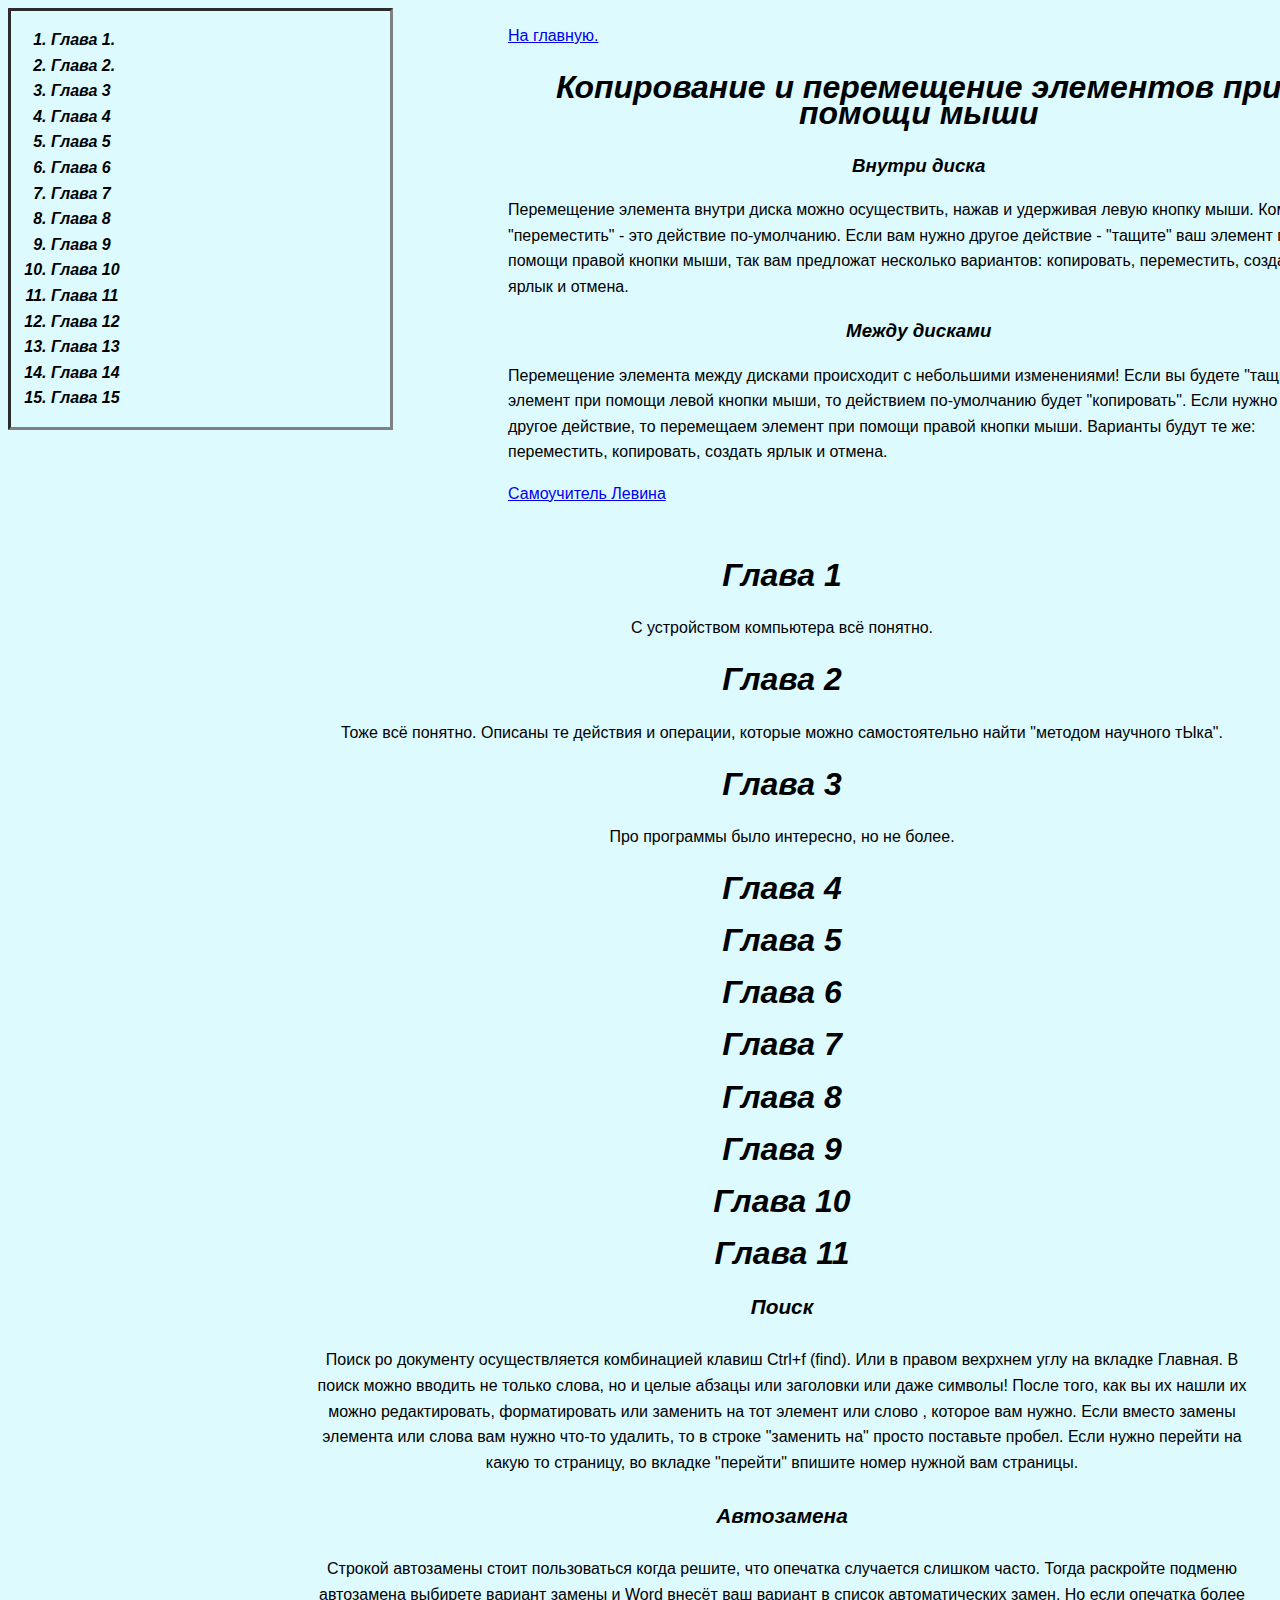
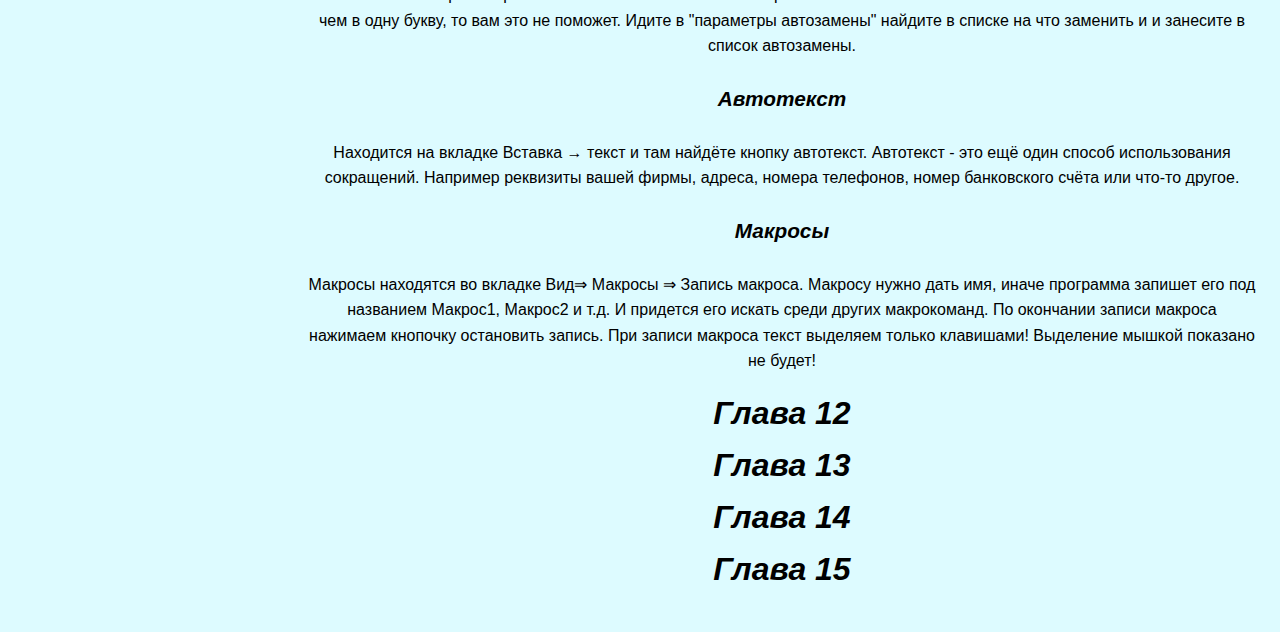
<file: books/levin.html>
﻿<!DOCTYPE html>
<html>
	<head>
		<title>
			Конспект Левина
		</title>
		<meta charset="UTF-8">
		<link type="text/css" rel="stylesheet" href="../style.css">
	</head>
	<body>
	
	<div class="left">	
	    <p>
		    <ol>
			   <li>Глава 1.</li>
		       <li>Глава 2. </li>
			   <li>Глава 3 </li>
		       <li>Глава 4</li>
		       <li>Глава 5</li>
		       <li>Глава 6</li>
			   <li>Глава 7</li>
			   <li>Глава 8</li>
			   <li>Глава 9</li>
			   <li>Глава 10</li>
			   <li>Глава 11</li>                     
			   <li>Глава 12</li>
			   <li>Глава 13</li>
			   <li>Глава 14</li>
			   <li> Глава 15</li>
	
			</ol>
        </p>
		</div>
	    <div class="main">
			<a href="../index.html"> На главную.</a>
			<h2> Копирование и перемещение элементов при помощи мыши </h2>
			<h3> Внутри диска</h3>
				<p> Перемещение элемента внутри диска можно осуществить, нажав и удерживая левую кнопку мыши. Команда "переместить" - 
					это действие по-умолчанию. Если вам нужно другое действие - "тащите" ваш элемент при помощи правой кнопки мыши, так вам предложат 
					несколько вариантов: копировать, переместить, создать ярлык и отмена.</p>
		
			<h3>Между дисками</h3>
				<p> Перемещение элемента между дисками происходит с небольшими изменениями! Если вы будете "тащить" элемент при помощи 
					левой кнопки мыши, то действием по-умолчанию будет "копировать". Если нужно другое действие, то перемещаем элемент
					при помощи правой кнопки мыши. Варианты будут те же: переместить, копировать, создать ярлык и отмена.</p>
		
				<a href="http://www.levin.rinet.ru/SAMOUCHITEL/index.htm">
					Самоучитель Левина</a>
		</div>
		<div class="chapters">
		
	
	      <h2> Глава 1</h2>
			<p> C устройством компьютера всё понятно.</p>
		  
		  <h2> Глава 2</h2>
			  <p> Тоже всё понятно. Описаны те действия и операции, которые можно 
			  самостоятельно найти "методом научного тЫка".</p>
		  
		  <h2>  Глава 3</h2>
			<p> Про программы было интересно, но не более.</p>
		  
		  <h2> Глава 4</h2>
			<p></p>
		  
		   <h2> Глава 5</h2>
			<p></p>
		  
		   <h2> Глава 6</h2>
			<p></p>
		  
		   <h2> Глава 7</h2>
			<p></p>
		  
		   <h2> Глава 8</h2>
			<p></p>
		  
		   <h2> Глава 9</h2>
			<p></p>
		  
		   <h2> Глава 10</h2>
			<p></p>
		  
		   <h2> Глава 11</h2>
		   <h4> Поиск</h4>
		   
			  <p>Поиск ро документу осуществляется комбинацией клавиш 
				   Ctrl+f (find). Или в правом вехрхнем углу на вкладке Главная.
				   В поиск можно вводить не только слова, но и целые абзацы или 
				   заголовки или даже символы! После того, как вы их нашли их можно 
				   редактировать, форматировать или заменить на тот элемент или слово
				   , которое вам нужно. Если вместо замены элемента или слова
				   вам нужно что-то удалить, то в строке "заменить на" просто 
				   поставьте пробел. Если нужно перейти на какую то страницу, во вкладке 
				   "перейти" впишите номер нужной вам страницы.</p>
		   
		    <h4> Автозамена</h4>
			   <p> Строкой автозамены стоит пользоваться когда решите, что 
				   опечатка случается слишком часто. Тогда раскройте подменю автозамена 
				   выбирете вариант замены и Word внесёт ваш вариант в список 
				   автоматических замен. Но если опечатка более чем в одну букву, то вам это
				   не поможет. Идите в "параметры автозамены" найдите в списке на что заменить и 
					и занесите в список автозамены.		   </p>
			<h4> Автотекст</h4>
				<p> Находится  на вкладке Вставка 	&#8594; текст и там 
					найдёте кнопку автотекст. Автотекст - это ещё один способ использования сокращений.
					Например реквизиты вашей фирмы, адреса, номера телефонов, номер 
					банковского счёта или что-то другое.		</p>
			<h4> Макросы</h4>
				<p> Макросы находятся  во вкладке Вид&#8658; Макросы &#8658; Запись 
					макроса. Макросу нужно дать имя, иначе программа запишет его под названием 
					Макрос1, Макрос2 и т.д. И придется его искать среди других макрокоманд.
					По окончании записи макроса нажимаем кнопочку остановить запись. При 
					записи макроса текст выделяем только клавишами! Выделение мышкой показано
					не будет! </p>
		    <h2> Глава 12</h2>
				<p></p>
		  
		   <h2> Глава 13</h2>
		  <p></p>
		  
		   <h2> Глава 14</h2>
		  <p></p>
		  
		   <h2> Глава 15</h2>
		  <p></p>
		  </div>
	
	
	
	
	
	
	
	
	
	
	
	
	
	
	
	
	
	
	
	</body>
</html>
</file>
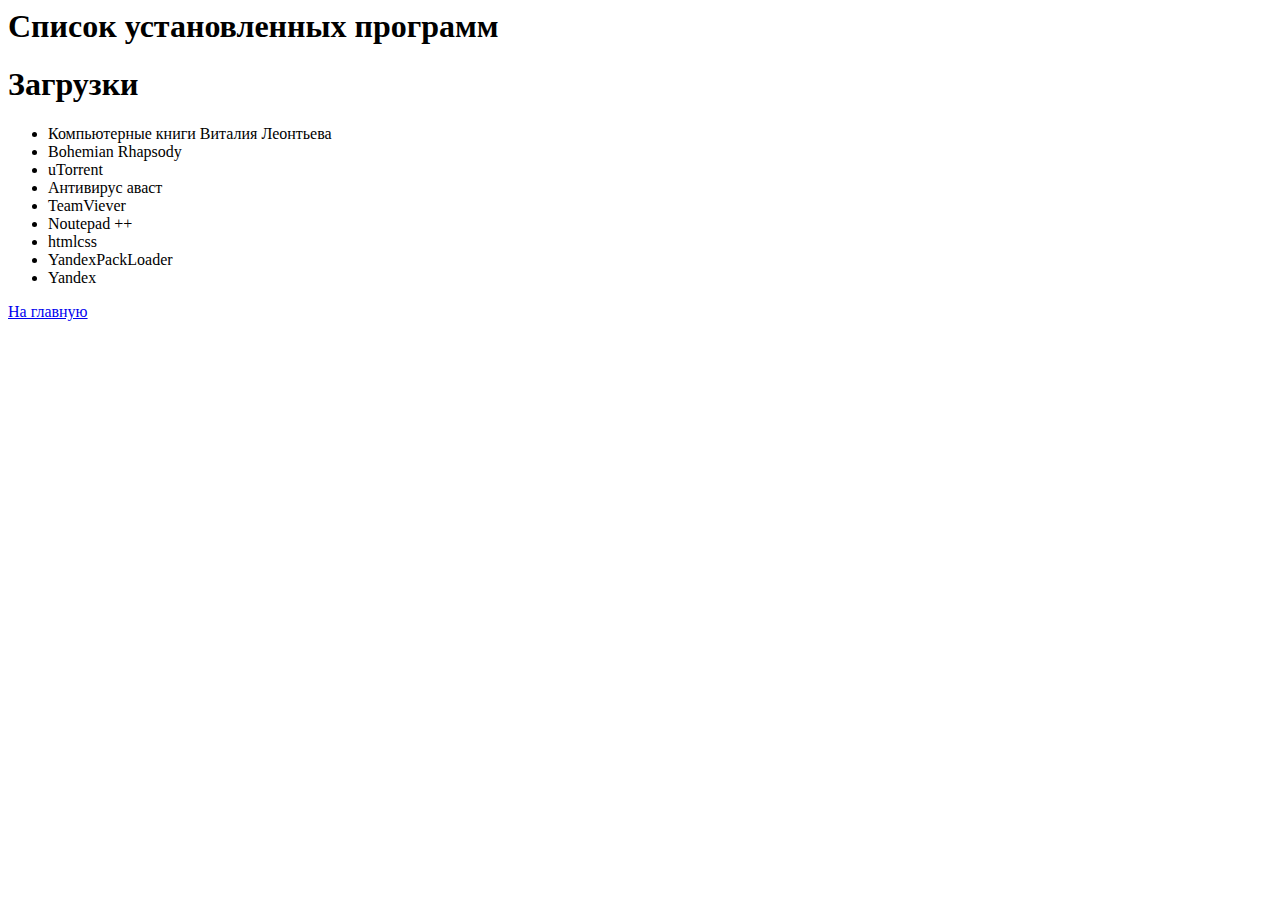
<file: different/commandline.html>
﻿<html>
	<head>
		<title>
			Список установленных программ
		</title>
					
	</head>

	<body>
		
		<h1>Список установленных программ</h1>
		<h1>Загрузки</h1>
		<ul>
		     <li>Компьютерные книги Виталия Леонтьева</li>
			 <li>Bohemian Rhapsody</li>
			 <li>uTorrent</li>
			 <li>Антивирус аваст</li>
			 <li>TeamViever</li>
			 <li>Noutepad ++</li>
			 <li>htmlcss</li>
	         <li>YandexPackLoader</li>
	         <li>Yandex</li>
		</ul>
		<p>
			
		</p>
		<p>
			<a href="../index.html">На главную</a>
		</p>
	</body>
</html>
</file>
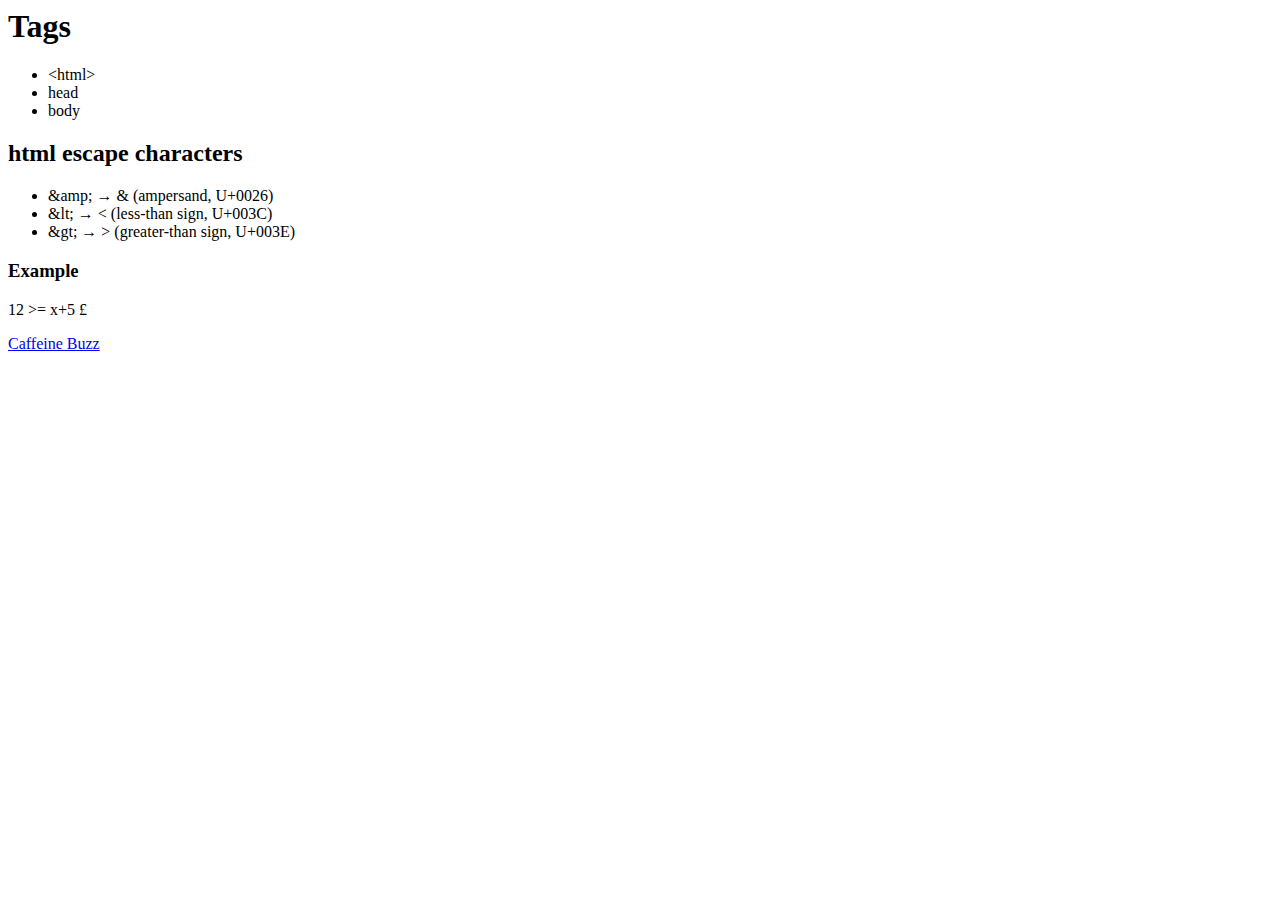
<file: different/different-tags.html>
﻿<html>
	<head>
		<title>
			
		</title>
		<style type="text/css">

		</style>		
		
		
	</head>

	<body>
		
		<h1>Tags</h1>
		
		<ul>
			<li>&lt;html&gt;</li>
			<li>head</li>
			<li>body</li>
		</ul>
		
		<h2>html escape characters</h2>
		
		<ul>
			<li>&amp;amp; → &amp; (ampersand, U+0026)</li>
			<li>&amp;lt; → &lt; (less-than sign, U+003C)</li>
			<li>&amp;gt; → &gt; (greater-than sign, U+003E)</li>
		</ul>		
		
		<h3>Example</h3>
		<p>
			12 &gt;= x+5  &#163;
		</p>
		<a target="_blank" href="http://wickedlysmart.com/buzz"
title="Read all about caffeine on the Buzz">Caffeine Buzz</a>
	</body>
</html>
</file>
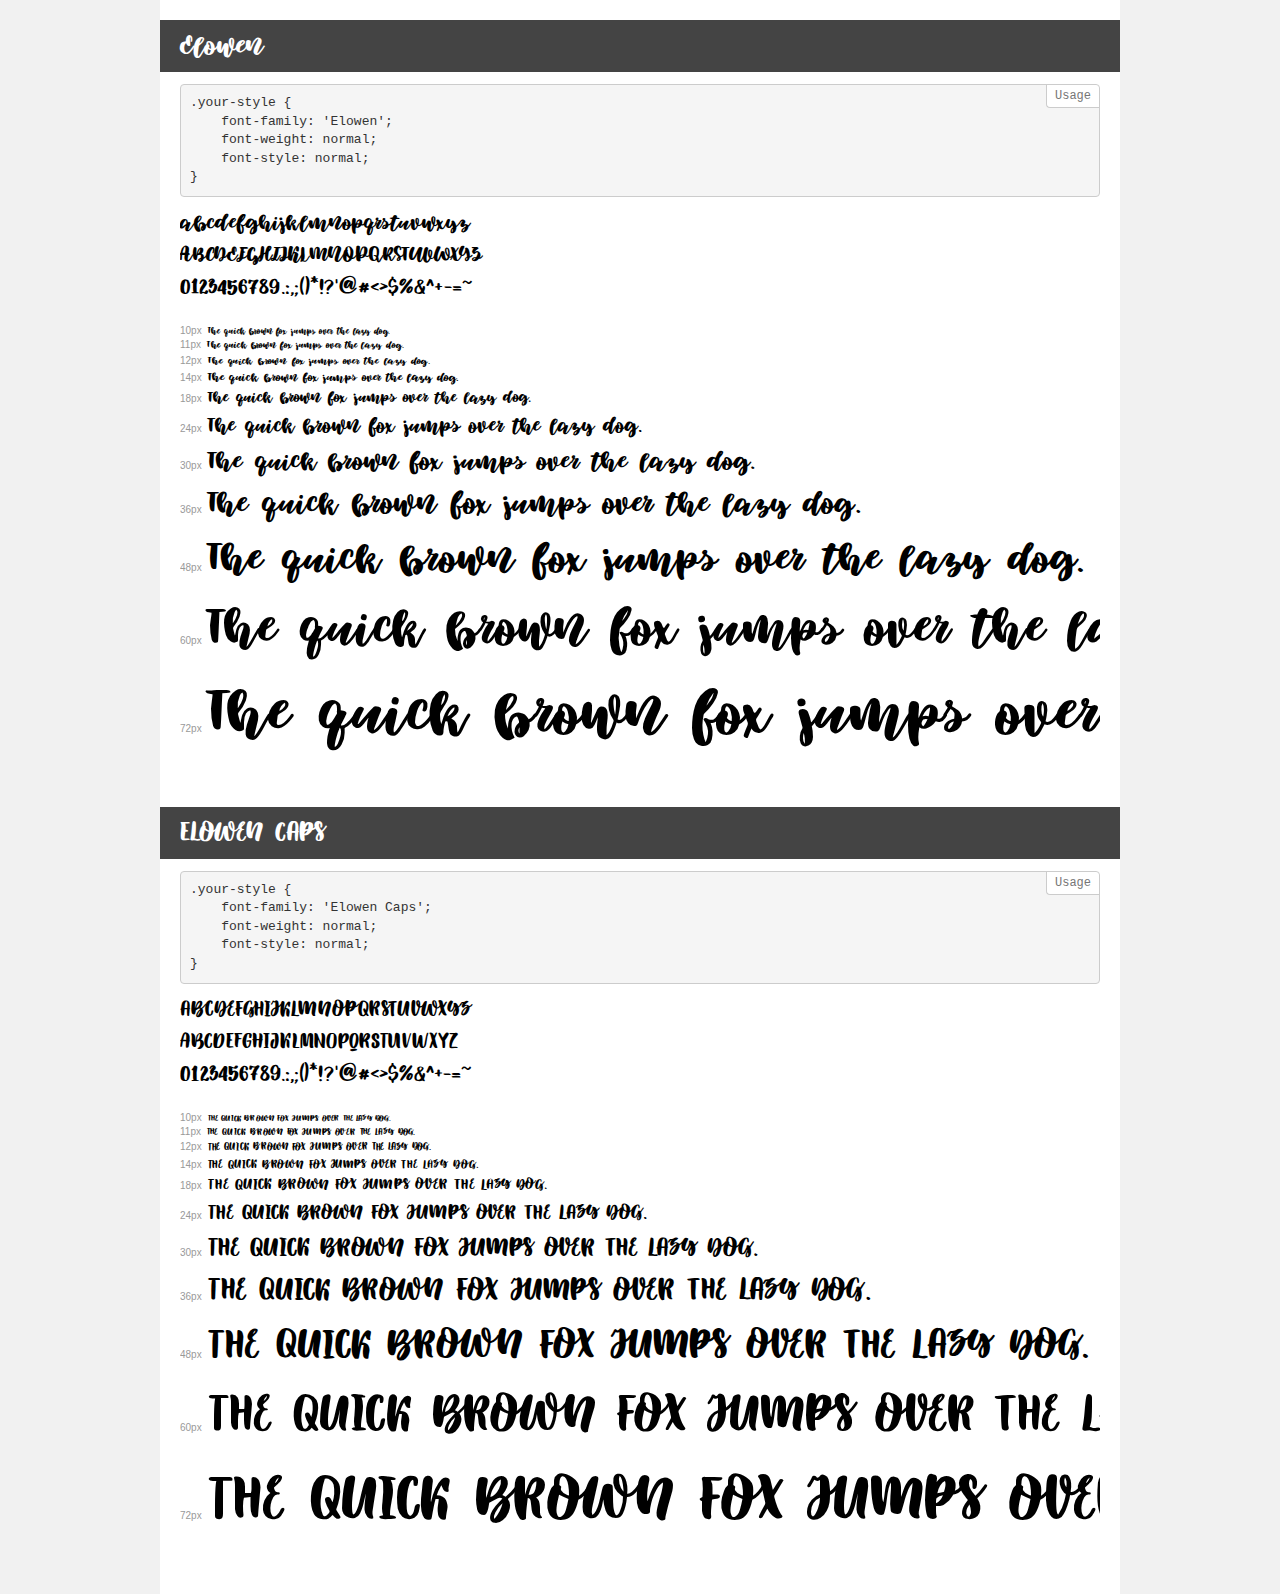
<file: types/font/demo.html>
<!DOCTYPE html>
<html>
<head>
    <meta charset="utf-8">
    <meta http-equiv="X-UA-Compatible" content="IE=edge">
    <meta name="viewport" content="width=device-width, initial-scale=1">
    <meta name="robots" content="noindex, noarchive">
    <meta name="format-detection" content="telephone=no">
    <title>Transfonter demo</title>
    <link href="stylesheet.css" rel="stylesheet">
    <style>
        /*
        http://meyerweb.com/eric/tools/css/reset/
        v2.0 | 20110126
        License: none (public domain)
        */
        html, body, div, span, applet, object, iframe,
        h1, h2, h3, h4, h5, h6, p, blockquote, pre,
        a, abbr, acronym, address, big, cite, code,
        del, dfn, em, img, ins, kbd, q, s, samp,
        small, strike, strong, sub, sup, tt, var,
        b, u, i, center,
        dl, dt, dd, ol, ul, li,
        fieldset, form, label, legend,
        table, caption, tbody, tfoot, thead, tr, th, td,
        article, aside, canvas, details, embed,
        figure, figcaption, footer, header, hgroup,
        menu, nav, output, ruby, section, summary,
        time, mark, audio, video {
            margin: 0;
            padding: 0;
            border: 0;
            font-size: 100%;
            font: inherit;
            vertical-align: baseline;
        }
        /* HTML5 display-role reset for older browsers */
        article, aside, details, figcaption, figure,
        footer, header, hgroup, menu, nav, section {
            display: block;
        }
        body {
            line-height: 1;
        }
        ol, ul {
            list-style: none;
        }
        blockquote, q {
            quotes: none;
        }
        blockquote:before, blockquote:after,
        q:before, q:after {
            content: '';
            content: none;
        }
        table {
            border-collapse: collapse;
            border-spacing: 0;
        }
        /* common styles */
        body {
            background: #f1f1f1;
            color: #000;
        }
        .page {
            background: #fff;
            width: 920px;
            margin: 0 auto;
            padding: 20px 20px 0 20px;
            overflow: hidden;
        }
        .font-container {
            overflow-x: auto;
            overflow-y: hidden;
            margin-bottom: 40px;
            line-height: 1.3;
            white-space: nowrap;
            padding-bottom: 5px;
        }
        h1 {
            position: relative;
            background: #444;
            font-size: 32px;
            color: #fff;
            padding: 10px 20px;
            margin: 0 -20px 12px -20px;
        }
        .letters {
            font-size: 25px;
            margin-bottom: 20px;
        }
        .s10:before {
            content: '10px';
        }
        .s11:before {
            content: '11px';
        }
        .s12:before {
            content: '12px';
        }
        .s14:before {
            content: '14px';
        }
        .s18:before {
            content: '18px';
        }
        .s24:before {
            content: '24px';
        }
        .s30:before {
            content: '30px';
        }
        .s36:before {
            content: '36px';
        }
        .s48:before {
            content: '48px';
        }
        .s60:before {
            content: '60px';
        }
        .s72:before {
            content: '72px';
        }
        .s10:before, .s11:before, .s12:before, .s14:before,
        .s18:before, .s24:before, .s30:before, .s36:before,
        .s48:before, .s60:before, .s72:before {
            font-family: Arial, sans-serif;
            font-size: 10px;
            font-weight: normal;
            font-style: normal;
            color: #999;
            padding-right: 6px;
        }
        pre {
            display: block;
            position: relative;
            padding: 9px;
            margin: 0 0 10px;
            font-family: Monaco, Menlo, Consolas, "Courier New", monospace !important;
            font-size: 13px;
            line-height: 1.428571429;
            color: #333;
            font-weight: normal !important;
            font-style: normal !important;
            background-color: #f5f5f5;
            border: 1px solid #ccc;
            overflow-x: auto;
            border-radius: 4px;
        }
        pre:after {
            display: block;
            position: absolute;
            right: 0;
            top: 0;
            content: 'Usage';
            line-height: 1;
            padding: 5px 8px;
            font-size: 12px;
            color: #767676;
            background-color: #fff;
            border: 1px solid #ccc;
            border-right: none;
            border-top: none;
            border-radius: 0 4px 0 4px;
            z-index: 10;
        }
        /* responsive */
        @media (max-width: 959px) {
            .page {
                width: auto;
                margin: 0;
            }
        }
    </style>
</head>
<body>
<div class="page">
    <div class="demo" style="font-family: 'Elowen'; font-weight: normal; font-style: normal;">
        <h1>Elowen</h1>
        <pre>.your-style {
    font-family: 'Elowen';
    font-weight: normal;
    font-style: normal;
}</pre>
        <div class="font-container">
            <p class="letters">
                abcdefghijklmnopqrstuvwxyz<br>
ABCDEFGHIJKLMNOPQRSTUVWXYZ<br>
                0123456789.:,;()*!?'@#<>$%&^+-=~
            </p>
            <p class="s10" style="font-size: 10px;">The quick brown fox jumps over the lazy dog.</p>
            <p class="s11" style="font-size: 11px;">The quick brown fox jumps over the lazy dog.</p>
            <p class="s12" style="font-size: 12px;">The quick brown fox jumps over the lazy dog.</p>
            <p class="s14" style="font-size: 14px;">The quick brown fox jumps over the lazy dog.</p>
            <p class="s18" style="font-size: 18px;">The quick brown fox jumps over the lazy dog.</p>
            <p class="s24" style="font-size: 24px;">The quick brown fox jumps over the lazy dog.</p>
            <p class="s30" style="font-size: 30px;">The quick brown fox jumps over the lazy dog.</p>
            <p class="s36" style="font-size: 36px;">The quick brown fox jumps over the lazy dog.</p>
            <p class="s48" style="font-size: 48px;">The quick brown fox jumps over the lazy dog.</p>
            <p class="s60" style="font-size: 60px;">The quick brown fox jumps over the lazy dog.</p>
            <p class="s72" style="font-size: 72px;">The quick brown fox jumps over the lazy dog.</p>
        </div>
    </div>
    <div class="demo" style="font-family: 'Elowen Caps'; font-weight: normal; font-style: normal;">
        <h1>Elowen Caps</h1>
        <pre>.your-style {
    font-family: 'Elowen Caps';
    font-weight: normal;
    font-style: normal;
}</pre>
        <div class="font-container">
            <p class="letters">
                abcdefghijklmnopqrstuvwxyz<br>
ABCDEFGHIJKLMNOPQRSTUVWXYZ<br>
                0123456789.:,;()*!?'@#<>$%&^+-=~
            </p>
            <p class="s10" style="font-size: 10px;">The quick brown fox jumps over the lazy dog.</p>
            <p class="s11" style="font-size: 11px;">The quick brown fox jumps over the lazy dog.</p>
            <p class="s12" style="font-size: 12px;">The quick brown fox jumps over the lazy dog.</p>
            <p class="s14" style="font-size: 14px;">The quick brown fox jumps over the lazy dog.</p>
            <p class="s18" style="font-size: 18px;">The quick brown fox jumps over the lazy dog.</p>
            <p class="s24" style="font-size: 24px;">The quick brown fox jumps over the lazy dog.</p>
            <p class="s30" style="font-size: 30px;">The quick brown fox jumps over the lazy dog.</p>
            <p class="s36" style="font-size: 36px;">The quick brown fox jumps over the lazy dog.</p>
            <p class="s48" style="font-size: 48px;">The quick brown fox jumps over the lazy dog.</p>
            <p class="s60" style="font-size: 60px;">The quick brown fox jumps over the lazy dog.</p>
            <p class="s72" style="font-size: 72px;">The quick brown fox jumps over the lazy dog.</p>
        </div>
    </div>
</div>
</body>
</html>
</file>
<file: style.css>
body {
	font-family: Verdana, Arial, sans-serif;
	font-size:   normal;
	background-color: #DDFBFF;
	line-height:     1.6em;
	
}

h2 {
	font-size:   200%;
    font-style:  italic;
	font-family: Verdana, Arial, sans-serif;
	text-align: center;
}


div.left {
	float:    left;
	width:    30%;
	background-color:  9BFFFD; 
	border:  3px inset gray;   
	font-style:  italic;
	font-weight:   bolder;
     
	
	
}
div.main {
	width:    65%;
	padding:  15px 10px 15px 500px;
	
}
div.chapters {
	width:     75%;
	padding:   15px 10px 15px 300px;
	text-align: center;
}
@font-face {
    font-family: 'Elowen';
    src: url('/types/font/Elowen.eot');
    src: local('Elowen'),
        url('Elowen.eot?#iefix') format('embedded-opentype'),
        url('Elowen.woff2') format('woff2'),
        url('/types/font/Elowen.woff') format('woff'),
        url('Elowen.ttf') format('truetype');
    font-weight: normal;
    font-style: normal;
}

span.red {
	color: red;
	text-decoration: underline;
}
h1,h2,h3,h4 {
	font-style:  italic;
	font-family: Verdana, Arial, sans-serif;
	text-align: center;
}
h1 {
	font-size:   250%;
}
h4 {
	font-size:  130%;
}
</file>
<file: types/font/stylesheet.css>
@font-face {
    font-family: 'Elowen';
    src: url('Elowen.eot');
    src: local('Elowen'),
        url('Elowen.eot?#iefix') format('embedded-opentype'),
        url('Elowen.woff2') format('woff2'),
        url('Elowen.woff') format('woff'),
        url('Elowen.ttf') format('truetype');
    font-weight: normal;
    font-style: normal;
}

@font-face {
    font-family: 'Elowen Caps';
    src: url('ElowenCaps.eot');
    src: local('Elowen Caps'), local('ElowenCaps'),
        url('ElowenCaps.eot?#iefix') format('embedded-opentype'),
        url('ElowenCaps.woff2') format('woff2'),
        url('ElowenCaps.woff') format('woff'),
        url('ElowenCaps.ttf') format('truetype');
    font-weight: normal;
    font-style: normal;
}
</file>
